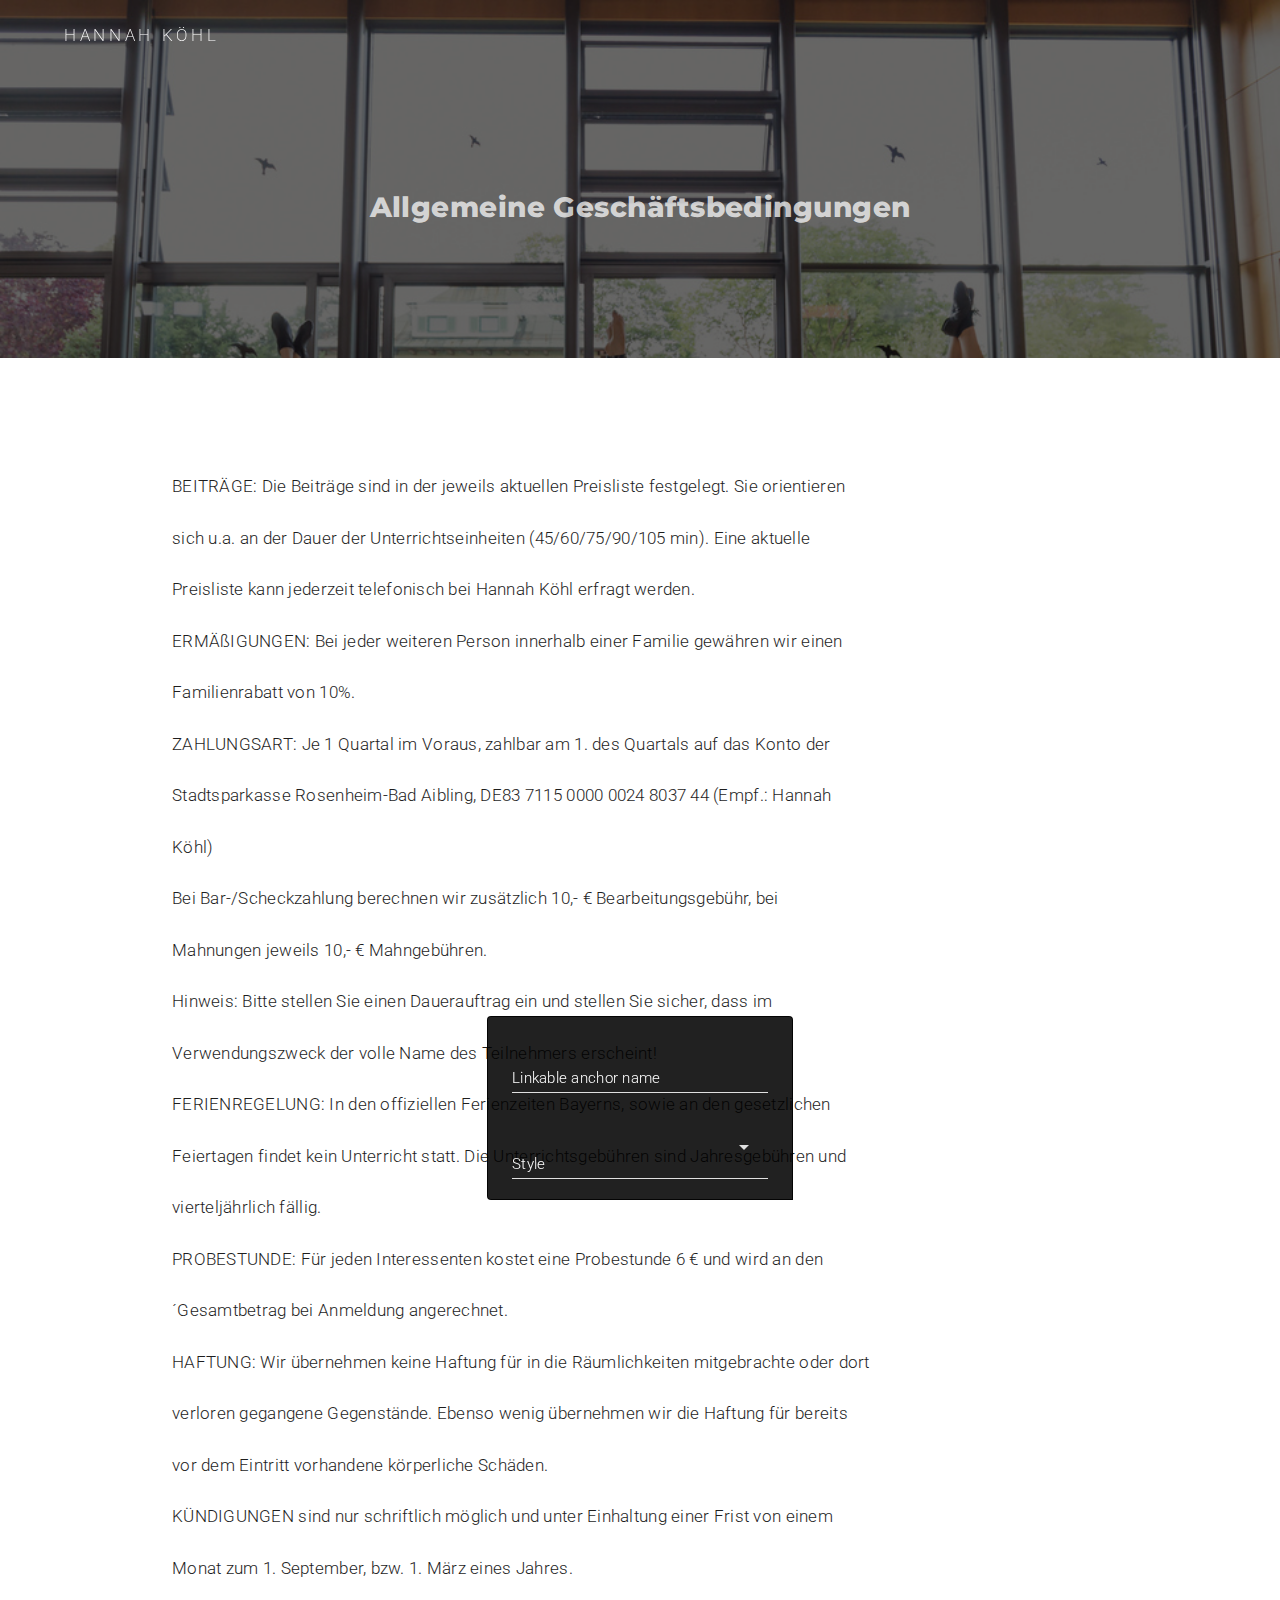
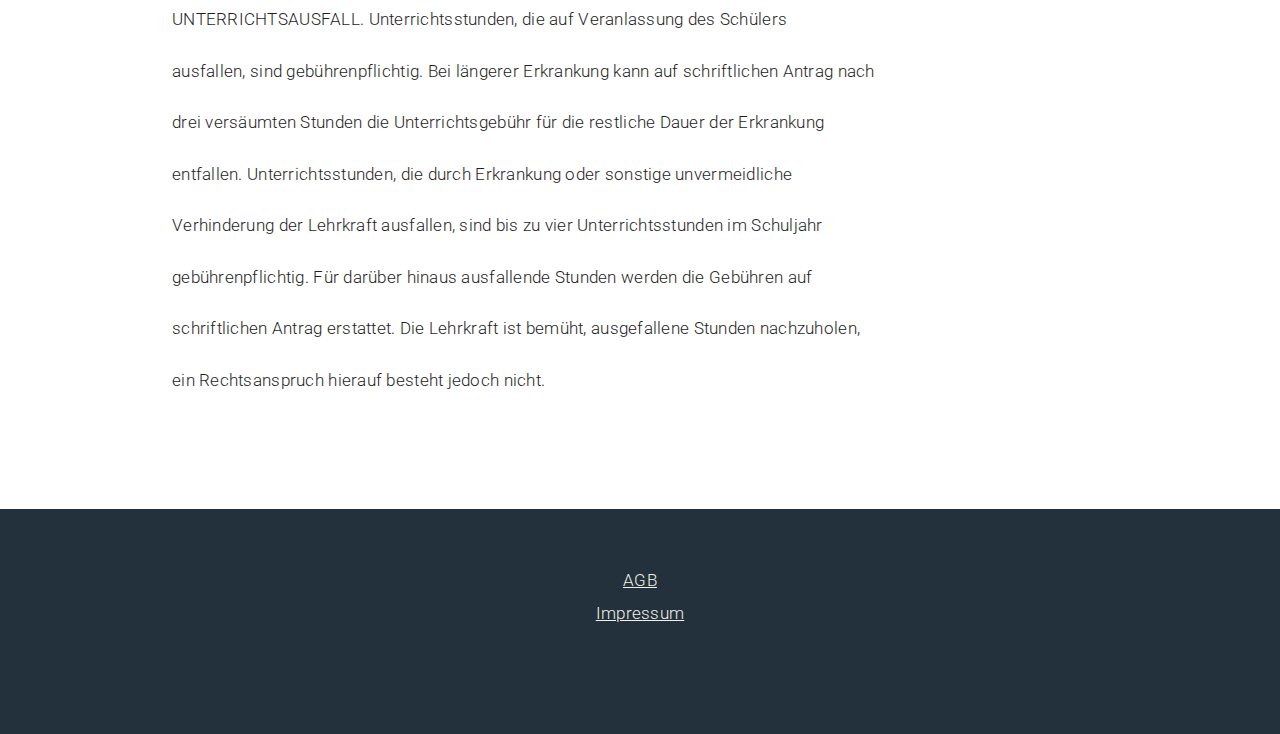
<file: agb.html>
<!doctype html>
<html lang="de">
<head>
    <base href=""><link href="style.css" rel="stylesheet">
    <title>AGB - Hannah Köhl Tanzschule Kiefersfelden</title>
    <meta charset="utf-8">
    <meta name="description" content="">
    <meta name="viewport" content="width=device-width, initial-scale=1">
    <style>
    	@media  screen and (max-width: 960px) {
	    .vipin-main table td:nth-child(3),
	    .vipin-main table td:nth-child(4) {
		display: none;
	    }
	}
    </style>
</head>
<body data-page="7375cf93-e27e-4e1a-8150-48a55e0dbd7c">

<div id="root">
    <div><div class="vipin"><div class="vipin-header" style="background:linear-gradient(rgba(0, 0, 0, 0.6), rgba(0, 0, 0, 0.6)), url(&#x27;bild 16.jpg&#x27;) center / cover no-repeat fixed;"><nav class="menu-sticky-top"><div><div style="padding-bottom:0;"></div><div class="menu-sticky-top-nav" style="transform:translateZ(0);"><div class="menu-sticky-top-nav-inner"><div class="menu-sticky-top-nav-items-container"><ul><li class="menu-sticky-top-nav-responsive-toggle"><a href="#">☰</a></li><li><a class="" href="#konzept">Konzept</a></li><li><a class="" href="#worum-geht-es">Worum geht es</a></li><li><a class="" href="#partner-und-referenzen">Partner &amp; Referenzen</a></li><li><a class="" href="#aktuelles">Aktuelles</a></li><li><a class="" href="#über-uns">Wer wir sind</a></li><li><a class="" href="#stundenplan">Stundenplan</a></li><li><a class="" href="#kontakt">Kontakt</a></li><li><a class="" href="#anfahrt">Anfahrt</a></li><li><a class="" href="#preise">Preise</a></li><li><a class="" href="#galerie">Galerie</a></li></ul></div><div class="menu-sticky-top-brand"><a href="index.html">hannah köhl</a></div><div style="clear:both;"></div></div></div></div></nav><div class="vipin-header-content"><div class="editable-area"><div class="ory-row"><div class="ory-cell ory-cell-sm-12 ory-cell-xs-12"><div class="ory-cell-inner ory-cell-leaf"><div><h2><strong>Allgemeine Geschäftsbedingungen</strong></h2><h2></h2></div></div></div></div></div></div></div><div class="vipin-main"><div class="vipin-main-inner"><div class="editable-area"><div class="ory-row"><div class="ory-cell ory-cell-sm-12 ory-cell-xs-12"><div class="ory-row ory-cell-inner"><div class="ory-cell ory-cell-sm-12 ory-cell-xs-12"><div class="ory-cell-inner"><div class="ory-layout-plugin-section ory-layout-plugin-section-" id=""><div class="ory-layout-plugin-section-inner"><div class="ory-row ory-cell-inner"><div class="ory-cell ory-cell-sm-12 ory-cell-xs-12"><div class="ory-cell-inner ory-cell-leaf"><div><p>BEITRÄGE: Die Beiträge sind in der jeweils aktuellen Preisliste festgelegt. Sie orientieren</p><p>sich u.a. an der Dauer der Unterrichtseinheiten (45/60/75/90/105 min). Eine aktuelle</p><p>Preisliste kann jederzeit telefonisch bei Hannah Köhl erfragt werden.</p><p>ERMÄßIGUNGEN: Bei jeder weiteren Person innerhalb einer Familie gewähren wir einen</p><p>Familienrabatt von 10%.</p><p>ZAHLUNGSART: Je 1 Quartal im Voraus, zahlbar am 1. des Quartals auf das Konto der</p><p>Stadtsparkasse Rosenheim-Bad Aibling, DE83 7115 0000 0024 8037 44 (Empf.: Hannah</p><p>Köhl)</p><p>Bei Bar-/Scheckzahlung berechnen wir zusätzlich 10,- € Bearbeitungsgebühr, bei</p><p>Mahnungen jeweils 10,- € Mahngebühren.</p><p>Hinweis: Bitte stellen Sie einen Dauerauftrag ein und stellen Sie sicher, dass im</p><p>Verwendungszweck der volle Name des Teilnehmers erscheint!</p><p>FERIENREGELUNG: In den offiziellen Ferienzeiten Bayerns, sowie an den gesetzlichen</p><p>Feiertagen findet kein Unterricht statt. Die Unterrichtsgebühren sind Jahresgebühren und</p><p>vierteljährlich fällig.</p><p>PROBESTUNDE: Für jeden Interessenten kostet eine Probestunde 6 € und wird an den</p><p>´Gesamtbetrag bei Anmeldung angerechnet.</p><p>HAFTUNG: Wir übernehmen keine Haftung für in die Räumlichkeiten mitgebrachte oder dort</p><p>verloren gegangene Gegenstände. Ebenso wenig übernehmen wir die Haftung für bereits</p><p>vor dem Eintritt vorhandene körperliche Schäden.</p><p>KÜNDIGUNGEN sind nur schriftlich möglich und unter Einhaltung einer Frist von einem</p><p>Monat zum 1. September, bzw. 1. März eines Jahres.</p><p>UNTERRICHTSAUSFALL. Unterrichtsstunden, die auf Veranlassung des Schülers</p><p>ausfallen, sind gebührenpflichtig. Bei längerer Erkrankung kann auf schriftlichen Antrag nach</p><p>drei versäumten Stunden die Unterrichtsgebühr für die restliche Dauer der Erkrankung</p><p>entfallen. Unterrichtsstunden, die durch Erkrankung oder sonstige unvermeidliche</p><p>Verhinderung der Lehrkraft ausfallen, sind bis zu vier Unterrichtsstunden im Schuljahr</p><p>gebührenpflichtig. Für darüber hinaus ausfallende Stunden werden die Gebühren auf</p><p>schriftlichen Antrag erstattet. Die Lehrkraft ist bemüht, ausgefallene Stunden nachzuholen,</p><p>ein Rechtsanspruch hierauf besteht jedoch nicht.</p></div></div></div></div><div><div style="color:rgba(0, 0, 0, 0.87);background-color:#ffffff;transition:-ms-transform 450ms cubic-bezier(0.23, 1, 0.32, 1) 0ms,-webkit-transform 450ms cubic-bezier(0.23, 1, 0.32, 1) 0ms,transform 450ms cubic-bezier(0.23, 1, 0.32, 1) 0ms;box-sizing:border-box;font-family:Roboto, sans-serif;-webkit-tap-highlight-color:rgba(0,0,0,0);box-shadow:none;border-radius:0px;height:auto;width:auto;position:fixed;z-index:1300;left:0px;top:inherit;transform:translate(0, 300px);overflow:visible;-webkit-overflow-scrolling:touch;bottom:0px;margin:0 auto;max-width:95%;right:0px;text-align:center;background:transparent;border:transparent;-webkit-transition:-webkit-transform 450ms cubic-bezier(0.23, 1, 0.32, 1) 0ms,transform 450ms cubic-bezier(0.23, 1, 0.32, 1) 0ms;-moz-transition:transform 450ms cubic-bezier(0.23, 1, 0.32, 1) 0ms;-moz-box-sizing:border-box;-webkit-transform:translate(0, 300px);-ms-transform:translate(0, 300px);"><div style="display:inline-block;border:rgba(0, 0, 0, 0.87) 1px solid;border-radius:4px 4px 0;background-color:rgba(0, 0, 0, 0.87);padding:12px 24px;"><div style="font-size:16px;line-height:24px;width:256px;height:72px;display:block;position:relative;background-color:transparent;font-family:Roboto, sans-serif;transition:height 200ms cubic-bezier(0.23, 1, 0.32, 1) 0ms;cursor:auto;text-align:left;-webkit-transition:height 200ms cubic-bezier(0.23, 1, 0.32, 1) 0ms;-moz-transition:height 200ms cubic-bezier(0.23, 1, 0.32, 1) 0ms;"><label style="position:absolute;line-height:22px;top:38px;transition:all 450ms cubic-bezier(0.23, 1, 0.32, 1) 0ms;z-index:1;transform:scale(1) translate(0, 0);transform-origin:left top;pointer-events:none;user-select:none;color:white;text-align:left;-webkit-transition:all 450ms cubic-bezier(0.23, 1, 0.32, 1) 0ms;-moz-transition:all 450ms cubic-bezier(0.23, 1, 0.32, 1) 0ms;-webkit-transform:scale(1) translate(0, 0);-ms-transform:scale(1) translate(0, 0);-webkit-transform-origin:left top;-ms-transform-origin:left top;-webkit-user-select:none;-moz-user-select:none;-ms-user-select:none;" for="undefined-my-anchor-Linkableanchorname-43495">Linkable anchor name</label><div style="position:absolute;opacity:0;color:grey;transition:all 450ms cubic-bezier(0.23, 1, 0.32, 1) 0ms;bottom:12px;text-align:left;-webkit-transition:all 450ms cubic-bezier(0.23, 1, 0.32, 1) 0ms;-moz-transition:all 450ms cubic-bezier(0.23, 1, 0.32, 1) 0ms;">my-anchor</div><input type="text" style="appearance:textfield;padding:0;position:relative;width:100%;border:none;outline:none;background-color:rgba(0,0,0,0);color:white;cursor:inherit;font:inherit;-webkit-tap-highlight-color:rgba(0,0,0,0);height:100%;box-sizing:border-box;margin-top:14px;text-align:left;-webkit-appearance:textfield;-moz-appearance:textfield;-moz-box-sizing:border-box;" value="" id="undefined-my-anchor-Linkableanchorname-43495"/><div><hr aria-hidden="true" style="border-top:none;border-left:none;border-right:none;border-bottom:solid 1px;border-color:#e0e0e0;bottom:8px;box-sizing:content-box;margin:0;position:absolute;width:100%;-moz-box-sizing:content-box;"/><hr aria-hidden="true" style="border-top:none;border-left:none;border-right:none;border-bottom:solid 2px;border-color:#00bcd4;bottom:8px;box-sizing:content-box;margin:0;position:absolute;width:100%;transform:scaleX(0);transition:all 450ms cubic-bezier(0.23, 1, 0.32, 1) 0ms;-moz-box-sizing:content-box;-webkit-transform:scaleX(0);-ms-transform:scaleX(0);-webkit-transition:all 450ms cubic-bezier(0.23, 1, 0.32, 1) 0ms;-moz-transition:all 450ms cubic-bezier(0.23, 1, 0.32, 1) 0ms;"/></div></div><div style="font-size:16px;line-height:24px;width:256px;height:72px;display:block;position:relative;background-color:transparent;font-family:Roboto, sans-serif;transition:height 200ms cubic-bezier(0.23, 1, 0.32, 1) 0ms;cursor:auto;color:white;text-align:left;-webkit-transition:height 200ms cubic-bezier(0.23, 1, 0.32, 1) 0ms;-moz-transition:height 200ms cubic-bezier(0.23, 1, 0.32, 1) 0ms;"><label style="position:absolute;line-height:22px;top:38px;transition:all 450ms cubic-bezier(0.23, 1, 0.32, 1) 0ms;z-index:1;transform:scale(1) translate(0, 0);transform-origin:left top;pointer-events:none;user-select:none;color:white;text-align:left;-webkit-transition:all 450ms cubic-bezier(0.23, 1, 0.32, 1) 0ms;-moz-transition:all 450ms cubic-bezier(0.23, 1, 0.32, 1) 0ms;-webkit-transform:scale(1) translate(0, 0);-ms-transform:scale(1) translate(0, 0);-webkit-transform-origin:left top;-ms-transform-origin:left top;-webkit-user-select:none;-moz-user-select:none;-ms-user-select:none;" for="undefined-undefined-Style-12919">Style</label><div id="undefined-undefined-Style-12919" style="display:block;font-size:15px;height:100%;font-family:Roboto, sans-serif;outline:none;position:relative;transition:all 450ms cubic-bezier(0.23, 1, 0.32, 1) 0ms;padding:0;width:100%;border:none;background-color:rgba(0,0,0,0);color:rgba(0, 0, 0, 0.87);cursor:inherit;font:inherit;-webkit-tap-highlight-color:rgba(0,0,0,0);box-sizing:border-box;margin-top:14px;-webkit-transition:all 450ms cubic-bezier(0.23, 1, 0.32, 1) 0ms;-moz-transition:all 450ms cubic-bezier(0.23, 1, 0.32, 1) 0ms;-moz-box-sizing:border-box;"><div style="cursor:pointer;height:100%;position:relative;width:100%;"><div style="box-sizing:border-box;content:&#x27; &#x27;;display:table;-moz-box-sizing:border-box;"></div><div style="color:white;height:56px;line-height:56px;overflow:hidden;opacity:1;position:relative;padding-left:0;padding-right:56px;text-overflow:ellipsis;top:6px;white-space:nowrap;text-align:left;"></div><button style="border:10px;box-sizing:border-box;display:inline-block;font-family:Roboto, sans-serif;-webkit-tap-highlight-color:rgba(0, 0, 0, 0);cursor:pointer;text-decoration:none;margin:0;padding:12px;outline:none;font-size:0;font-weight:inherit;position:absolute;z-index:1;overflow:visible;transition:all 450ms cubic-bezier(0.23, 1, 0.32, 1) 0ms;width:48px;height:48px;fill:#e0e0e0;right:0;top:8px;background:none;-moz-box-sizing:border-box;-webkit-transition:all 450ms cubic-bezier(0.23, 1, 0.32, 1) 0ms;-moz-transition:all 450ms cubic-bezier(0.23, 1, 0.32, 1) 0ms;" tabindex="0" type="button"><div><svg style="display:inline-block;color:rgba(0, 0, 0, 0.87);fill:inherit;height:24px;width:24px;user-select:none;transition:all 450ms cubic-bezier(0.23, 1, 0.32, 1) 0ms;-webkit-user-select:none;-moz-user-select:none;-ms-user-select:none;-webkit-transition:all 450ms cubic-bezier(0.23, 1, 0.32, 1) 0ms;-moz-transition:all 450ms cubic-bezier(0.23, 1, 0.32, 1) 0ms;" viewBox="0 0 24 24"><path d="M7 10l5 5 5-5z"></path></svg></div></button><div style="border-top:none;bottom:1px;left:0;margin:-1px 24px;right:0;position:absolute;"></div><div style="box-sizing:border-box;content:&#x27; &#x27;;clear:both;display:table;-moz-box-sizing:border-box;"></div></div><div style="display:none;"></div></div><div><hr aria-hidden="true" style="border-top:none;border-left:none;border-right:none;border-bottom:solid 1px;border-color:#e0e0e0;bottom:8px;box-sizing:content-box;margin:0;position:absolute;width:100%;-moz-box-sizing:content-box;"/><hr aria-hidden="true" style="border-top:none;border-left:none;border-right:none;border-bottom:solid 2px;border-color:#00bcd4;bottom:8px;box-sizing:content-box;margin:0;position:absolute;width:100%;transform:scaleX(0);transition:all 450ms cubic-bezier(0.23, 1, 0.32, 1) 0ms;-moz-box-sizing:content-box;-webkit-transform:scaleX(0);-ms-transform:scaleX(0);-webkit-transition:all 450ms cubic-bezier(0.23, 1, 0.32, 1) 0ms;-moz-transition:all 450ms cubic-bezier(0.23, 1, 0.32, 1) 0ms;"/></div></div></div></div></div></div></div></div></div></div></div></div></div></div></div><div class="vipin-footer"><div class="vipin-footer-inner"><ul class="vipin-footer-nav"><li><a href="agb.html">AGB</a></li><li><a href="impressum.html">Impressum</a></li></ul><div class="vipin-footer-static"><div class="editable-area"><div class="ory-row"><div class="ory-cell ory-cell-sm-12 ory-cell-xs-12"><div class="ory-cell-inner ory-cell-leaf"><div><p> </p></div></div></div></div></div></div></div></div></div></div>
</div>

<script type="text/javascript" src="bundle.js"></script>

</body>
</html>
</file>
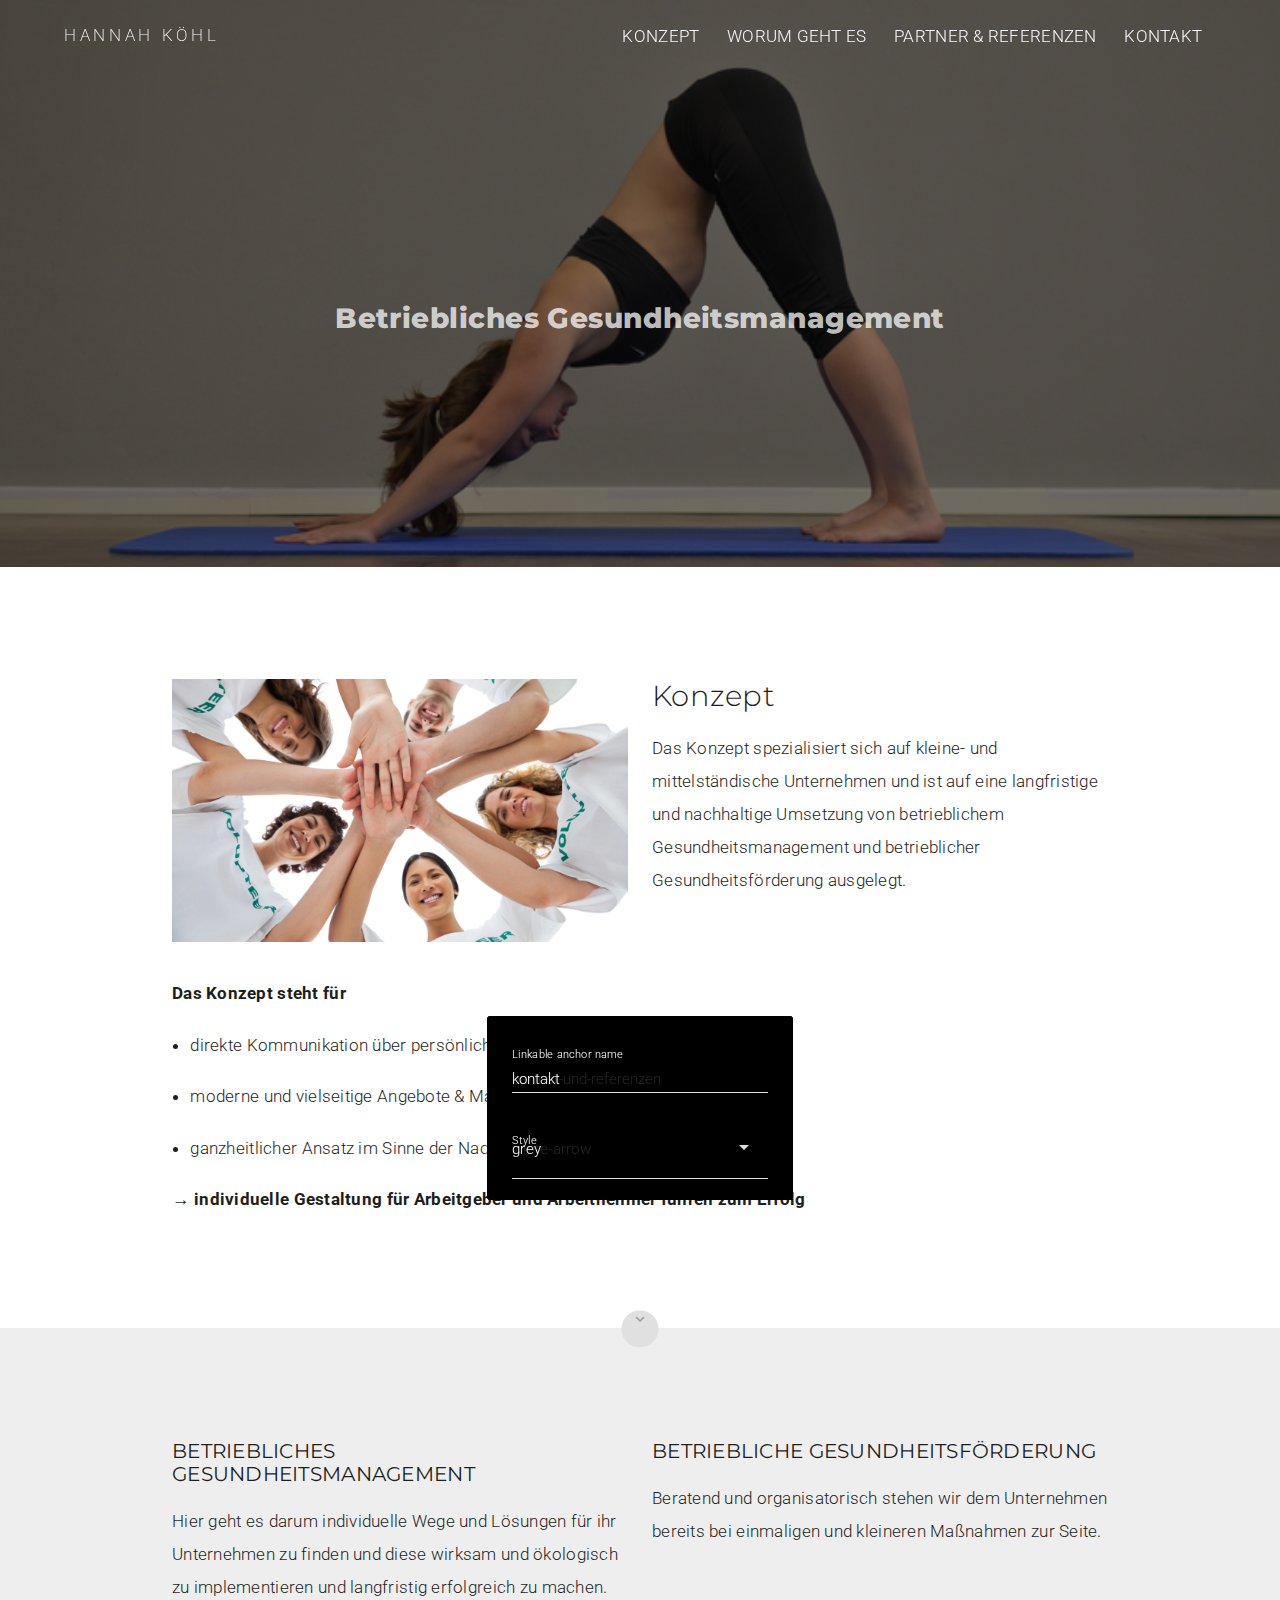
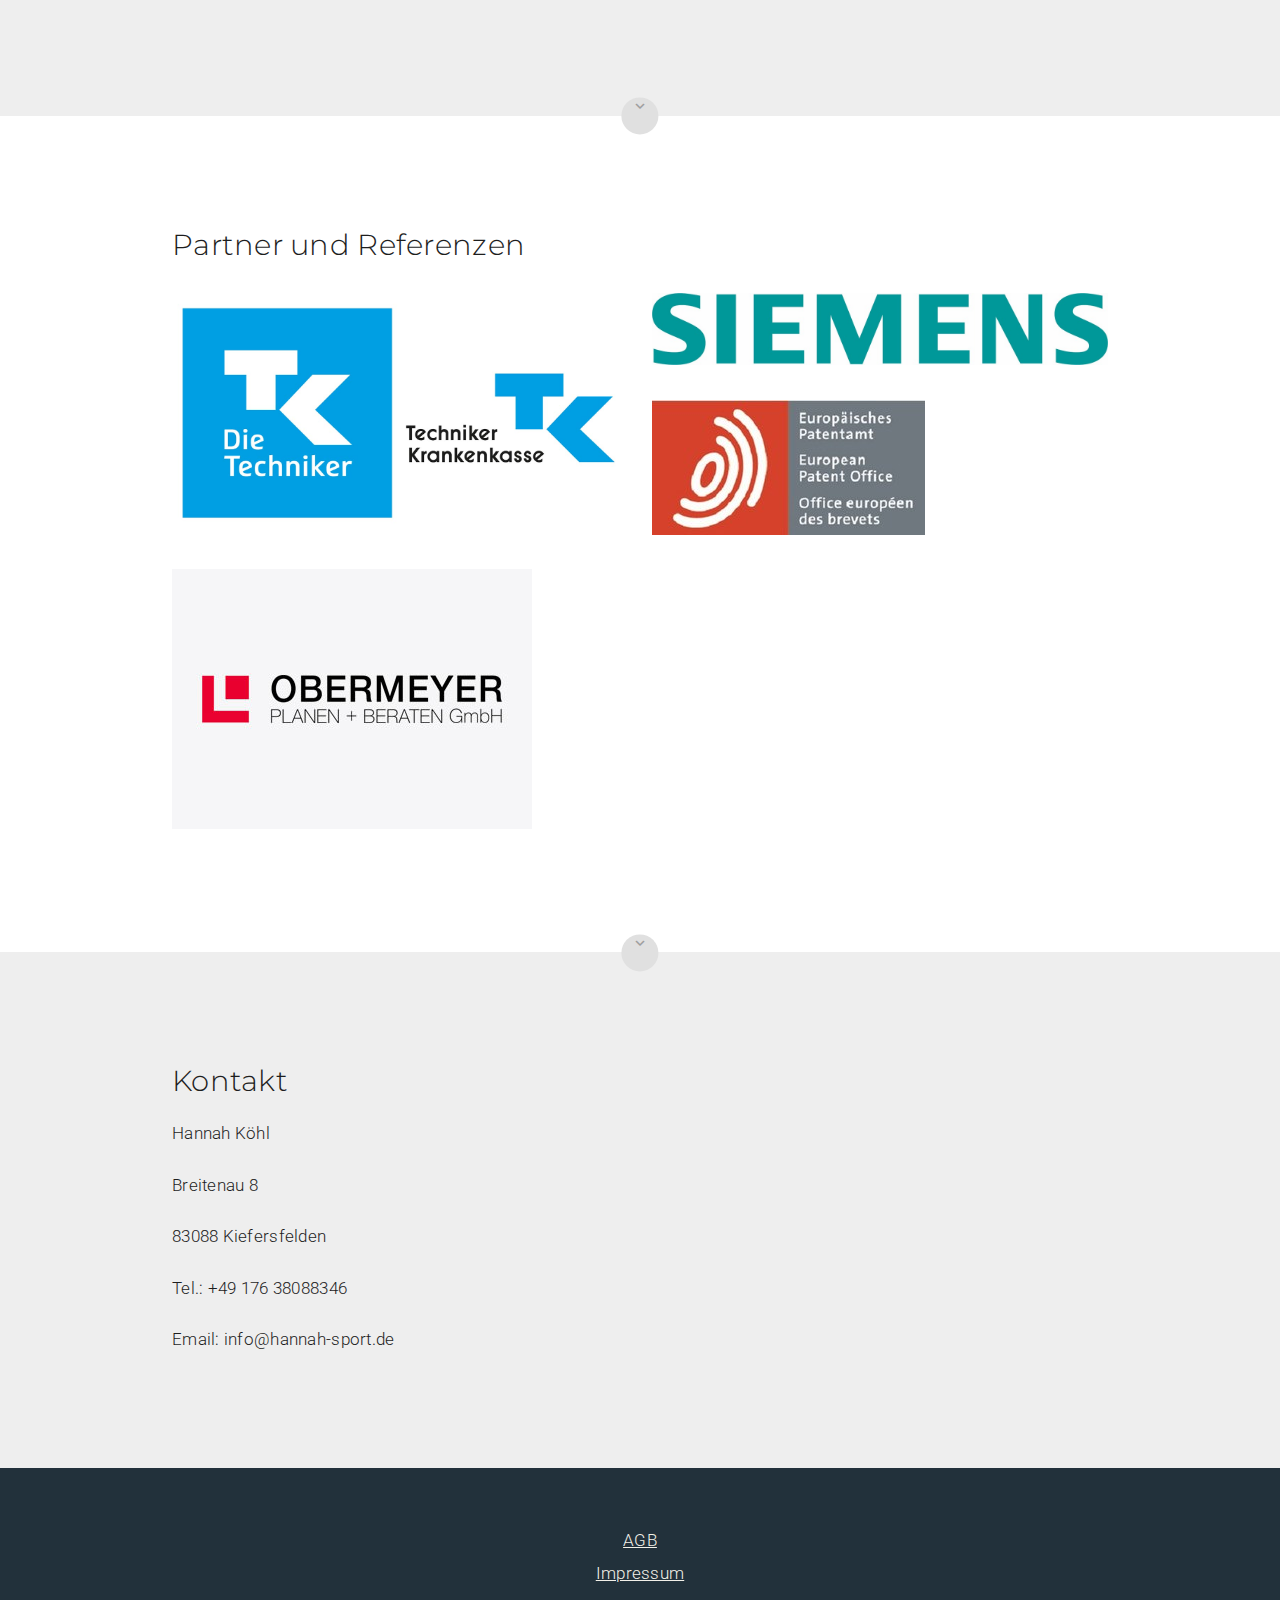
<file: bgm.html>
<!doctype html>
<html lang="de">
<head>
    <base href=""><link href="style.css" rel="stylesheet">
    <title>BGM - Hannah Köhl Tanzschule Kiefersfelden</title>
    <meta charset="utf-8">
    <meta name="description" content="">
    <meta name="viewport" content="width=device-width, initial-scale=1">
    <style>
    	@media  screen and (max-width: 960px) {
	    .vipin-main table td:nth-child(3),
	    .vipin-main table td:nth-child(4) {
		display: none;
	    }
	}
    </style>
</head>
<body data-page="ac1a7bd4-c196-4fc3-a19e-2b5f97add7fc">

<div id="root">
    <div><div class="vipin"><div class="vipin-header" style="background:linear-gradient(rgba(0, 0, 0, 0.5), rgba(0, 0, 0, 0.5)), url(&#x27;Bild 2.JPG&#x27;) center / cover no-repeat fixed;"><nav class="menu-sticky-top"><div><div style="padding-bottom:0;"></div><div class="menu-sticky-top-nav" style="transform:translateZ(0);"><div class="menu-sticky-top-nav-inner"><div class="menu-sticky-top-nav-items-container"><ul><li class="menu-sticky-top-nav-responsive-toggle"><a href="#">☰</a></li><li><a class="" href="#konzept">Konzept</a></li><li><a class="" href="#worum-geht-es">Worum geht es</a></li><li><a class="" href="#partner-und-referenzen">Partner &amp; Referenzen</a></li><li><a class="" href="#aktuelles">Aktuelles</a></li><li><a class="" href="#über-uns">Wer wir sind</a></li><li><a class="" href="#stundenplan">Stundenplan</a></li><li><a class="" href="#kontakt">Kontakt</a></li><li><a class="" href="#anfahrt">Anfahrt</a></li><li><a class="" href="#preise">Preise</a></li><li><a class="" href="#galerie">Galerie</a></li></ul></div><div class="menu-sticky-top-brand"><a href="index.html">hannah köhl</a></div><div style="clear:both;"></div></div></div></div></nav><div class="vipin-header-content"><div class="editable-area"><div class="ory-row"><div class="ory-cell ory-cell-sm-12 ory-cell-xs-12"><div class="ory-row ory-cell-inner"><div class="ory-cell ory-cell-sm-12 ory-cell-xs-12"><div class="ory-cell-inner ory-cell-leaf"><div style="border:solid 1px;border-color:rgba(0, 0, 0, 0.12);" class="ory-plugins-content-spacer ory-plugins-content-spacer-read-only"><div style="height:62px;"></div></div></div></div></div><div class="ory-row ory-cell-inner"><div class="ory-cell ory-cell-sm-12 ory-cell-xs-12"><div class="ory-cell-inner ory-cell-leaf"><div class="ory-content-plugin-html"><div><h2><strong>Be&shy;trieb&shy;li&shy;ches Ge&shy;sund&shy;heits&shy;ma&shy;nage&shy;ment</strong></h2>
</div></div></div></div></div><div class="ory-row ory-cell-inner"><div class="ory-cell ory-cell-sm-12 ory-cell-xs-12"><div class="ory-cell-inner ory-cell-leaf"><div style="border:solid 1px;border-color:rgba(0, 0, 0, 0.12);" class="ory-plugins-content-spacer ory-plugins-content-spacer-read-only"><div style="height:62px;"></div></div></div></div></div></div></div></div></div></div><div class="vipin-main"><div class="vipin-main-inner"><div class="editable-area"><div class="ory-row"><div class="ory-cell ory-cell-sm-12 ory-cell-xs-12"><div class="ory-row ory-cell-inner"><div class="ory-cell ory-cell-sm-12 ory-cell-xs-12"><div class="ory-cell-inner"><div class="ory-layout-plugin-section ory-layout-plugin-section-white-arrow" id="konzept"><div class="ory-layout-plugin-section-inner"><div class="ory-row ory-cell-inner"><div class="ory-cell ory-cell-sm-6 ory-cell-xs-12"><div class="ory-cell-inner ory-cell-leaf"><div><img class="ory-plugins-content-image" src="bgm 1.jpg"/></div></div></div><div class="ory-cell ory-cell-sm-6 ory-cell-xs-12"><div class="ory-cell-inner ory-cell-leaf"><div><h2>Konzept</h2><p>Das Konzept spezialisiert sich auf kleine- und mittelständische Unternehmen und ist auf eine langfristige und nachhaltige Umsetzung von betrieblichem Gesundheitsmanagement und betrieblicher Gesundheitsförderung ausgelegt.</p></div></div></div></div><div class="ory-row ory-cell-inner"><div class="ory-cell ory-cell-sm-12 ory-cell-xs-12"><div class="ory-cell-inner ory-cell-leaf"><div><p><strong>Das Konzept steht für</strong></p><ul><li><p>direkte Kommunikation über persönliche Ansprache</p></li><li><p>moderne und vielseitige Angebote &amp; Maßnahmen</p></li><li><p>ganzheitlicher Ansatz im Sinne der Nachhaltigkeit</p></li></ul><p><strong>→ individuelle Gestaltung für Arbeitgeber und Arbeitnehmer führen zum Erfolg</strong></p></div></div></div></div><div><div style="color:rgba(0, 0, 0, 0.87);background-color:#ffffff;transition:-ms-transform 450ms cubic-bezier(0.23, 1, 0.32, 1) 0ms,-webkit-transform 450ms cubic-bezier(0.23, 1, 0.32, 1) 0ms,transform 450ms cubic-bezier(0.23, 1, 0.32, 1) 0ms;box-sizing:border-box;font-family:Roboto, sans-serif;-webkit-tap-highlight-color:rgba(0,0,0,0);box-shadow:none;border-radius:0px;height:auto;width:auto;position:fixed;z-index:1300;left:0px;top:inherit;transform:translate(0, 300px);overflow:visible;-webkit-overflow-scrolling:touch;bottom:0px;margin:0 auto;max-width:95%;right:0px;text-align:center;background:transparent;border:transparent;-webkit-transition:-webkit-transform 450ms cubic-bezier(0.23, 1, 0.32, 1) 0ms,transform 450ms cubic-bezier(0.23, 1, 0.32, 1) 0ms;-moz-transition:transform 450ms cubic-bezier(0.23, 1, 0.32, 1) 0ms;-moz-box-sizing:border-box;-webkit-transform:translate(0, 300px);-ms-transform:translate(0, 300px);"><div style="display:inline-block;border:rgba(0, 0, 0, 0.87) 1px solid;border-radius:4px 4px 0;background-color:rgba(0, 0, 0, 0.87);padding:12px 24px;"><div style="font-size:16px;line-height:24px;width:256px;height:72px;display:block;position:relative;background-color:transparent;font-family:Roboto, sans-serif;transition:height 200ms cubic-bezier(0.23, 1, 0.32, 1) 0ms;cursor:auto;text-align:left;-webkit-transition:height 200ms cubic-bezier(0.23, 1, 0.32, 1) 0ms;-moz-transition:height 200ms cubic-bezier(0.23, 1, 0.32, 1) 0ms;"><label style="position:absolute;line-height:22px;top:38px;transition:all 450ms cubic-bezier(0.23, 1, 0.32, 1) 0ms;z-index:1;transform:scale(0.75) translate(0, -28px);transform-origin:left top;pointer-events:none;user-select:none;color:white;text-align:left;-webkit-transition:all 450ms cubic-bezier(0.23, 1, 0.32, 1) 0ms;-moz-transition:all 450ms cubic-bezier(0.23, 1, 0.32, 1) 0ms;-webkit-transform:scale(0.75) translate(0, -28px);-ms-transform:scale(0.75) translate(0, -28px);-webkit-transform-origin:left top;-ms-transform-origin:left top;-webkit-user-select:none;-moz-user-select:none;-ms-user-select:none;" for="undefined-my-anchor-Linkableanchorname-46397">Linkable anchor name</label><div style="position:absolute;opacity:0;color:grey;transition:all 450ms cubic-bezier(0.23, 1, 0.32, 1) 0ms;bottom:12px;text-align:left;-webkit-transition:all 450ms cubic-bezier(0.23, 1, 0.32, 1) 0ms;-moz-transition:all 450ms cubic-bezier(0.23, 1, 0.32, 1) 0ms;">my-anchor</div><input type="text" style="appearance:textfield;padding:0;position:relative;width:100%;border:none;outline:none;background-color:rgba(0,0,0,0);color:white;cursor:inherit;font:inherit;-webkit-tap-highlight-color:rgba(0,0,0,0);height:100%;box-sizing:border-box;margin-top:14px;text-align:left;-webkit-appearance:textfield;-moz-appearance:textfield;-moz-box-sizing:border-box;" value="konzept" id="undefined-my-anchor-Linkableanchorname-46397"/><div><hr aria-hidden="true" style="border-top:none;border-left:none;border-right:none;border-bottom:solid 1px;border-color:#e0e0e0;bottom:8px;box-sizing:content-box;margin:0;position:absolute;width:100%;-moz-box-sizing:content-box;"/><hr aria-hidden="true" style="border-top:none;border-left:none;border-right:none;border-bottom:solid 2px;border-color:#00bcd4;bottom:8px;box-sizing:content-box;margin:0;position:absolute;width:100%;transform:scaleX(0);transition:all 450ms cubic-bezier(0.23, 1, 0.32, 1) 0ms;-moz-box-sizing:content-box;-webkit-transform:scaleX(0);-ms-transform:scaleX(0);-webkit-transition:all 450ms cubic-bezier(0.23, 1, 0.32, 1) 0ms;-moz-transition:all 450ms cubic-bezier(0.23, 1, 0.32, 1) 0ms;"/></div></div><div style="font-size:16px;line-height:24px;width:256px;height:72px;display:block;position:relative;background-color:transparent;font-family:Roboto, sans-serif;transition:height 200ms cubic-bezier(0.23, 1, 0.32, 1) 0ms;cursor:auto;color:white;text-align:left;-webkit-transition:height 200ms cubic-bezier(0.23, 1, 0.32, 1) 0ms;-moz-transition:height 200ms cubic-bezier(0.23, 1, 0.32, 1) 0ms;"><label style="position:absolute;line-height:22px;top:38px;transition:all 450ms cubic-bezier(0.23, 1, 0.32, 1) 0ms;z-index:1;transform:scale(0.75) translate(0, -28px);transform-origin:left top;pointer-events:none;user-select:none;color:white;text-align:left;-webkit-transition:all 450ms cubic-bezier(0.23, 1, 0.32, 1) 0ms;-moz-transition:all 450ms cubic-bezier(0.23, 1, 0.32, 1) 0ms;-webkit-transform:scale(0.75) translate(0, -28px);-ms-transform:scale(0.75) translate(0, -28px);-webkit-transform-origin:left top;-ms-transform-origin:left top;-webkit-user-select:none;-moz-user-select:none;-ms-user-select:none;" for="undefined-undefined-Style-55806">Style</label><div id="undefined-undefined-Style-55806" style="display:block;font-size:15px;height:100%;font-family:Roboto, sans-serif;outline:none;position:relative;transition:all 450ms cubic-bezier(0.23, 1, 0.32, 1) 0ms;padding:0;width:100%;border:none;background-color:rgba(0,0,0,0);color:rgba(0, 0, 0, 0.87);cursor:inherit;font:inherit;-webkit-tap-highlight-color:rgba(0,0,0,0);box-sizing:border-box;margin-top:14px;-webkit-transition:all 450ms cubic-bezier(0.23, 1, 0.32, 1) 0ms;-moz-transition:all 450ms cubic-bezier(0.23, 1, 0.32, 1) 0ms;-moz-box-sizing:border-box;"><div style="cursor:pointer;height:100%;position:relative;width:100%;"><div style="box-sizing:border-box;content:&#x27; &#x27;;display:table;-moz-box-sizing:border-box;"></div><div style="color:white;height:56px;line-height:56px;overflow:hidden;opacity:1;position:relative;padding-left:0;padding-right:56px;text-overflow:ellipsis;top:6px;white-space:nowrap;text-align:left;">white-arrow</div><button style="border:10px;box-sizing:border-box;display:inline-block;font-family:Roboto, sans-serif;-webkit-tap-highlight-color:rgba(0, 0, 0, 0);cursor:pointer;text-decoration:none;margin:0;padding:12px;outline:none;font-size:0;font-weight:inherit;position:absolute;z-index:1;overflow:visible;transition:all 450ms cubic-bezier(0.23, 1, 0.32, 1) 0ms;width:48px;height:48px;fill:#e0e0e0;right:0;top:8px;background:none;-moz-box-sizing:border-box;-webkit-transition:all 450ms cubic-bezier(0.23, 1, 0.32, 1) 0ms;-moz-transition:all 450ms cubic-bezier(0.23, 1, 0.32, 1) 0ms;" tabindex="0" type="button"><div><svg style="display:inline-block;color:rgba(0, 0, 0, 0.87);fill:inherit;height:24px;width:24px;user-select:none;transition:all 450ms cubic-bezier(0.23, 1, 0.32, 1) 0ms;-webkit-user-select:none;-moz-user-select:none;-ms-user-select:none;-webkit-transition:all 450ms cubic-bezier(0.23, 1, 0.32, 1) 0ms;-moz-transition:all 450ms cubic-bezier(0.23, 1, 0.32, 1) 0ms;" viewBox="0 0 24 24"><path d="M7 10l5 5 5-5z"></path></svg></div></button><div style="border-top:none;bottom:1px;left:0;margin:-1px 24px;right:0;position:absolute;"></div><div style="box-sizing:border-box;content:&#x27; &#x27;;clear:both;display:table;-moz-box-sizing:border-box;"></div></div><div style="display:none;"></div></div><div><hr aria-hidden="true" style="border-top:none;border-left:none;border-right:none;border-bottom:solid 1px;border-color:#e0e0e0;bottom:8px;box-sizing:content-box;margin:0;position:absolute;width:100%;-moz-box-sizing:content-box;"/><hr aria-hidden="true" style="border-top:none;border-left:none;border-right:none;border-bottom:solid 2px;border-color:#00bcd4;bottom:8px;box-sizing:content-box;margin:0;position:absolute;width:100%;transform:scaleX(0);transition:all 450ms cubic-bezier(0.23, 1, 0.32, 1) 0ms;-moz-box-sizing:content-box;-webkit-transform:scaleX(0);-ms-transform:scaleX(0);-webkit-transition:all 450ms cubic-bezier(0.23, 1, 0.32, 1) 0ms;-moz-transition:all 450ms cubic-bezier(0.23, 1, 0.32, 1) 0ms;"/></div></div></div></div></div></div></div></div></div></div><div class="ory-row ory-cell-inner"><div class="ory-cell ory-cell-sm-12 ory-cell-xs-12"><div class="ory-cell-inner"><div class="ory-layout-plugin-section ory-layout-plugin-section-grey-arrow" id="worum-geht-es"><div class="ory-layout-plugin-section-inner"><div class="ory-row ory-cell-inner"><div class="ory-cell ory-cell-sm-6 ory-cell-xs-12"><div class="ory-cell-inner ory-cell-leaf"><div><h4>BETRIEBLICHES GESUNDHEITSMANAGEMENT</h4><p>Hier geht es darum individuelle Wege und Lösungen für ihr Unternehmen zu finden und diese wirksam und ökologisch zu implementieren und langfristig erfolgreich zu machen.</p></div></div></div><div class="ory-cell ory-cell-sm-6 ory-cell-xs-12"><div class="ory-cell-inner ory-cell-leaf"><div><h4>BETRIEBLICHE GESUNDHEITSFÖRDERUNG</h4><p>Beratend und organisatorisch stehen wir dem Unternehmen bereits bei einmaligen und kleineren Maßnahmen zur Seite. </p></div></div></div></div><div><div style="color:rgba(0, 0, 0, 0.87);background-color:#ffffff;transition:-ms-transform 450ms cubic-bezier(0.23, 1, 0.32, 1) 0ms,-webkit-transform 450ms cubic-bezier(0.23, 1, 0.32, 1) 0ms,transform 450ms cubic-bezier(0.23, 1, 0.32, 1) 0ms;box-sizing:border-box;font-family:Roboto, sans-serif;-webkit-tap-highlight-color:rgba(0,0,0,0);box-shadow:none;border-radius:0px;height:auto;width:auto;position:fixed;z-index:1300;left:0px;top:inherit;transform:translate(0, 300px);overflow:visible;-webkit-overflow-scrolling:touch;bottom:0px;margin:0 auto;max-width:95%;right:0px;text-align:center;background:transparent;border:transparent;-webkit-transition:-webkit-transform 450ms cubic-bezier(0.23, 1, 0.32, 1) 0ms,transform 450ms cubic-bezier(0.23, 1, 0.32, 1) 0ms;-moz-transition:transform 450ms cubic-bezier(0.23, 1, 0.32, 1) 0ms;-moz-box-sizing:border-box;-webkit-transform:translate(0, 300px);-ms-transform:translate(0, 300px);"><div style="display:inline-block;border:rgba(0, 0, 0, 0.87) 1px solid;border-radius:4px 4px 0;background-color:rgba(0, 0, 0, 0.87);padding:12px 24px;"><div style="font-size:16px;line-height:24px;width:256px;height:72px;display:block;position:relative;background-color:transparent;font-family:Roboto, sans-serif;transition:height 200ms cubic-bezier(0.23, 1, 0.32, 1) 0ms;cursor:auto;text-align:left;-webkit-transition:height 200ms cubic-bezier(0.23, 1, 0.32, 1) 0ms;-moz-transition:height 200ms cubic-bezier(0.23, 1, 0.32, 1) 0ms;"><label style="position:absolute;line-height:22px;top:38px;transition:all 450ms cubic-bezier(0.23, 1, 0.32, 1) 0ms;z-index:1;transform:scale(0.75) translate(0, -28px);transform-origin:left top;pointer-events:none;user-select:none;color:white;text-align:left;-webkit-transition:all 450ms cubic-bezier(0.23, 1, 0.32, 1) 0ms;-moz-transition:all 450ms cubic-bezier(0.23, 1, 0.32, 1) 0ms;-webkit-transform:scale(0.75) translate(0, -28px);-ms-transform:scale(0.75) translate(0, -28px);-webkit-transform-origin:left top;-ms-transform-origin:left top;-webkit-user-select:none;-moz-user-select:none;-ms-user-select:none;" for="undefined-my-anchor-Linkableanchorname-58301">Linkable anchor name</label><div style="position:absolute;opacity:0;color:grey;transition:all 450ms cubic-bezier(0.23, 1, 0.32, 1) 0ms;bottom:12px;text-align:left;-webkit-transition:all 450ms cubic-bezier(0.23, 1, 0.32, 1) 0ms;-moz-transition:all 450ms cubic-bezier(0.23, 1, 0.32, 1) 0ms;">my-anchor</div><input type="text" style="appearance:textfield;padding:0;position:relative;width:100%;border:none;outline:none;background-color:rgba(0,0,0,0);color:white;cursor:inherit;font:inherit;-webkit-tap-highlight-color:rgba(0,0,0,0);height:100%;box-sizing:border-box;margin-top:14px;text-align:left;-webkit-appearance:textfield;-moz-appearance:textfield;-moz-box-sizing:border-box;" value="worum-geht-es" id="undefined-my-anchor-Linkableanchorname-58301"/><div><hr aria-hidden="true" style="border-top:none;border-left:none;border-right:none;border-bottom:solid 1px;border-color:#e0e0e0;bottom:8px;box-sizing:content-box;margin:0;position:absolute;width:100%;-moz-box-sizing:content-box;"/><hr aria-hidden="true" style="border-top:none;border-left:none;border-right:none;border-bottom:solid 2px;border-color:#00bcd4;bottom:8px;box-sizing:content-box;margin:0;position:absolute;width:100%;transform:scaleX(0);transition:all 450ms cubic-bezier(0.23, 1, 0.32, 1) 0ms;-moz-box-sizing:content-box;-webkit-transform:scaleX(0);-ms-transform:scaleX(0);-webkit-transition:all 450ms cubic-bezier(0.23, 1, 0.32, 1) 0ms;-moz-transition:all 450ms cubic-bezier(0.23, 1, 0.32, 1) 0ms;"/></div></div><div style="font-size:16px;line-height:24px;width:256px;height:72px;display:block;position:relative;background-color:transparent;font-family:Roboto, sans-serif;transition:height 200ms cubic-bezier(0.23, 1, 0.32, 1) 0ms;cursor:auto;color:white;text-align:left;-webkit-transition:height 200ms cubic-bezier(0.23, 1, 0.32, 1) 0ms;-moz-transition:height 200ms cubic-bezier(0.23, 1, 0.32, 1) 0ms;"><label style="position:absolute;line-height:22px;top:38px;transition:all 450ms cubic-bezier(0.23, 1, 0.32, 1) 0ms;z-index:1;transform:scale(0.75) translate(0, -28px);transform-origin:left top;pointer-events:none;user-select:none;color:white;text-align:left;-webkit-transition:all 450ms cubic-bezier(0.23, 1, 0.32, 1) 0ms;-moz-transition:all 450ms cubic-bezier(0.23, 1, 0.32, 1) 0ms;-webkit-transform:scale(0.75) translate(0, -28px);-ms-transform:scale(0.75) translate(0, -28px);-webkit-transform-origin:left top;-ms-transform-origin:left top;-webkit-user-select:none;-moz-user-select:none;-ms-user-select:none;" for="undefined-undefined-Style-32056">Style</label><div id="undefined-undefined-Style-32056" style="display:block;font-size:15px;height:100%;font-family:Roboto, sans-serif;outline:none;position:relative;transition:all 450ms cubic-bezier(0.23, 1, 0.32, 1) 0ms;padding:0;width:100%;border:none;background-color:rgba(0,0,0,0);color:rgba(0, 0, 0, 0.87);cursor:inherit;font:inherit;-webkit-tap-highlight-color:rgba(0,0,0,0);box-sizing:border-box;margin-top:14px;-webkit-transition:all 450ms cubic-bezier(0.23, 1, 0.32, 1) 0ms;-moz-transition:all 450ms cubic-bezier(0.23, 1, 0.32, 1) 0ms;-moz-box-sizing:border-box;"><div style="cursor:pointer;height:100%;position:relative;width:100%;"><div style="box-sizing:border-box;content:&#x27; &#x27;;display:table;-moz-box-sizing:border-box;"></div><div style="color:white;height:56px;line-height:56px;overflow:hidden;opacity:1;position:relative;padding-left:0;padding-right:56px;text-overflow:ellipsis;top:6px;white-space:nowrap;text-align:left;">grey-arrow</div><button style="border:10px;box-sizing:border-box;display:inline-block;font-family:Roboto, sans-serif;-webkit-tap-highlight-color:rgba(0, 0, 0, 0);cursor:pointer;text-decoration:none;margin:0;padding:12px;outline:none;font-size:0;font-weight:inherit;position:absolute;z-index:1;overflow:visible;transition:all 450ms cubic-bezier(0.23, 1, 0.32, 1) 0ms;width:48px;height:48px;fill:#e0e0e0;right:0;top:8px;background:none;-moz-box-sizing:border-box;-webkit-transition:all 450ms cubic-bezier(0.23, 1, 0.32, 1) 0ms;-moz-transition:all 450ms cubic-bezier(0.23, 1, 0.32, 1) 0ms;" tabindex="0" type="button"><div><svg style="display:inline-block;color:rgba(0, 0, 0, 0.87);fill:inherit;height:24px;width:24px;user-select:none;transition:all 450ms cubic-bezier(0.23, 1, 0.32, 1) 0ms;-webkit-user-select:none;-moz-user-select:none;-ms-user-select:none;-webkit-transition:all 450ms cubic-bezier(0.23, 1, 0.32, 1) 0ms;-moz-transition:all 450ms cubic-bezier(0.23, 1, 0.32, 1) 0ms;" viewBox="0 0 24 24"><path d="M7 10l5 5 5-5z"></path></svg></div></button><div style="border-top:none;bottom:1px;left:0;margin:-1px 24px;right:0;position:absolute;"></div><div style="box-sizing:border-box;content:&#x27; &#x27;;clear:both;display:table;-moz-box-sizing:border-box;"></div></div><div style="display:none;"></div></div><div><hr aria-hidden="true" style="border-top:none;border-left:none;border-right:none;border-bottom:solid 1px;border-color:#e0e0e0;bottom:8px;box-sizing:content-box;margin:0;position:absolute;width:100%;-moz-box-sizing:content-box;"/><hr aria-hidden="true" style="border-top:none;border-left:none;border-right:none;border-bottom:solid 2px;border-color:#00bcd4;bottom:8px;box-sizing:content-box;margin:0;position:absolute;width:100%;transform:scaleX(0);transition:all 450ms cubic-bezier(0.23, 1, 0.32, 1) 0ms;-moz-box-sizing:content-box;-webkit-transform:scaleX(0);-ms-transform:scaleX(0);-webkit-transition:all 450ms cubic-bezier(0.23, 1, 0.32, 1) 0ms;-moz-transition:all 450ms cubic-bezier(0.23, 1, 0.32, 1) 0ms;"/></div></div></div></div></div></div></div></div></div></div><div class="ory-row ory-cell-inner"><div class="ory-cell ory-cell-sm-12 ory-cell-xs-12"><div class="ory-cell-inner"><div class="ory-layout-plugin-section ory-layout-plugin-section-white-arrow" id="partner-und-referenzen"><div class="ory-layout-plugin-section-inner"><div class="ory-row ory-cell-inner"><div class="ory-cell ory-cell-sm-12 ory-cell-xs-12"><div class="ory-cell-inner ory-cell-leaf"><div><h2>Partner und Referenzen</h2><p></p></div></div></div></div><div class="ory-row ory-cell-inner"><div class="ory-cell ory-cell-sm-6 ory-cell-xs-12"><div class="ory-row ory-cell-inner"><div class="ory-cell ory-cell-sm-12 ory-cell-xs-12"><div class="ory-cell-inner ory-cell-leaf"><div><img class="ory-plugins-content-image" src="TK 1.jpg"/></div></div></div></div><div class="ory-row ory-cell-inner"><div class="ory-cell ory-cell-sm-12 ory-cell-xs-12"><div class="ory-cell-inner ory-cell-leaf"><div><img class="ory-plugins-content-image" src="obermeyer 1.jpg"/></div></div></div></div></div><div class="ory-cell ory-cell-sm-6 ory-cell-xs-12"><div class="ory-row ory-cell-inner"><div class="ory-cell ory-cell-sm-12 ory-cell-xs-12"><div class="ory-cell-inner ory-cell-leaf"><div><img class="ory-plugins-content-image" src="Siemens 1.jpg"/></div></div></div></div><div class="ory-row ory-cell-inner"><div class="ory-cell ory-cell-sm-12 ory-cell-xs-12"><div class="ory-cell-inner ory-cell-leaf"><div><img class="ory-plugins-content-image" src="EU patentamt 2.jpg"/></div></div></div></div></div></div><div><div style="color:rgba(0, 0, 0, 0.87);background-color:#ffffff;transition:-ms-transform 450ms cubic-bezier(0.23, 1, 0.32, 1) 0ms,-webkit-transform 450ms cubic-bezier(0.23, 1, 0.32, 1) 0ms,transform 450ms cubic-bezier(0.23, 1, 0.32, 1) 0ms;box-sizing:border-box;font-family:Roboto, sans-serif;-webkit-tap-highlight-color:rgba(0,0,0,0);box-shadow:none;border-radius:0px;height:auto;width:auto;position:fixed;z-index:1300;left:0px;top:inherit;transform:translate(0, 300px);overflow:visible;-webkit-overflow-scrolling:touch;bottom:0px;margin:0 auto;max-width:95%;right:0px;text-align:center;background:transparent;border:transparent;-webkit-transition:-webkit-transform 450ms cubic-bezier(0.23, 1, 0.32, 1) 0ms,transform 450ms cubic-bezier(0.23, 1, 0.32, 1) 0ms;-moz-transition:transform 450ms cubic-bezier(0.23, 1, 0.32, 1) 0ms;-moz-box-sizing:border-box;-webkit-transform:translate(0, 300px);-ms-transform:translate(0, 300px);"><div style="display:inline-block;border:rgba(0, 0, 0, 0.87) 1px solid;border-radius:4px 4px 0;background-color:rgba(0, 0, 0, 0.87);padding:12px 24px;"><div style="font-size:16px;line-height:24px;width:256px;height:72px;display:block;position:relative;background-color:transparent;font-family:Roboto, sans-serif;transition:height 200ms cubic-bezier(0.23, 1, 0.32, 1) 0ms;cursor:auto;text-align:left;-webkit-transition:height 200ms cubic-bezier(0.23, 1, 0.32, 1) 0ms;-moz-transition:height 200ms cubic-bezier(0.23, 1, 0.32, 1) 0ms;"><label style="position:absolute;line-height:22px;top:38px;transition:all 450ms cubic-bezier(0.23, 1, 0.32, 1) 0ms;z-index:1;transform:scale(0.75) translate(0, -28px);transform-origin:left top;pointer-events:none;user-select:none;color:white;text-align:left;-webkit-transition:all 450ms cubic-bezier(0.23, 1, 0.32, 1) 0ms;-moz-transition:all 450ms cubic-bezier(0.23, 1, 0.32, 1) 0ms;-webkit-transform:scale(0.75) translate(0, -28px);-ms-transform:scale(0.75) translate(0, -28px);-webkit-transform-origin:left top;-ms-transform-origin:left top;-webkit-user-select:none;-moz-user-select:none;-ms-user-select:none;" for="undefined-my-anchor-Linkableanchorname-44459">Linkable anchor name</label><div style="position:absolute;opacity:0;color:grey;transition:all 450ms cubic-bezier(0.23, 1, 0.32, 1) 0ms;bottom:12px;text-align:left;-webkit-transition:all 450ms cubic-bezier(0.23, 1, 0.32, 1) 0ms;-moz-transition:all 450ms cubic-bezier(0.23, 1, 0.32, 1) 0ms;">my-anchor</div><input type="text" style="appearance:textfield;padding:0;position:relative;width:100%;border:none;outline:none;background-color:rgba(0,0,0,0);color:white;cursor:inherit;font:inherit;-webkit-tap-highlight-color:rgba(0,0,0,0);height:100%;box-sizing:border-box;margin-top:14px;text-align:left;-webkit-appearance:textfield;-moz-appearance:textfield;-moz-box-sizing:border-box;" value="partner-und-referenzen" id="undefined-my-anchor-Linkableanchorname-44459"/><div><hr aria-hidden="true" style="border-top:none;border-left:none;border-right:none;border-bottom:solid 1px;border-color:#e0e0e0;bottom:8px;box-sizing:content-box;margin:0;position:absolute;width:100%;-moz-box-sizing:content-box;"/><hr aria-hidden="true" style="border-top:none;border-left:none;border-right:none;border-bottom:solid 2px;border-color:#00bcd4;bottom:8px;box-sizing:content-box;margin:0;position:absolute;width:100%;transform:scaleX(0);transition:all 450ms cubic-bezier(0.23, 1, 0.32, 1) 0ms;-moz-box-sizing:content-box;-webkit-transform:scaleX(0);-ms-transform:scaleX(0);-webkit-transition:all 450ms cubic-bezier(0.23, 1, 0.32, 1) 0ms;-moz-transition:all 450ms cubic-bezier(0.23, 1, 0.32, 1) 0ms;"/></div></div><div style="font-size:16px;line-height:24px;width:256px;height:72px;display:block;position:relative;background-color:transparent;font-family:Roboto, sans-serif;transition:height 200ms cubic-bezier(0.23, 1, 0.32, 1) 0ms;cursor:auto;color:white;text-align:left;-webkit-transition:height 200ms cubic-bezier(0.23, 1, 0.32, 1) 0ms;-moz-transition:height 200ms cubic-bezier(0.23, 1, 0.32, 1) 0ms;"><label style="position:absolute;line-height:22px;top:38px;transition:all 450ms cubic-bezier(0.23, 1, 0.32, 1) 0ms;z-index:1;transform:scale(0.75) translate(0, -28px);transform-origin:left top;pointer-events:none;user-select:none;color:white;text-align:left;-webkit-transition:all 450ms cubic-bezier(0.23, 1, 0.32, 1) 0ms;-moz-transition:all 450ms cubic-bezier(0.23, 1, 0.32, 1) 0ms;-webkit-transform:scale(0.75) translate(0, -28px);-ms-transform:scale(0.75) translate(0, -28px);-webkit-transform-origin:left top;-ms-transform-origin:left top;-webkit-user-select:none;-moz-user-select:none;-ms-user-select:none;" for="undefined-undefined-Style-18691">Style</label><div id="undefined-undefined-Style-18691" style="display:block;font-size:15px;height:100%;font-family:Roboto, sans-serif;outline:none;position:relative;transition:all 450ms cubic-bezier(0.23, 1, 0.32, 1) 0ms;padding:0;width:100%;border:none;background-color:rgba(0,0,0,0);color:rgba(0, 0, 0, 0.87);cursor:inherit;font:inherit;-webkit-tap-highlight-color:rgba(0,0,0,0);box-sizing:border-box;margin-top:14px;-webkit-transition:all 450ms cubic-bezier(0.23, 1, 0.32, 1) 0ms;-moz-transition:all 450ms cubic-bezier(0.23, 1, 0.32, 1) 0ms;-moz-box-sizing:border-box;"><div style="cursor:pointer;height:100%;position:relative;width:100%;"><div style="box-sizing:border-box;content:&#x27; &#x27;;display:table;-moz-box-sizing:border-box;"></div><div style="color:white;height:56px;line-height:56px;overflow:hidden;opacity:1;position:relative;padding-left:0;padding-right:56px;text-overflow:ellipsis;top:6px;white-space:nowrap;text-align:left;">white-arrow</div><button style="border:10px;box-sizing:border-box;display:inline-block;font-family:Roboto, sans-serif;-webkit-tap-highlight-color:rgba(0, 0, 0, 0);cursor:pointer;text-decoration:none;margin:0;padding:12px;outline:none;font-size:0;font-weight:inherit;position:absolute;z-index:1;overflow:visible;transition:all 450ms cubic-bezier(0.23, 1, 0.32, 1) 0ms;width:48px;height:48px;fill:#e0e0e0;right:0;top:8px;background:none;-moz-box-sizing:border-box;-webkit-transition:all 450ms cubic-bezier(0.23, 1, 0.32, 1) 0ms;-moz-transition:all 450ms cubic-bezier(0.23, 1, 0.32, 1) 0ms;" tabindex="0" type="button"><div><svg style="display:inline-block;color:rgba(0, 0, 0, 0.87);fill:inherit;height:24px;width:24px;user-select:none;transition:all 450ms cubic-bezier(0.23, 1, 0.32, 1) 0ms;-webkit-user-select:none;-moz-user-select:none;-ms-user-select:none;-webkit-transition:all 450ms cubic-bezier(0.23, 1, 0.32, 1) 0ms;-moz-transition:all 450ms cubic-bezier(0.23, 1, 0.32, 1) 0ms;" viewBox="0 0 24 24"><path d="M7 10l5 5 5-5z"></path></svg></div></button><div style="border-top:none;bottom:1px;left:0;margin:-1px 24px;right:0;position:absolute;"></div><div style="box-sizing:border-box;content:&#x27; &#x27;;clear:both;display:table;-moz-box-sizing:border-box;"></div></div><div style="display:none;"></div></div><div><hr aria-hidden="true" style="border-top:none;border-left:none;border-right:none;border-bottom:solid 1px;border-color:#e0e0e0;bottom:8px;box-sizing:content-box;margin:0;position:absolute;width:100%;-moz-box-sizing:content-box;"/><hr aria-hidden="true" style="border-top:none;border-left:none;border-right:none;border-bottom:solid 2px;border-color:#00bcd4;bottom:8px;box-sizing:content-box;margin:0;position:absolute;width:100%;transform:scaleX(0);transition:all 450ms cubic-bezier(0.23, 1, 0.32, 1) 0ms;-moz-box-sizing:content-box;-webkit-transform:scaleX(0);-ms-transform:scaleX(0);-webkit-transition:all 450ms cubic-bezier(0.23, 1, 0.32, 1) 0ms;-moz-transition:all 450ms cubic-bezier(0.23, 1, 0.32, 1) 0ms;"/></div></div></div></div></div></div></div></div></div></div><div class="ory-row ory-cell-inner"><div class="ory-cell ory-cell-sm-12 ory-cell-xs-12"><div class="ory-cell-inner"><div class="ory-layout-plugin-section ory-layout-plugin-section-grey" id="kontakt"><div class="ory-layout-plugin-section-inner"><div class="ory-row ory-cell-inner"><div class="ory-cell ory-cell-sm-12 ory-cell-xs-12"><div class="ory-cell-inner ory-cell-leaf"><div><h2>Kontakt</h2><p>Hannah Köhl</p><p>Breitenau 8</p><p>83088 Kiefersfelden</p><p>Tel.: +49 176 38088346</p><p>Email: info@hannah-sport.de</p></div></div></div></div><div><div style="color:rgba(0, 0, 0, 0.87);background-color:#ffffff;transition:-ms-transform 450ms cubic-bezier(0.23, 1, 0.32, 1) 0ms,-webkit-transform 450ms cubic-bezier(0.23, 1, 0.32, 1) 0ms,transform 450ms cubic-bezier(0.23, 1, 0.32, 1) 0ms;box-sizing:border-box;font-family:Roboto, sans-serif;-webkit-tap-highlight-color:rgba(0,0,0,0);box-shadow:none;border-radius:0px;height:auto;width:auto;position:fixed;z-index:1300;left:0px;top:inherit;transform:translate(0, 300px);overflow:visible;-webkit-overflow-scrolling:touch;bottom:0px;margin:0 auto;max-width:95%;right:0px;text-align:center;background:transparent;border:transparent;-webkit-transition:-webkit-transform 450ms cubic-bezier(0.23, 1, 0.32, 1) 0ms,transform 450ms cubic-bezier(0.23, 1, 0.32, 1) 0ms;-moz-transition:transform 450ms cubic-bezier(0.23, 1, 0.32, 1) 0ms;-moz-box-sizing:border-box;-webkit-transform:translate(0, 300px);-ms-transform:translate(0, 300px);"><div style="display:inline-block;border:rgba(0, 0, 0, 0.87) 1px solid;border-radius:4px 4px 0;background-color:rgba(0, 0, 0, 0.87);padding:12px 24px;"><div style="font-size:16px;line-height:24px;width:256px;height:72px;display:block;position:relative;background-color:transparent;font-family:Roboto, sans-serif;transition:height 200ms cubic-bezier(0.23, 1, 0.32, 1) 0ms;cursor:auto;text-align:left;-webkit-transition:height 200ms cubic-bezier(0.23, 1, 0.32, 1) 0ms;-moz-transition:height 200ms cubic-bezier(0.23, 1, 0.32, 1) 0ms;"><label style="position:absolute;line-height:22px;top:38px;transition:all 450ms cubic-bezier(0.23, 1, 0.32, 1) 0ms;z-index:1;transform:scale(0.75) translate(0, -28px);transform-origin:left top;pointer-events:none;user-select:none;color:white;text-align:left;-webkit-transition:all 450ms cubic-bezier(0.23, 1, 0.32, 1) 0ms;-moz-transition:all 450ms cubic-bezier(0.23, 1, 0.32, 1) 0ms;-webkit-transform:scale(0.75) translate(0, -28px);-ms-transform:scale(0.75) translate(0, -28px);-webkit-transform-origin:left top;-ms-transform-origin:left top;-webkit-user-select:none;-moz-user-select:none;-ms-user-select:none;" for="undefined-my-anchor-Linkableanchorname-29270">Linkable anchor name</label><div style="position:absolute;opacity:0;color:grey;transition:all 450ms cubic-bezier(0.23, 1, 0.32, 1) 0ms;bottom:12px;text-align:left;-webkit-transition:all 450ms cubic-bezier(0.23, 1, 0.32, 1) 0ms;-moz-transition:all 450ms cubic-bezier(0.23, 1, 0.32, 1) 0ms;">my-anchor</div><input type="text" style="appearance:textfield;padding:0;position:relative;width:100%;border:none;outline:none;background-color:rgba(0,0,0,0);color:white;cursor:inherit;font:inherit;-webkit-tap-highlight-color:rgba(0,0,0,0);height:100%;box-sizing:border-box;margin-top:14px;text-align:left;-webkit-appearance:textfield;-moz-appearance:textfield;-moz-box-sizing:border-box;" value="kontakt" id="undefined-my-anchor-Linkableanchorname-29270"/><div><hr aria-hidden="true" style="border-top:none;border-left:none;border-right:none;border-bottom:solid 1px;border-color:#e0e0e0;bottom:8px;box-sizing:content-box;margin:0;position:absolute;width:100%;-moz-box-sizing:content-box;"/><hr aria-hidden="true" style="border-top:none;border-left:none;border-right:none;border-bottom:solid 2px;border-color:#00bcd4;bottom:8px;box-sizing:content-box;margin:0;position:absolute;width:100%;transform:scaleX(0);transition:all 450ms cubic-bezier(0.23, 1, 0.32, 1) 0ms;-moz-box-sizing:content-box;-webkit-transform:scaleX(0);-ms-transform:scaleX(0);-webkit-transition:all 450ms cubic-bezier(0.23, 1, 0.32, 1) 0ms;-moz-transition:all 450ms cubic-bezier(0.23, 1, 0.32, 1) 0ms;"/></div></div><div style="font-size:16px;line-height:24px;width:256px;height:72px;display:block;position:relative;background-color:transparent;font-family:Roboto, sans-serif;transition:height 200ms cubic-bezier(0.23, 1, 0.32, 1) 0ms;cursor:auto;color:white;text-align:left;-webkit-transition:height 200ms cubic-bezier(0.23, 1, 0.32, 1) 0ms;-moz-transition:height 200ms cubic-bezier(0.23, 1, 0.32, 1) 0ms;"><label style="position:absolute;line-height:22px;top:38px;transition:all 450ms cubic-bezier(0.23, 1, 0.32, 1) 0ms;z-index:1;transform:scale(0.75) translate(0, -28px);transform-origin:left top;pointer-events:none;user-select:none;color:white;text-align:left;-webkit-transition:all 450ms cubic-bezier(0.23, 1, 0.32, 1) 0ms;-moz-transition:all 450ms cubic-bezier(0.23, 1, 0.32, 1) 0ms;-webkit-transform:scale(0.75) translate(0, -28px);-ms-transform:scale(0.75) translate(0, -28px);-webkit-transform-origin:left top;-ms-transform-origin:left top;-webkit-user-select:none;-moz-user-select:none;-ms-user-select:none;" for="undefined-undefined-Style-39385">Style</label><div id="undefined-undefined-Style-39385" style="display:block;font-size:15px;height:100%;font-family:Roboto, sans-serif;outline:none;position:relative;transition:all 450ms cubic-bezier(0.23, 1, 0.32, 1) 0ms;padding:0;width:100%;border:none;background-color:rgba(0,0,0,0);color:rgba(0, 0, 0, 0.87);cursor:inherit;font:inherit;-webkit-tap-highlight-color:rgba(0,0,0,0);box-sizing:border-box;margin-top:14px;-webkit-transition:all 450ms cubic-bezier(0.23, 1, 0.32, 1) 0ms;-moz-transition:all 450ms cubic-bezier(0.23, 1, 0.32, 1) 0ms;-moz-box-sizing:border-box;"><div style="cursor:pointer;height:100%;position:relative;width:100%;"><div style="box-sizing:border-box;content:&#x27; &#x27;;display:table;-moz-box-sizing:border-box;"></div><div style="color:white;height:56px;line-height:56px;overflow:hidden;opacity:1;position:relative;padding-left:0;padding-right:56px;text-overflow:ellipsis;top:6px;white-space:nowrap;text-align:left;">grey</div><button style="border:10px;box-sizing:border-box;display:inline-block;font-family:Roboto, sans-serif;-webkit-tap-highlight-color:rgba(0, 0, 0, 0);cursor:pointer;text-decoration:none;margin:0;padding:12px;outline:none;font-size:0;font-weight:inherit;position:absolute;z-index:1;overflow:visible;transition:all 450ms cubic-bezier(0.23, 1, 0.32, 1) 0ms;width:48px;height:48px;fill:#e0e0e0;right:0;top:8px;background:none;-moz-box-sizing:border-box;-webkit-transition:all 450ms cubic-bezier(0.23, 1, 0.32, 1) 0ms;-moz-transition:all 450ms cubic-bezier(0.23, 1, 0.32, 1) 0ms;" tabindex="0" type="button"><div><svg style="display:inline-block;color:rgba(0, 0, 0, 0.87);fill:inherit;height:24px;width:24px;user-select:none;transition:all 450ms cubic-bezier(0.23, 1, 0.32, 1) 0ms;-webkit-user-select:none;-moz-user-select:none;-ms-user-select:none;-webkit-transition:all 450ms cubic-bezier(0.23, 1, 0.32, 1) 0ms;-moz-transition:all 450ms cubic-bezier(0.23, 1, 0.32, 1) 0ms;" viewBox="0 0 24 24"><path d="M7 10l5 5 5-5z"></path></svg></div></button><div style="border-top:none;bottom:1px;left:0;margin:-1px 24px;right:0;position:absolute;"></div><div style="box-sizing:border-box;content:&#x27; &#x27;;clear:both;display:table;-moz-box-sizing:border-box;"></div></div><div style="display:none;"></div></div><div><hr aria-hidden="true" style="border-top:none;border-left:none;border-right:none;border-bottom:solid 1px;border-color:#e0e0e0;bottom:8px;box-sizing:content-box;margin:0;position:absolute;width:100%;-moz-box-sizing:content-box;"/><hr aria-hidden="true" style="border-top:none;border-left:none;border-right:none;border-bottom:solid 2px;border-color:#00bcd4;bottom:8px;box-sizing:content-box;margin:0;position:absolute;width:100%;transform:scaleX(0);transition:all 450ms cubic-bezier(0.23, 1, 0.32, 1) 0ms;-moz-box-sizing:content-box;-webkit-transform:scaleX(0);-ms-transform:scaleX(0);-webkit-transition:all 450ms cubic-bezier(0.23, 1, 0.32, 1) 0ms;-moz-transition:all 450ms cubic-bezier(0.23, 1, 0.32, 1) 0ms;"/></div></div></div></div></div></div></div></div></div></div></div></div></div></div></div><div class="vipin-footer"><div class="vipin-footer-inner"><ul class="vipin-footer-nav"><li><a href="agb.html">AGB</a></li><li><a href="impressum.html">Impressum</a></li></ul><div class="vipin-footer-static"><div class="editable-area"><div class="ory-row"><div class="ory-cell ory-cell-sm-12 ory-cell-xs-12"><div class="ory-cell-inner ory-cell-leaf"><div><p> </p></div></div></div></div></div></div></div></div></div></div>
</div>

<script type="text/javascript" src="bundle.js"></script>

</body>
</html>
</file>
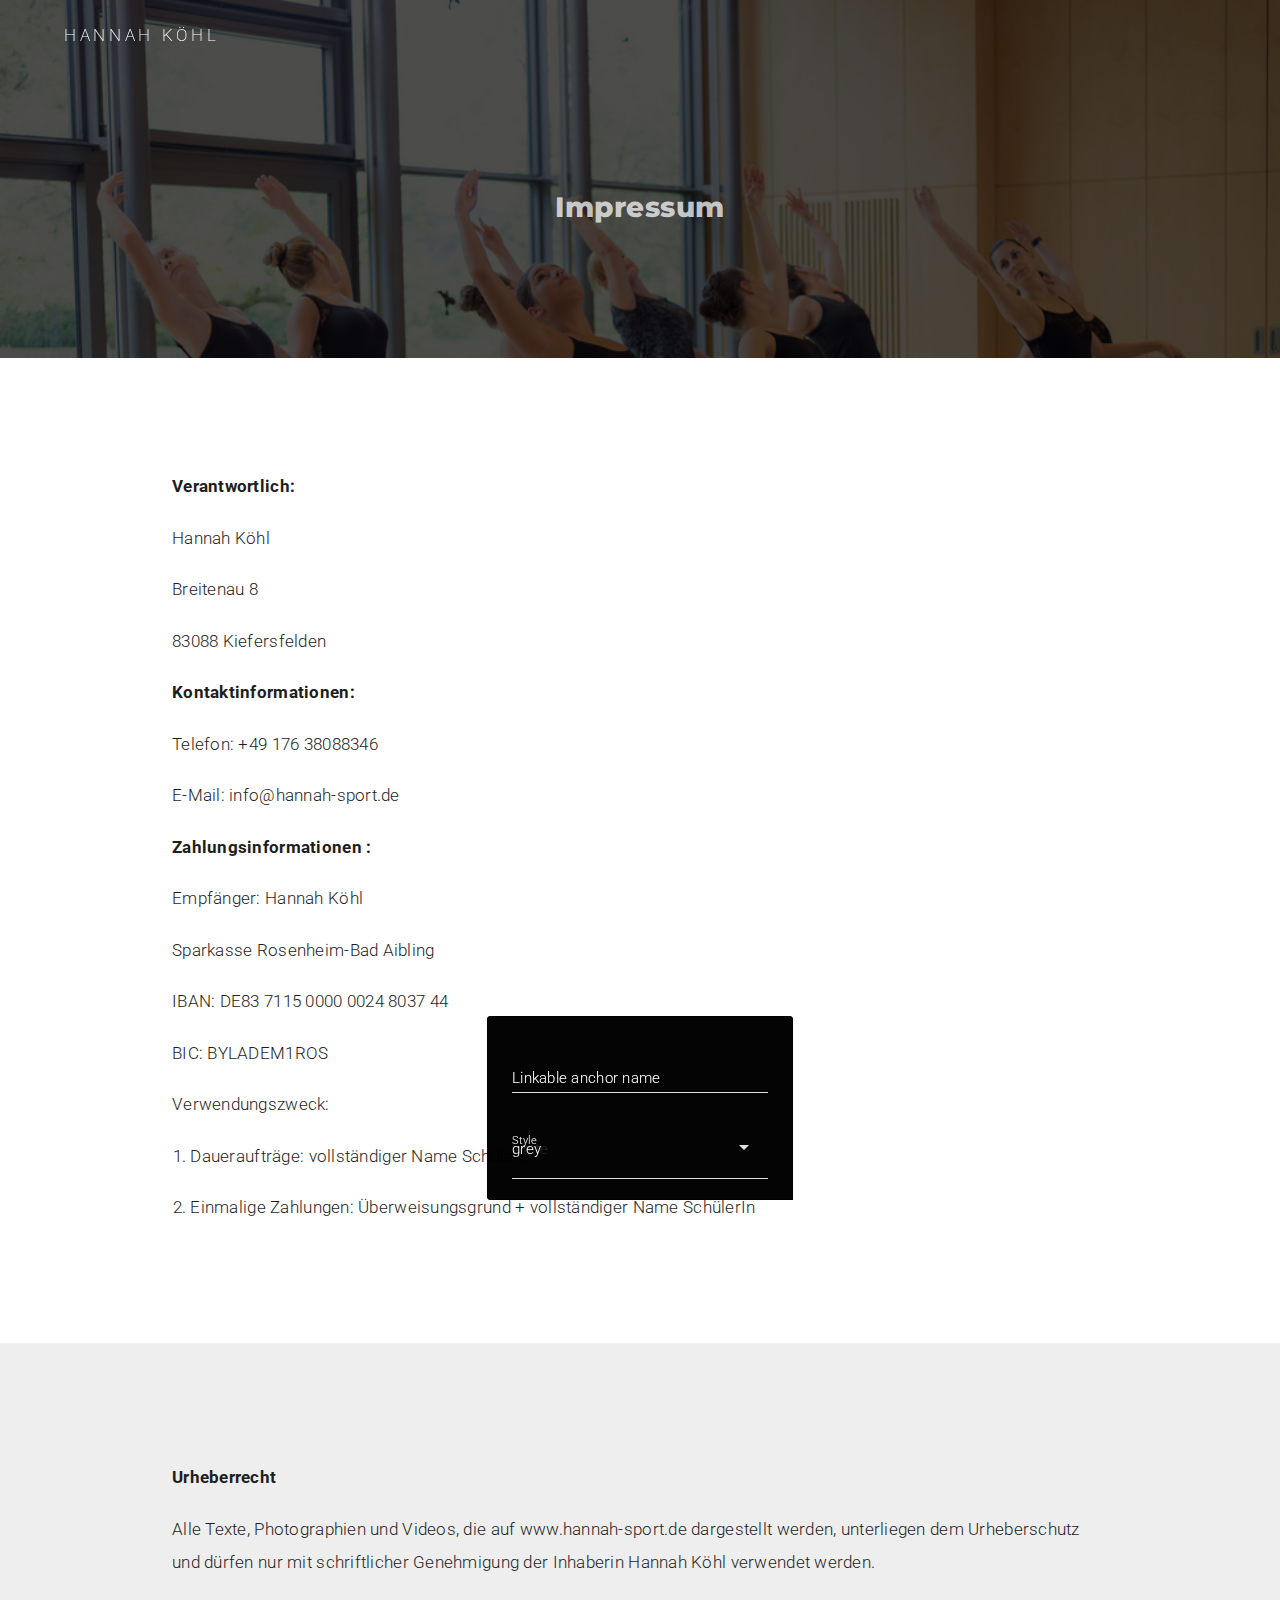
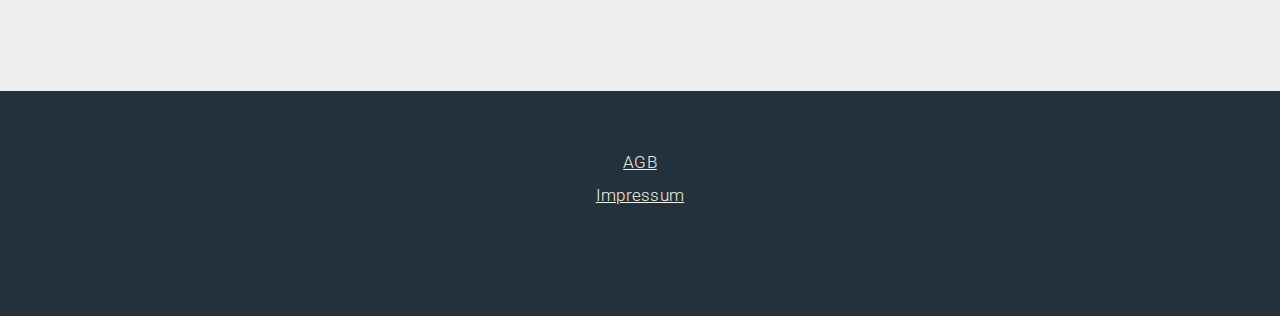
<file: impressum.html>
<!doctype html>
<html lang="de">
<head>
    <base href=""><link href="style.css" rel="stylesheet">
    <title>Impressum - Hannah Köhl Tanzschule Kiefersfelden</title>
    <meta charset="utf-8">
    <meta name="description" content="">
    <meta name="viewport" content="width=device-width, initial-scale=1">
    <style>
    	@media  screen and (max-width: 960px) {
	    .vipin-main table td:nth-child(3),
	    .vipin-main table td:nth-child(4) {
		display: none;
	    }
	}
    </style>
</head>
<body data-page="7c4f922f-a012-42fb-8cde-766084961252">

<div id="root">
    <div><div class="vipin"><div class="vipin-header" style="background:linear-gradient(rgba(0, 0, 0, 0.7), rgba(0, 0, 0, 0.7)), url(&#x27;bild 17.jpg&#x27;) center / cover no-repeat fixed;"><nav class="menu-sticky-top"><div><div style="padding-bottom:0;"></div><div class="menu-sticky-top-nav" style="transform:translateZ(0);"><div class="menu-sticky-top-nav-inner"><div class="menu-sticky-top-nav-items-container"><ul><li class="menu-sticky-top-nav-responsive-toggle"><a href="#">☰</a></li><li><a class="" href="#konzept">Konzept</a></li><li><a class="" href="#worum-geht-es">Worum geht es</a></li><li><a class="" href="#partner-und-referenzen">Partner &amp; Referenzen</a></li><li><a class="" href="#aktuelles">Aktuelles</a></li><li><a class="" href="#über-uns">Wer wir sind</a></li><li><a class="" href="#stundenplan">Stundenplan</a></li><li><a class="" href="#kontakt">Kontakt</a></li><li><a class="" href="#anfahrt">Anfahrt</a></li><li><a class="" href="#preise">Preise</a></li><li><a class="" href="#galerie">Galerie</a></li></ul></div><div class="menu-sticky-top-brand"><a href="index.html">hannah köhl</a></div><div style="clear:both;"></div></div></div></div></nav><div class="vipin-header-content"><div class="editable-area"><div class="ory-row"><div class="ory-cell ory-cell-sm-12 ory-cell-xs-12"><div class="ory-cell-inner ory-cell-leaf"><div><h2><strong>Impressum</strong></h2><h2></h2></div></div></div></div></div></div></div><div class="vipin-main"><div class="vipin-main-inner"><div class="editable-area"><div class="ory-row"><div class="ory-cell ory-cell-sm-12 ory-cell-xs-12"><div class="ory-row ory-cell-inner"><div class="ory-cell ory-cell-sm-12 ory-cell-xs-12"><div class="ory-cell-inner"><div class="ory-layout-plugin-section ory-layout-plugin-section-white" id=""><div class="ory-layout-plugin-section-inner"><div class="ory-row ory-cell-inner"><div class="ory-cell ory-cell-sm-12 ory-cell-xs-12"><div class="ory-cell-inner ory-cell-leaf"><div><p><strong>Verantwortlich:</strong></p><p>Hannah Köhl</p><p>Breitenau 8</p><p>83088 Kiefersfelden</p><p></p><p><strong>Kontaktinformationen:</strong></p><p>Telefon: +49 176 38088346</p><p>E-Mail: info@hannah-sport.de</p><p> </p><p><strong>Zahlungsinformationen:</strong></p><p>Empfänger: Hannah Köhl</p><p>Sparkasse Rosenheim-Bad Aibling</p><p>IBAN:   DE83 7115 0000 0024 8037 44</p><p>BIC:      BYLADEM1ROS</p><p>Verwendungszweck: </p><ol><li><p>Daueraufträge: vollständiger Name SchülerIn</p></li><li><p>Einmalige Zahlungen: Überweisungsgrund + vollständiger Name SchülerIn</p></li></ol></div></div></div></div><div><div style="color:rgba(0, 0, 0, 0.87);background-color:#ffffff;transition:-ms-transform 450ms cubic-bezier(0.23, 1, 0.32, 1) 0ms,-webkit-transform 450ms cubic-bezier(0.23, 1, 0.32, 1) 0ms,transform 450ms cubic-bezier(0.23, 1, 0.32, 1) 0ms;box-sizing:border-box;font-family:Roboto, sans-serif;-webkit-tap-highlight-color:rgba(0,0,0,0);box-shadow:none;border-radius:0px;height:auto;width:auto;position:fixed;z-index:1300;left:0px;top:inherit;transform:translate(0, 300px);overflow:visible;-webkit-overflow-scrolling:touch;bottom:0px;margin:0 auto;max-width:95%;right:0px;text-align:center;background:transparent;border:transparent;-webkit-transition:-webkit-transform 450ms cubic-bezier(0.23, 1, 0.32, 1) 0ms,transform 450ms cubic-bezier(0.23, 1, 0.32, 1) 0ms;-moz-transition:transform 450ms cubic-bezier(0.23, 1, 0.32, 1) 0ms;-moz-box-sizing:border-box;-webkit-transform:translate(0, 300px);-ms-transform:translate(0, 300px);"><div style="display:inline-block;border:rgba(0, 0, 0, 0.87) 1px solid;border-radius:4px 4px 0;background-color:rgba(0, 0, 0, 0.87);padding:12px 24px;"><div style="font-size:16px;line-height:24px;width:256px;height:72px;display:block;position:relative;background-color:transparent;font-family:Roboto, sans-serif;transition:height 200ms cubic-bezier(0.23, 1, 0.32, 1) 0ms;cursor:auto;text-align:left;-webkit-transition:height 200ms cubic-bezier(0.23, 1, 0.32, 1) 0ms;-moz-transition:height 200ms cubic-bezier(0.23, 1, 0.32, 1) 0ms;"><label style="position:absolute;line-height:22px;top:38px;transition:all 450ms cubic-bezier(0.23, 1, 0.32, 1) 0ms;z-index:1;transform:scale(1) translate(0, 0);transform-origin:left top;pointer-events:none;user-select:none;color:white;text-align:left;-webkit-transition:all 450ms cubic-bezier(0.23, 1, 0.32, 1) 0ms;-moz-transition:all 450ms cubic-bezier(0.23, 1, 0.32, 1) 0ms;-webkit-transform:scale(1) translate(0, 0);-ms-transform:scale(1) translate(0, 0);-webkit-transform-origin:left top;-ms-transform-origin:left top;-webkit-user-select:none;-moz-user-select:none;-ms-user-select:none;" for="undefined-my-anchor-Linkableanchorname-17573">Linkable anchor name</label><div style="position:absolute;opacity:0;color:grey;transition:all 450ms cubic-bezier(0.23, 1, 0.32, 1) 0ms;bottom:12px;text-align:left;-webkit-transition:all 450ms cubic-bezier(0.23, 1, 0.32, 1) 0ms;-moz-transition:all 450ms cubic-bezier(0.23, 1, 0.32, 1) 0ms;">my-anchor</div><input type="text" style="appearance:textfield;padding:0;position:relative;width:100%;border:none;outline:none;background-color:rgba(0,0,0,0);color:white;cursor:inherit;font:inherit;-webkit-tap-highlight-color:rgba(0,0,0,0);height:100%;box-sizing:border-box;margin-top:14px;text-align:left;-webkit-appearance:textfield;-moz-appearance:textfield;-moz-box-sizing:border-box;" value="" id="undefined-my-anchor-Linkableanchorname-17573"/><div><hr aria-hidden="true" style="border-top:none;border-left:none;border-right:none;border-bottom:solid 1px;border-color:#e0e0e0;bottom:8px;box-sizing:content-box;margin:0;position:absolute;width:100%;-moz-box-sizing:content-box;"/><hr aria-hidden="true" style="border-top:none;border-left:none;border-right:none;border-bottom:solid 2px;border-color:#00bcd4;bottom:8px;box-sizing:content-box;margin:0;position:absolute;width:100%;transform:scaleX(0);transition:all 450ms cubic-bezier(0.23, 1, 0.32, 1) 0ms;-moz-box-sizing:content-box;-webkit-transform:scaleX(0);-ms-transform:scaleX(0);-webkit-transition:all 450ms cubic-bezier(0.23, 1, 0.32, 1) 0ms;-moz-transition:all 450ms cubic-bezier(0.23, 1, 0.32, 1) 0ms;"/></div></div><div style="font-size:16px;line-height:24px;width:256px;height:72px;display:block;position:relative;background-color:transparent;font-family:Roboto, sans-serif;transition:height 200ms cubic-bezier(0.23, 1, 0.32, 1) 0ms;cursor:auto;color:white;text-align:left;-webkit-transition:height 200ms cubic-bezier(0.23, 1, 0.32, 1) 0ms;-moz-transition:height 200ms cubic-bezier(0.23, 1, 0.32, 1) 0ms;"><label style="position:absolute;line-height:22px;top:38px;transition:all 450ms cubic-bezier(0.23, 1, 0.32, 1) 0ms;z-index:1;transform:scale(0.75) translate(0, -28px);transform-origin:left top;pointer-events:none;user-select:none;color:white;text-align:left;-webkit-transition:all 450ms cubic-bezier(0.23, 1, 0.32, 1) 0ms;-moz-transition:all 450ms cubic-bezier(0.23, 1, 0.32, 1) 0ms;-webkit-transform:scale(0.75) translate(0, -28px);-ms-transform:scale(0.75) translate(0, -28px);-webkit-transform-origin:left top;-ms-transform-origin:left top;-webkit-user-select:none;-moz-user-select:none;-ms-user-select:none;" for="undefined-undefined-Style-25295">Style</label><div id="undefined-undefined-Style-25295" style="display:block;font-size:15px;height:100%;font-family:Roboto, sans-serif;outline:none;position:relative;transition:all 450ms cubic-bezier(0.23, 1, 0.32, 1) 0ms;padding:0;width:100%;border:none;background-color:rgba(0,0,0,0);color:rgba(0, 0, 0, 0.87);cursor:inherit;font:inherit;-webkit-tap-highlight-color:rgba(0,0,0,0);box-sizing:border-box;margin-top:14px;-webkit-transition:all 450ms cubic-bezier(0.23, 1, 0.32, 1) 0ms;-moz-transition:all 450ms cubic-bezier(0.23, 1, 0.32, 1) 0ms;-moz-box-sizing:border-box;"><div style="cursor:pointer;height:100%;position:relative;width:100%;"><div style="box-sizing:border-box;content:&#x27; &#x27;;display:table;-moz-box-sizing:border-box;"></div><div style="color:white;height:56px;line-height:56px;overflow:hidden;opacity:1;position:relative;padding-left:0;padding-right:56px;text-overflow:ellipsis;top:6px;white-space:nowrap;text-align:left;">white</div><button style="border:10px;box-sizing:border-box;display:inline-block;font-family:Roboto, sans-serif;-webkit-tap-highlight-color:rgba(0, 0, 0, 0);cursor:pointer;text-decoration:none;margin:0;padding:12px;outline:none;font-size:0;font-weight:inherit;position:absolute;z-index:1;overflow:visible;transition:all 450ms cubic-bezier(0.23, 1, 0.32, 1) 0ms;width:48px;height:48px;fill:#e0e0e0;right:0;top:8px;background:none;-moz-box-sizing:border-box;-webkit-transition:all 450ms cubic-bezier(0.23, 1, 0.32, 1) 0ms;-moz-transition:all 450ms cubic-bezier(0.23, 1, 0.32, 1) 0ms;" tabindex="0" type="button"><div><svg style="display:inline-block;color:rgba(0, 0, 0, 0.87);fill:inherit;height:24px;width:24px;user-select:none;transition:all 450ms cubic-bezier(0.23, 1, 0.32, 1) 0ms;-webkit-user-select:none;-moz-user-select:none;-ms-user-select:none;-webkit-transition:all 450ms cubic-bezier(0.23, 1, 0.32, 1) 0ms;-moz-transition:all 450ms cubic-bezier(0.23, 1, 0.32, 1) 0ms;" viewBox="0 0 24 24"><path d="M7 10l5 5 5-5z"></path></svg></div></button><div style="border-top:none;bottom:1px;left:0;margin:-1px 24px;right:0;position:absolute;"></div><div style="box-sizing:border-box;content:&#x27; &#x27;;clear:both;display:table;-moz-box-sizing:border-box;"></div></div><div style="display:none;"></div></div><div><hr aria-hidden="true" style="border-top:none;border-left:none;border-right:none;border-bottom:solid 1px;border-color:#e0e0e0;bottom:8px;box-sizing:content-box;margin:0;position:absolute;width:100%;-moz-box-sizing:content-box;"/><hr aria-hidden="true" style="border-top:none;border-left:none;border-right:none;border-bottom:solid 2px;border-color:#00bcd4;bottom:8px;box-sizing:content-box;margin:0;position:absolute;width:100%;transform:scaleX(0);transition:all 450ms cubic-bezier(0.23, 1, 0.32, 1) 0ms;-moz-box-sizing:content-box;-webkit-transform:scaleX(0);-ms-transform:scaleX(0);-webkit-transition:all 450ms cubic-bezier(0.23, 1, 0.32, 1) 0ms;-moz-transition:all 450ms cubic-bezier(0.23, 1, 0.32, 1) 0ms;"/></div></div></div></div></div></div></div></div></div></div><div class="ory-row ory-cell-inner"><div class="ory-cell ory-cell-sm-12 ory-cell-xs-12"><div class="ory-cell-inner"><div class="ory-layout-plugin-section ory-layout-plugin-section-grey" id=""><div class="ory-layout-plugin-section-inner"><div class="ory-row ory-cell-inner"><div class="ory-cell ory-cell-sm-12 ory-cell-xs-12"><div class="ory-cell-inner ory-cell-leaf"><div><p></p><p><strong>Urheberrecht</strong></p><p>Alle Texte, Photographien und Videos, die auf www.hannah-sport.de dargestellt werden, unterliegen dem Urheberschutz und dürfen nur mit schriftlicher Genehmigung der Inhaberin Hannah Köhl verwendet werden.</p></div></div></div></div><div><div style="color:rgba(0, 0, 0, 0.87);background-color:#ffffff;transition:-ms-transform 450ms cubic-bezier(0.23, 1, 0.32, 1) 0ms,-webkit-transform 450ms cubic-bezier(0.23, 1, 0.32, 1) 0ms,transform 450ms cubic-bezier(0.23, 1, 0.32, 1) 0ms;box-sizing:border-box;font-family:Roboto, sans-serif;-webkit-tap-highlight-color:rgba(0,0,0,0);box-shadow:none;border-radius:0px;height:auto;width:auto;position:fixed;z-index:1300;left:0px;top:inherit;transform:translate(0, 300px);overflow:visible;-webkit-overflow-scrolling:touch;bottom:0px;margin:0 auto;max-width:95%;right:0px;text-align:center;background:transparent;border:transparent;-webkit-transition:-webkit-transform 450ms cubic-bezier(0.23, 1, 0.32, 1) 0ms,transform 450ms cubic-bezier(0.23, 1, 0.32, 1) 0ms;-moz-transition:transform 450ms cubic-bezier(0.23, 1, 0.32, 1) 0ms;-moz-box-sizing:border-box;-webkit-transform:translate(0, 300px);-ms-transform:translate(0, 300px);"><div style="display:inline-block;border:rgba(0, 0, 0, 0.87) 1px solid;border-radius:4px 4px 0;background-color:rgba(0, 0, 0, 0.87);padding:12px 24px;"><div style="font-size:16px;line-height:24px;width:256px;height:72px;display:block;position:relative;background-color:transparent;font-family:Roboto, sans-serif;transition:height 200ms cubic-bezier(0.23, 1, 0.32, 1) 0ms;cursor:auto;text-align:left;-webkit-transition:height 200ms cubic-bezier(0.23, 1, 0.32, 1) 0ms;-moz-transition:height 200ms cubic-bezier(0.23, 1, 0.32, 1) 0ms;"><label style="position:absolute;line-height:22px;top:38px;transition:all 450ms cubic-bezier(0.23, 1, 0.32, 1) 0ms;z-index:1;transform:scale(1) translate(0, 0);transform-origin:left top;pointer-events:none;user-select:none;color:white;text-align:left;-webkit-transition:all 450ms cubic-bezier(0.23, 1, 0.32, 1) 0ms;-moz-transition:all 450ms cubic-bezier(0.23, 1, 0.32, 1) 0ms;-webkit-transform:scale(1) translate(0, 0);-ms-transform:scale(1) translate(0, 0);-webkit-transform-origin:left top;-ms-transform-origin:left top;-webkit-user-select:none;-moz-user-select:none;-ms-user-select:none;" for="undefined-my-anchor-Linkableanchorname-29480">Linkable anchor name</label><div style="position:absolute;opacity:0;color:grey;transition:all 450ms cubic-bezier(0.23, 1, 0.32, 1) 0ms;bottom:12px;text-align:left;-webkit-transition:all 450ms cubic-bezier(0.23, 1, 0.32, 1) 0ms;-moz-transition:all 450ms cubic-bezier(0.23, 1, 0.32, 1) 0ms;">my-anchor</div><input type="text" style="appearance:textfield;padding:0;position:relative;width:100%;border:none;outline:none;background-color:rgba(0,0,0,0);color:white;cursor:inherit;font:inherit;-webkit-tap-highlight-color:rgba(0,0,0,0);height:100%;box-sizing:border-box;margin-top:14px;text-align:left;-webkit-appearance:textfield;-moz-appearance:textfield;-moz-box-sizing:border-box;" value="" id="undefined-my-anchor-Linkableanchorname-29480"/><div><hr aria-hidden="true" style="border-top:none;border-left:none;border-right:none;border-bottom:solid 1px;border-color:#e0e0e0;bottom:8px;box-sizing:content-box;margin:0;position:absolute;width:100%;-moz-box-sizing:content-box;"/><hr aria-hidden="true" style="border-top:none;border-left:none;border-right:none;border-bottom:solid 2px;border-color:#00bcd4;bottom:8px;box-sizing:content-box;margin:0;position:absolute;width:100%;transform:scaleX(0);transition:all 450ms cubic-bezier(0.23, 1, 0.32, 1) 0ms;-moz-box-sizing:content-box;-webkit-transform:scaleX(0);-ms-transform:scaleX(0);-webkit-transition:all 450ms cubic-bezier(0.23, 1, 0.32, 1) 0ms;-moz-transition:all 450ms cubic-bezier(0.23, 1, 0.32, 1) 0ms;"/></div></div><div style="font-size:16px;line-height:24px;width:256px;height:72px;display:block;position:relative;background-color:transparent;font-family:Roboto, sans-serif;transition:height 200ms cubic-bezier(0.23, 1, 0.32, 1) 0ms;cursor:auto;color:white;text-align:left;-webkit-transition:height 200ms cubic-bezier(0.23, 1, 0.32, 1) 0ms;-moz-transition:height 200ms cubic-bezier(0.23, 1, 0.32, 1) 0ms;"><label style="position:absolute;line-height:22px;top:38px;transition:all 450ms cubic-bezier(0.23, 1, 0.32, 1) 0ms;z-index:1;transform:scale(0.75) translate(0, -28px);transform-origin:left top;pointer-events:none;user-select:none;color:white;text-align:left;-webkit-transition:all 450ms cubic-bezier(0.23, 1, 0.32, 1) 0ms;-moz-transition:all 450ms cubic-bezier(0.23, 1, 0.32, 1) 0ms;-webkit-transform:scale(0.75) translate(0, -28px);-ms-transform:scale(0.75) translate(0, -28px);-webkit-transform-origin:left top;-ms-transform-origin:left top;-webkit-user-select:none;-moz-user-select:none;-ms-user-select:none;" for="undefined-undefined-Style-57575">Style</label><div id="undefined-undefined-Style-57575" style="display:block;font-size:15px;height:100%;font-family:Roboto, sans-serif;outline:none;position:relative;transition:all 450ms cubic-bezier(0.23, 1, 0.32, 1) 0ms;padding:0;width:100%;border:none;background-color:rgba(0,0,0,0);color:rgba(0, 0, 0, 0.87);cursor:inherit;font:inherit;-webkit-tap-highlight-color:rgba(0,0,0,0);box-sizing:border-box;margin-top:14px;-webkit-transition:all 450ms cubic-bezier(0.23, 1, 0.32, 1) 0ms;-moz-transition:all 450ms cubic-bezier(0.23, 1, 0.32, 1) 0ms;-moz-box-sizing:border-box;"><div style="cursor:pointer;height:100%;position:relative;width:100%;"><div style="box-sizing:border-box;content:&#x27; &#x27;;display:table;-moz-box-sizing:border-box;"></div><div style="color:white;height:56px;line-height:56px;overflow:hidden;opacity:1;position:relative;padding-left:0;padding-right:56px;text-overflow:ellipsis;top:6px;white-space:nowrap;text-align:left;">grey</div><button style="border:10px;box-sizing:border-box;display:inline-block;font-family:Roboto, sans-serif;-webkit-tap-highlight-color:rgba(0, 0, 0, 0);cursor:pointer;text-decoration:none;margin:0;padding:12px;outline:none;font-size:0;font-weight:inherit;position:absolute;z-index:1;overflow:visible;transition:all 450ms cubic-bezier(0.23, 1, 0.32, 1) 0ms;width:48px;height:48px;fill:#e0e0e0;right:0;top:8px;background:none;-moz-box-sizing:border-box;-webkit-transition:all 450ms cubic-bezier(0.23, 1, 0.32, 1) 0ms;-moz-transition:all 450ms cubic-bezier(0.23, 1, 0.32, 1) 0ms;" tabindex="0" type="button"><div><svg style="display:inline-block;color:rgba(0, 0, 0, 0.87);fill:inherit;height:24px;width:24px;user-select:none;transition:all 450ms cubic-bezier(0.23, 1, 0.32, 1) 0ms;-webkit-user-select:none;-moz-user-select:none;-ms-user-select:none;-webkit-transition:all 450ms cubic-bezier(0.23, 1, 0.32, 1) 0ms;-moz-transition:all 450ms cubic-bezier(0.23, 1, 0.32, 1) 0ms;" viewBox="0 0 24 24"><path d="M7 10l5 5 5-5z"></path></svg></div></button><div style="border-top:none;bottom:1px;left:0;margin:-1px 24px;right:0;position:absolute;"></div><div style="box-sizing:border-box;content:&#x27; &#x27;;clear:both;display:table;-moz-box-sizing:border-box;"></div></div><div style="display:none;"></div></div><div><hr aria-hidden="true" style="border-top:none;border-left:none;border-right:none;border-bottom:solid 1px;border-color:#e0e0e0;bottom:8px;box-sizing:content-box;margin:0;position:absolute;width:100%;-moz-box-sizing:content-box;"/><hr aria-hidden="true" style="border-top:none;border-left:none;border-right:none;border-bottom:solid 2px;border-color:#00bcd4;bottom:8px;box-sizing:content-box;margin:0;position:absolute;width:100%;transform:scaleX(0);transition:all 450ms cubic-bezier(0.23, 1, 0.32, 1) 0ms;-moz-box-sizing:content-box;-webkit-transform:scaleX(0);-ms-transform:scaleX(0);-webkit-transition:all 450ms cubic-bezier(0.23, 1, 0.32, 1) 0ms;-moz-transition:all 450ms cubic-bezier(0.23, 1, 0.32, 1) 0ms;"/></div></div></div></div></div></div></div></div></div></div></div></div></div></div></div><div class="vipin-footer"><div class="vipin-footer-inner"><ul class="vipin-footer-nav"><li><a href="agb.html">AGB</a></li><li><a href="impressum.html">Impressum</a></li></ul><div class="vipin-footer-static"><div class="editable-area"><div class="ory-row"><div class="ory-cell ory-cell-sm-12 ory-cell-xs-12"><div class="ory-cell-inner ory-cell-leaf"><div><p> </p></div></div></div></div></div></div></div></div></div></div>
</div>

<script type="text/javascript" src="bundle.js"></script>

</body>
</html>
</file>
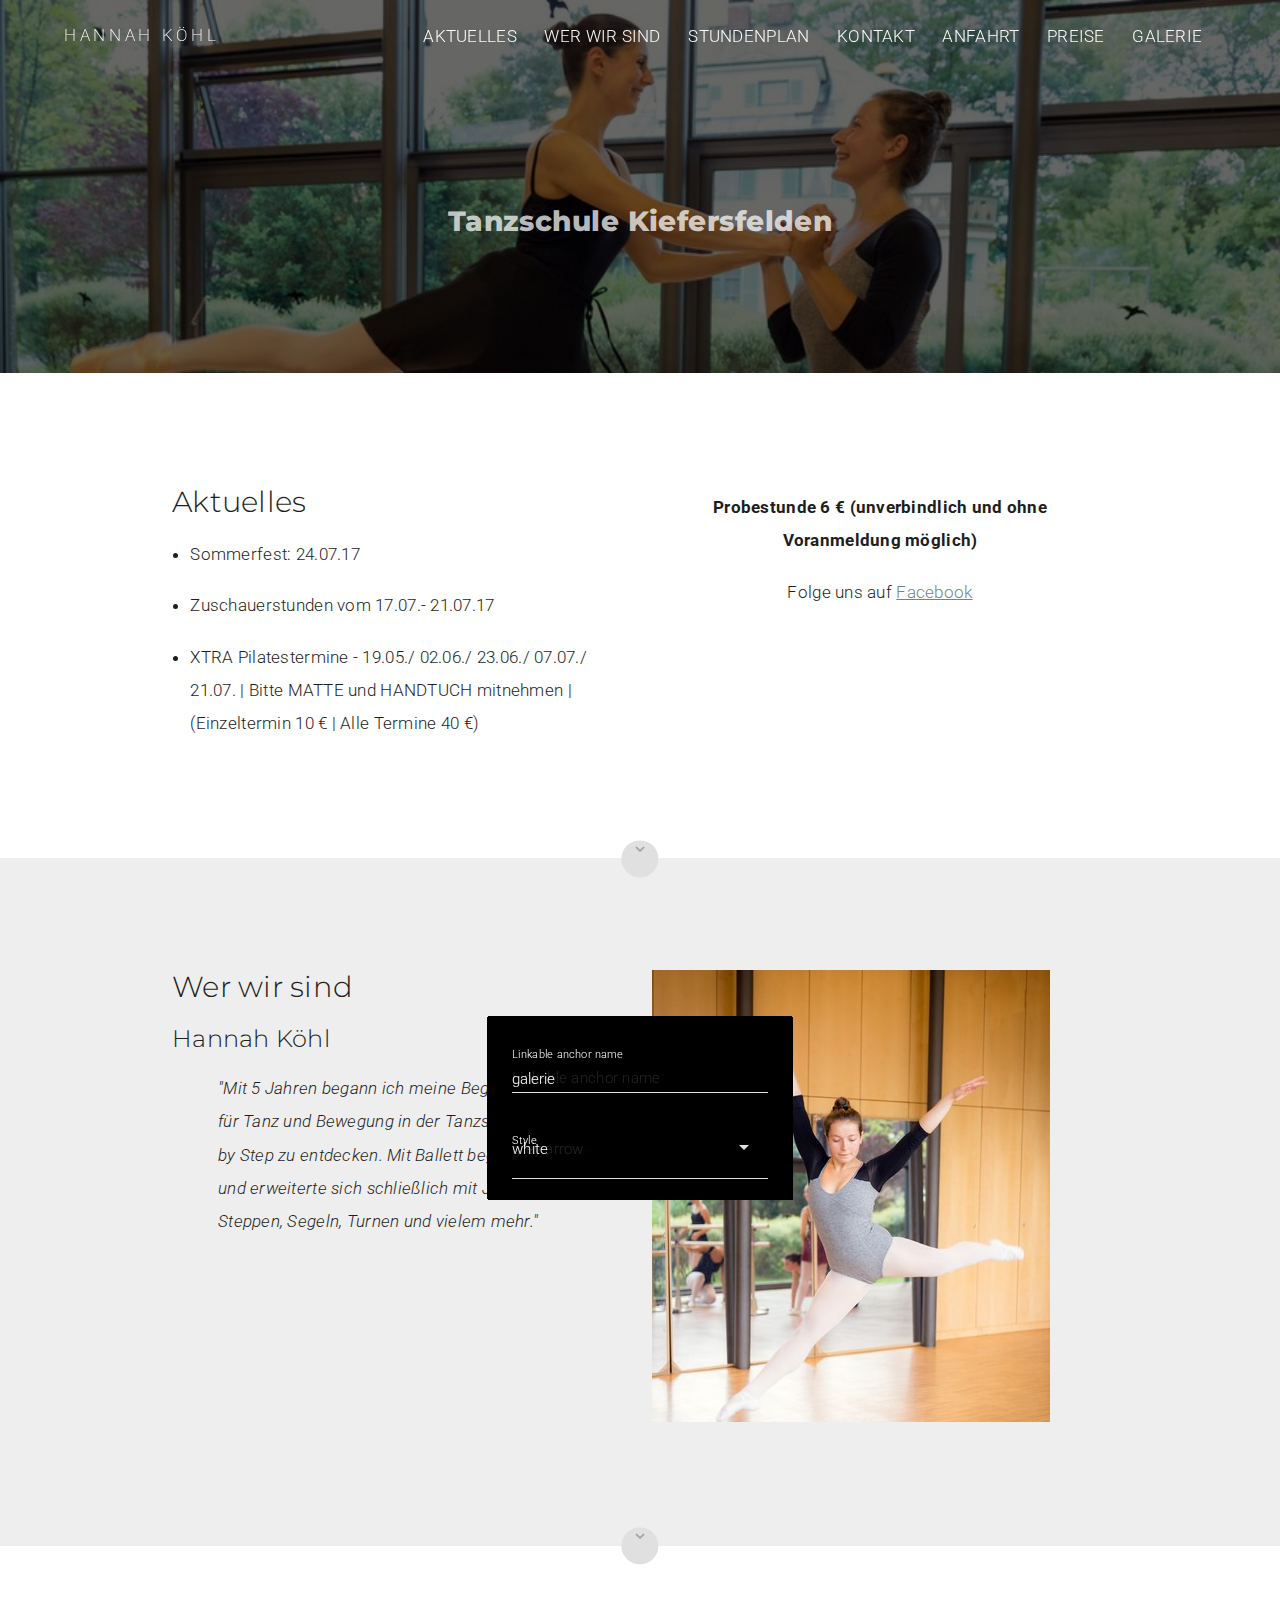
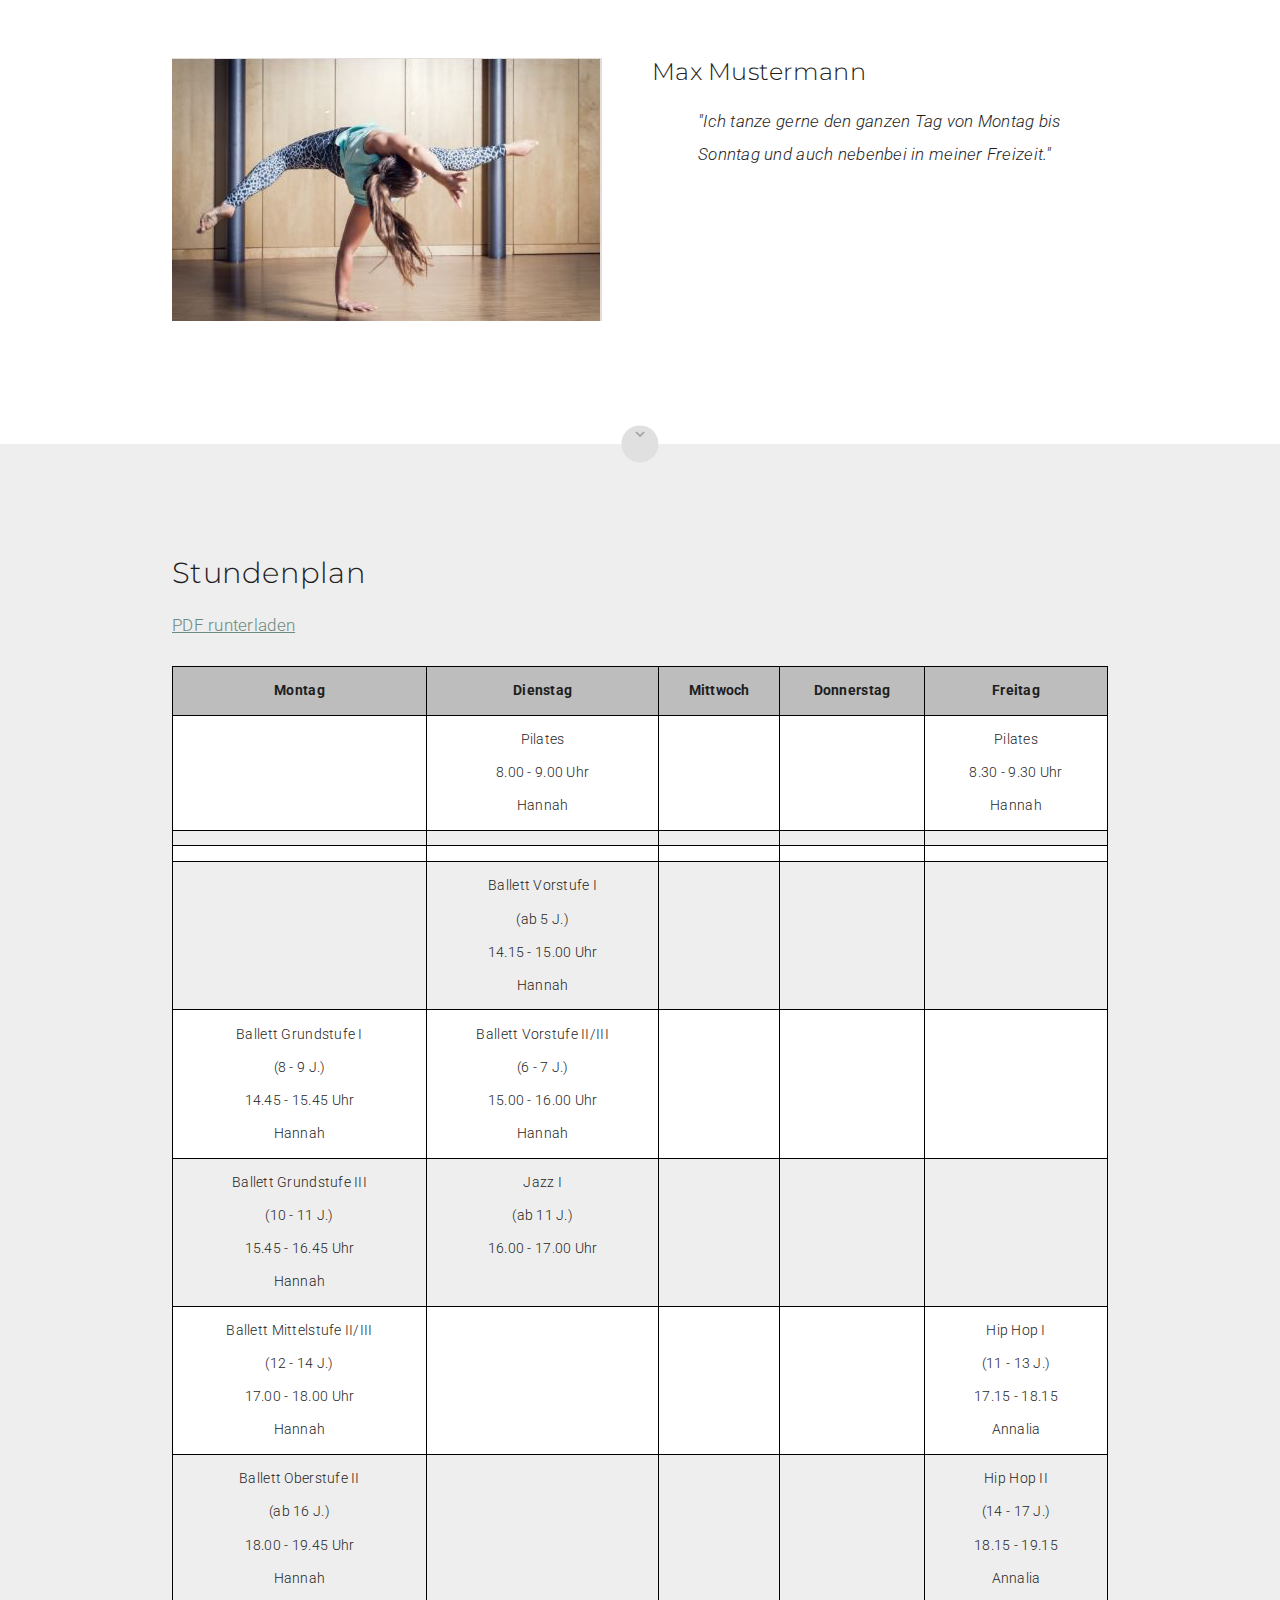
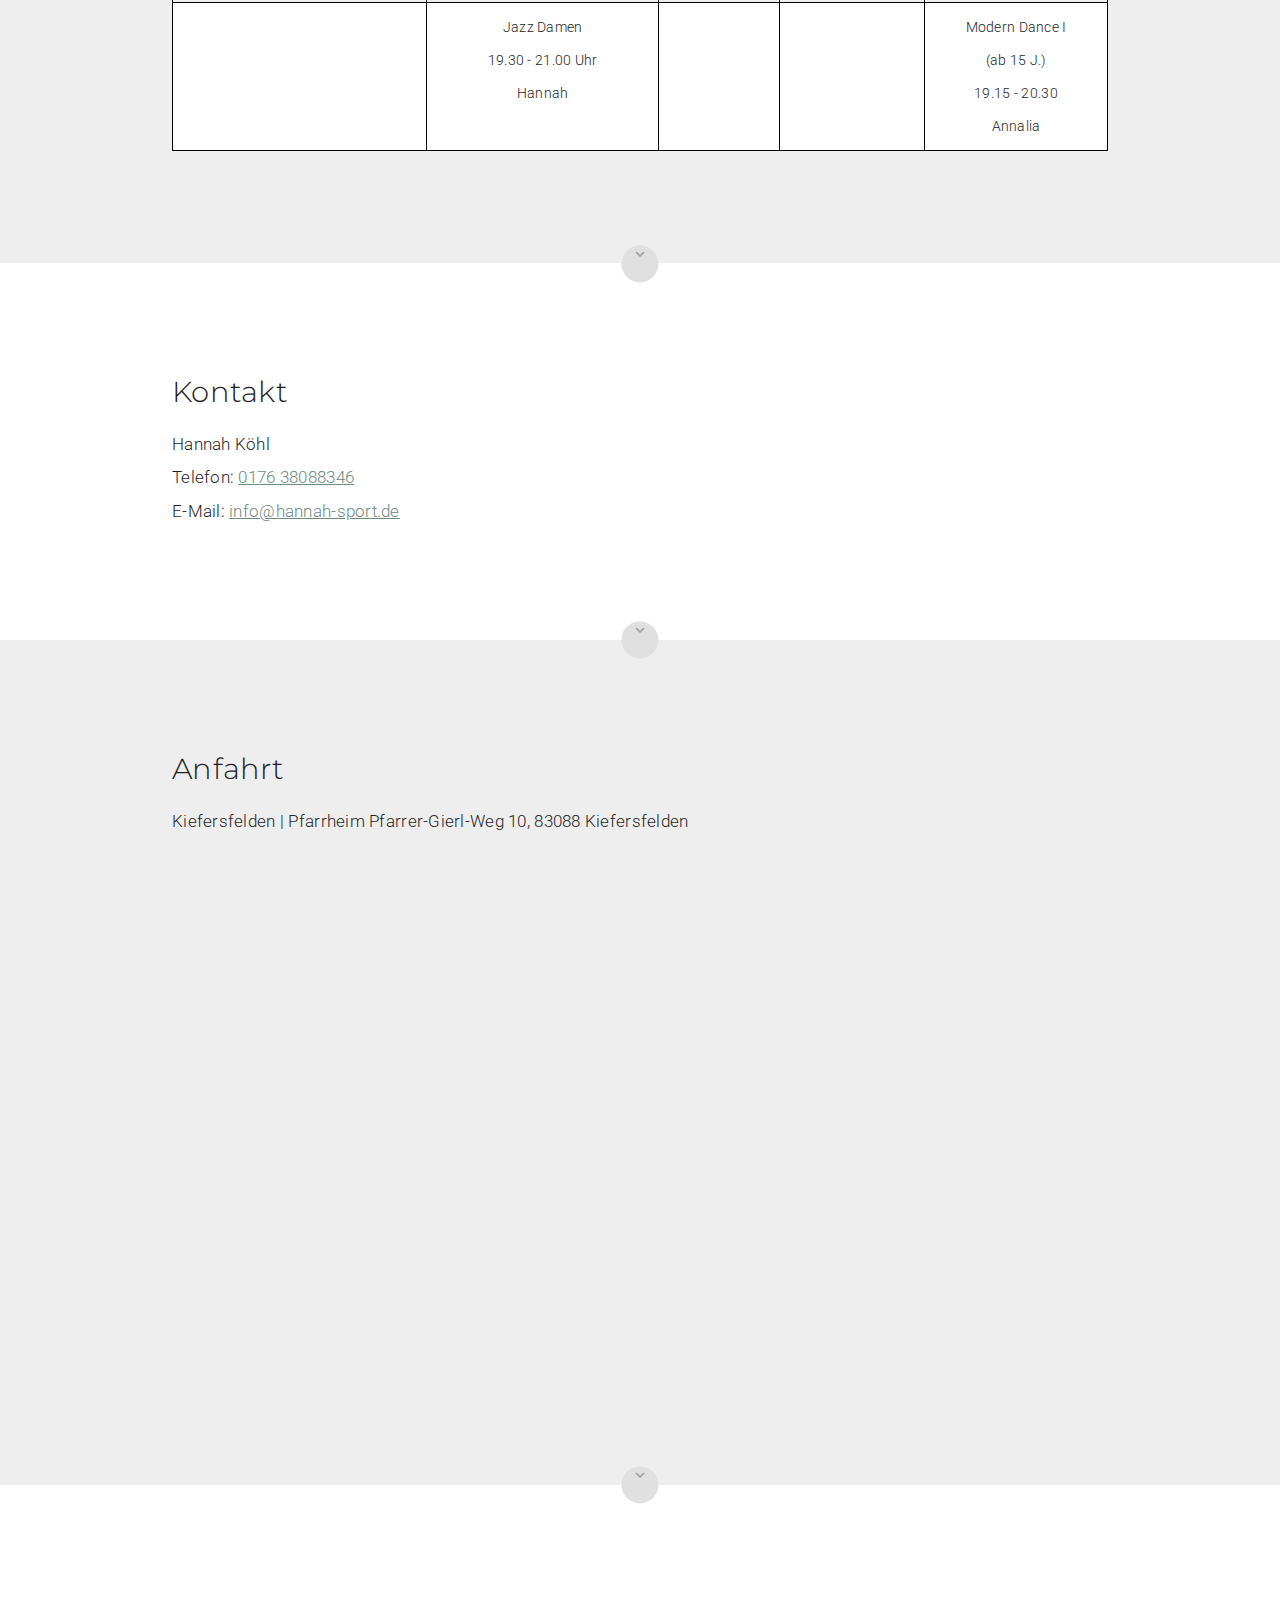
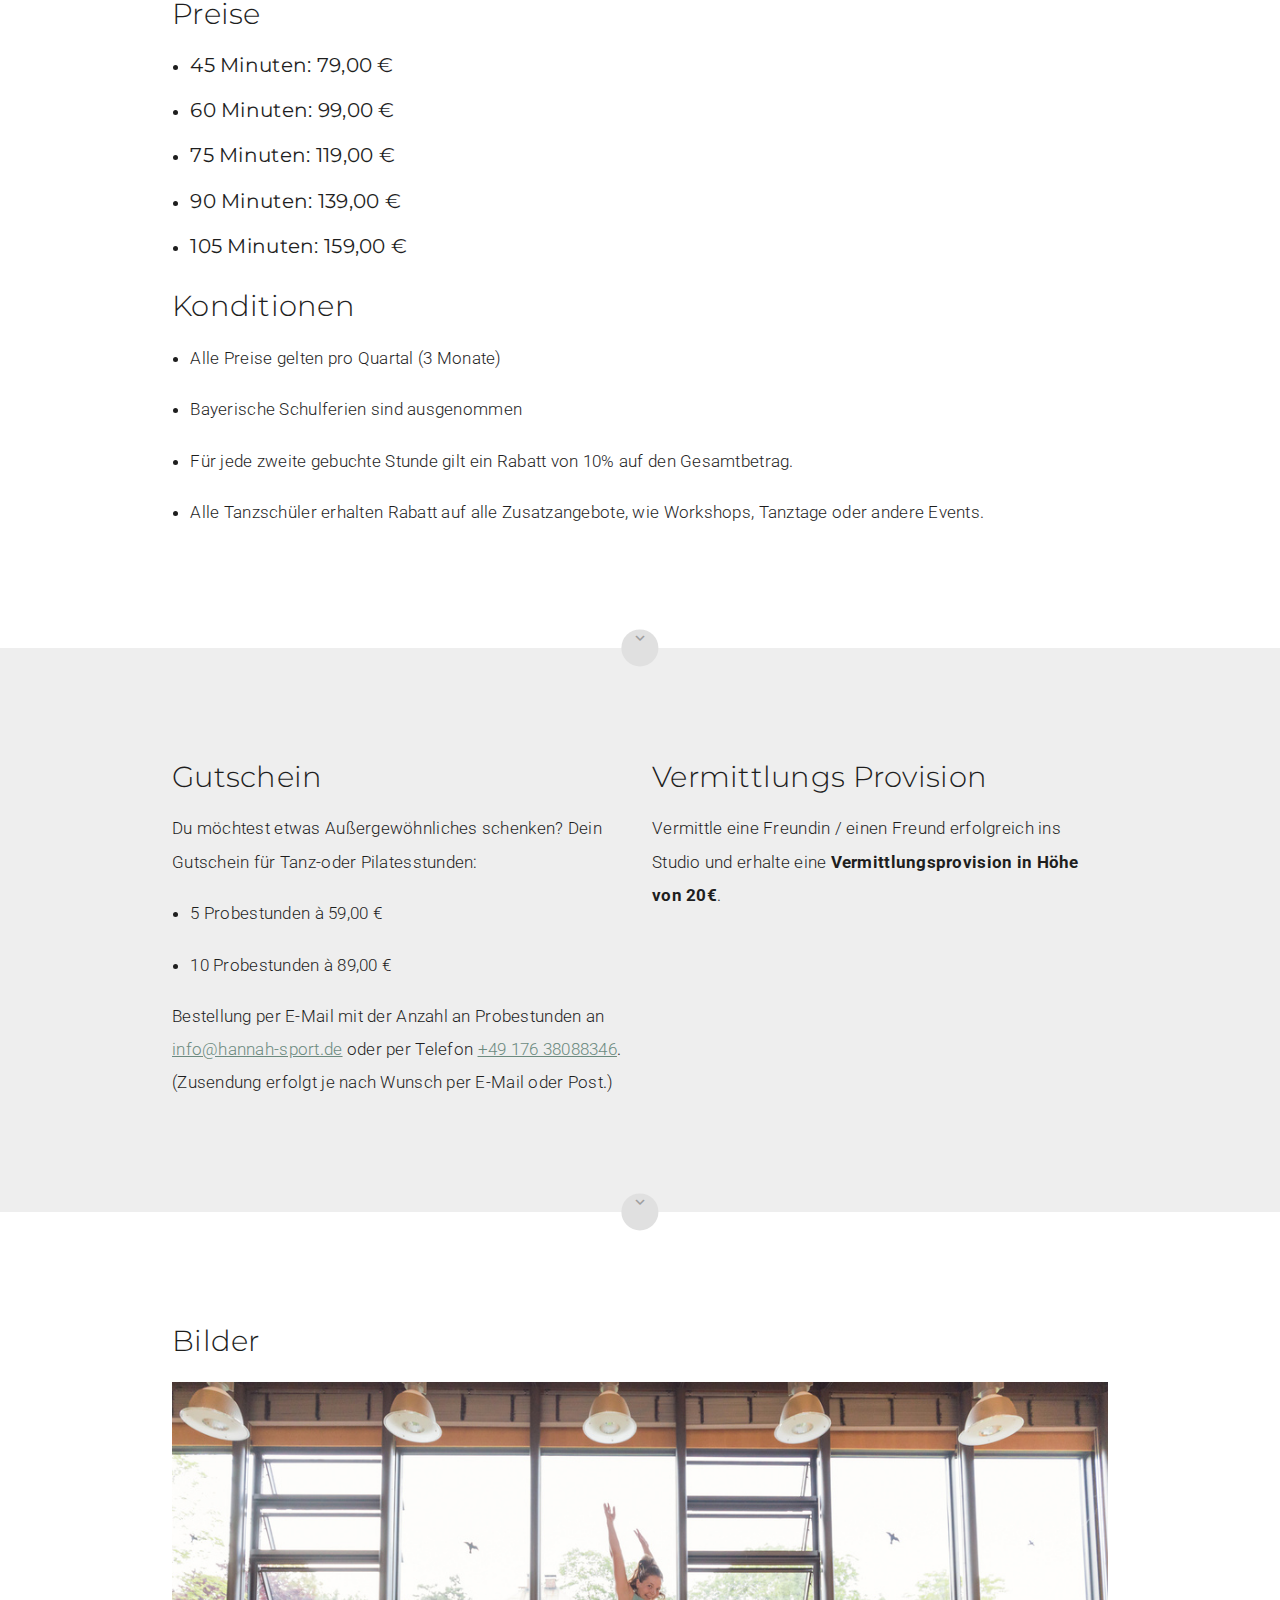
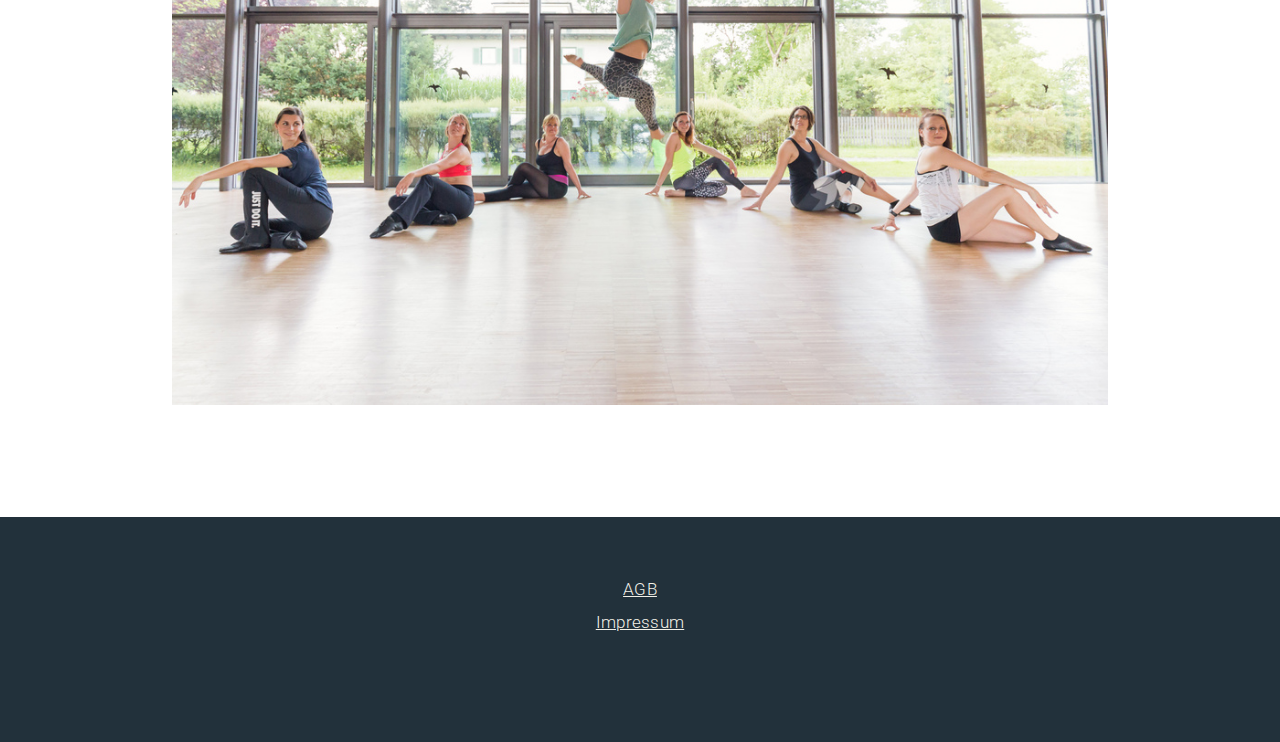
<file: kiefersfelden.html>
<!doctype html>
<html lang="de">
<head>
    <base href=""><link href="style.css" rel="stylesheet">
    <title>Tanzschule Kiefersfelden - Hannah Köhl Tanzschule Kiefersfelden</title>
    <meta charset="utf-8">
    <meta name="description" content="">
    <meta name="viewport" content="width=device-width, initial-scale=1">
    <style>
    	@media  screen and (max-width: 960px) {
	    .vipin-main table td:nth-child(3),
	    .vipin-main table td:nth-child(4) {
		display: none;
	    }
	}
    </style>
</head>
<body data-page="6b93e7f0-e63e-4510-9ebe-873505dc4632">

<div id="root">
    <div><div class="vipin"><div class="vipin-header" style="background:linear-gradient(rgba(0, 0, 0, 0.6), rgba(0, 0, 0, 0.6)), url(&#x27;titel 1.jpg&#x27;) center / cover no-repeat fixed;"><nav class="menu-sticky-top"><div><div style="padding-bottom:0;"></div><div class="menu-sticky-top-nav" style="transform:translateZ(0);"><div class="menu-sticky-top-nav-inner"><div class="menu-sticky-top-nav-items-container"><ul><li class="menu-sticky-top-nav-responsive-toggle"><a href="#">☰</a></li><li><a class="" href="#konzept">Konzept</a></li><li><a class="" href="#worum-geht-es">Worum geht es</a></li><li><a class="" href="#partner-und-referenzen">Partner &amp; Referenzen</a></li><li><a class="" href="#aktuelles">Aktuelles</a></li><li><a class="" href="#über-uns">Wer wir sind</a></li><li><a class="" href="#stundenplan">Stundenplan</a></li><li><a class="" href="#kontakt">Kontakt</a></li><li><a class="" href="#anfahrt">Anfahrt</a></li><li><a class="" href="#preise">Preise</a></li><li><a class="" href="#galerie">Galerie</a></li></ul></div><div class="menu-sticky-top-brand"><a href="index.html">hannah köhl</a></div><div style="clear:both;"></div></div></div></div></nav><div class="vipin-header-content"><div class="editable-area"><div class="ory-row"><div class="ory-cell ory-cell-sm-12 ory-cell-xs-12"><div class="ory-cell-inner ory-cell-leaf"><div><h2><strong>Tanzschule Kiefersfelden</strong></h2><h2></h2></div></div></div></div></div></div></div><div class="vipin-main"><div class="vipin-main-inner"><div class="editable-area"><div class="ory-row"><div class="ory-cell ory-cell-sm-12 ory-cell-xs-12"><div class="ory-row ory-cell-inner"><div class="ory-cell ory-cell-sm-12 ory-cell-xs-12"><div class="ory-cell-inner"><div class="ory-layout-plugin-section ory-layout-plugin-section-white-arrow" id="aktuelles"><div class="ory-layout-plugin-section-inner"><div class="ory-row ory-cell-inner"><div class="ory-cell ory-cell-sm-6 ory-cell-xs-12"><div class="ory-cell-inner ory-cell-leaf"><div><h2>Aktuelles </h2><ul><li><p>Sommerfest: 24.07.17</p></li><li><p>Zuschauerstunden vom 17.07.- 21.07.17</p></li><li><p>XTRA Pilatestermine  -  19.05./ 02.06./ 23.06./ 07.07./ 21.07. | Bitte MATTE und HANDTUCH mitnehmen | (Einzeltermin 10 €   |   Alle Termine 40 €)</p></li></ul></div></div></div><div class="ory-cell ory-cell-sm-6 ory-cell-xs-12"><div class="ory-cell-inner ory-cell-leaf"><div><p style="text-align:center;"></p><p style="text-align:center;"><strong>Probestunde 6 € (unverbindlich und ohne Voranmeldung möglich)</strong></p><p style="text-align:center;"></p><p style="text-align:center;">Folge uns auf <a href="https://www.facebook.com/sporteln.mit.Hannah/">Facebook</a></p></div></div></div></div><div><div style="color:rgba(0, 0, 0, 0.87);background-color:#ffffff;transition:-ms-transform 450ms cubic-bezier(0.23, 1, 0.32, 1) 0ms,-webkit-transform 450ms cubic-bezier(0.23, 1, 0.32, 1) 0ms,transform 450ms cubic-bezier(0.23, 1, 0.32, 1) 0ms;box-sizing:border-box;font-family:Roboto, sans-serif;-webkit-tap-highlight-color:rgba(0,0,0,0);box-shadow:none;border-radius:0px;height:auto;width:auto;position:fixed;z-index:1300;left:0px;top:inherit;transform:translate(0, 300px);overflow:visible;-webkit-overflow-scrolling:touch;bottom:0px;margin:0 auto;max-width:95%;right:0px;text-align:center;background:transparent;border:transparent;-webkit-transition:-webkit-transform 450ms cubic-bezier(0.23, 1, 0.32, 1) 0ms,transform 450ms cubic-bezier(0.23, 1, 0.32, 1) 0ms;-moz-transition:transform 450ms cubic-bezier(0.23, 1, 0.32, 1) 0ms;-moz-box-sizing:border-box;-webkit-transform:translate(0, 300px);-ms-transform:translate(0, 300px);"><div style="display:inline-block;border:rgba(0, 0, 0, 0.87) 1px solid;border-radius:4px 4px 0;background-color:rgba(0, 0, 0, 0.87);padding:12px 24px;"><div style="font-size:16px;line-height:24px;width:256px;height:72px;display:block;position:relative;background-color:transparent;font-family:Roboto, sans-serif;transition:height 200ms cubic-bezier(0.23, 1, 0.32, 1) 0ms;cursor:auto;text-align:left;-webkit-transition:height 200ms cubic-bezier(0.23, 1, 0.32, 1) 0ms;-moz-transition:height 200ms cubic-bezier(0.23, 1, 0.32, 1) 0ms;"><label style="position:absolute;line-height:22px;top:38px;transition:all 450ms cubic-bezier(0.23, 1, 0.32, 1) 0ms;z-index:1;transform:scale(0.75) translate(0, -28px);transform-origin:left top;pointer-events:none;user-select:none;color:white;text-align:left;-webkit-transition:all 450ms cubic-bezier(0.23, 1, 0.32, 1) 0ms;-moz-transition:all 450ms cubic-bezier(0.23, 1, 0.32, 1) 0ms;-webkit-transform:scale(0.75) translate(0, -28px);-ms-transform:scale(0.75) translate(0, -28px);-webkit-transform-origin:left top;-ms-transform-origin:left top;-webkit-user-select:none;-moz-user-select:none;-ms-user-select:none;" for="undefined-my-anchor-Linkableanchorname-4581">Linkable anchor name</label><div style="position:absolute;opacity:0;color:grey;transition:all 450ms cubic-bezier(0.23, 1, 0.32, 1) 0ms;bottom:12px;text-align:left;-webkit-transition:all 450ms cubic-bezier(0.23, 1, 0.32, 1) 0ms;-moz-transition:all 450ms cubic-bezier(0.23, 1, 0.32, 1) 0ms;">my-anchor</div><input type="text" style="appearance:textfield;padding:0;position:relative;width:100%;border:none;outline:none;background-color:rgba(0,0,0,0);color:white;cursor:inherit;font:inherit;-webkit-tap-highlight-color:rgba(0,0,0,0);height:100%;box-sizing:border-box;margin-top:14px;text-align:left;-webkit-appearance:textfield;-moz-appearance:textfield;-moz-box-sizing:border-box;" value="aktuelles" id="undefined-my-anchor-Linkableanchorname-4581"/><div><hr aria-hidden="true" style="border-top:none;border-left:none;border-right:none;border-bottom:solid 1px;border-color:#e0e0e0;bottom:8px;box-sizing:content-box;margin:0;position:absolute;width:100%;-moz-box-sizing:content-box;"/><hr aria-hidden="true" style="border-top:none;border-left:none;border-right:none;border-bottom:solid 2px;border-color:#00bcd4;bottom:8px;box-sizing:content-box;margin:0;position:absolute;width:100%;transform:scaleX(0);transition:all 450ms cubic-bezier(0.23, 1, 0.32, 1) 0ms;-moz-box-sizing:content-box;-webkit-transform:scaleX(0);-ms-transform:scaleX(0);-webkit-transition:all 450ms cubic-bezier(0.23, 1, 0.32, 1) 0ms;-moz-transition:all 450ms cubic-bezier(0.23, 1, 0.32, 1) 0ms;"/></div></div><div style="font-size:16px;line-height:24px;width:256px;height:72px;display:block;position:relative;background-color:transparent;font-family:Roboto, sans-serif;transition:height 200ms cubic-bezier(0.23, 1, 0.32, 1) 0ms;cursor:auto;color:white;text-align:left;-webkit-transition:height 200ms cubic-bezier(0.23, 1, 0.32, 1) 0ms;-moz-transition:height 200ms cubic-bezier(0.23, 1, 0.32, 1) 0ms;"><label style="position:absolute;line-height:22px;top:38px;transition:all 450ms cubic-bezier(0.23, 1, 0.32, 1) 0ms;z-index:1;transform:scale(0.75) translate(0, -28px);transform-origin:left top;pointer-events:none;user-select:none;color:white;text-align:left;-webkit-transition:all 450ms cubic-bezier(0.23, 1, 0.32, 1) 0ms;-moz-transition:all 450ms cubic-bezier(0.23, 1, 0.32, 1) 0ms;-webkit-transform:scale(0.75) translate(0, -28px);-ms-transform:scale(0.75) translate(0, -28px);-webkit-transform-origin:left top;-ms-transform-origin:left top;-webkit-user-select:none;-moz-user-select:none;-ms-user-select:none;" for="undefined-undefined-Style-54882">Style</label><div id="undefined-undefined-Style-54882" style="display:block;font-size:15px;height:100%;font-family:Roboto, sans-serif;outline:none;position:relative;transition:all 450ms cubic-bezier(0.23, 1, 0.32, 1) 0ms;padding:0;width:100%;border:none;background-color:rgba(0,0,0,0);color:rgba(0, 0, 0, 0.87);cursor:inherit;font:inherit;-webkit-tap-highlight-color:rgba(0,0,0,0);box-sizing:border-box;margin-top:14px;-webkit-transition:all 450ms cubic-bezier(0.23, 1, 0.32, 1) 0ms;-moz-transition:all 450ms cubic-bezier(0.23, 1, 0.32, 1) 0ms;-moz-box-sizing:border-box;"><div style="cursor:pointer;height:100%;position:relative;width:100%;"><div style="box-sizing:border-box;content:&#x27; &#x27;;display:table;-moz-box-sizing:border-box;"></div><div style="color:white;height:56px;line-height:56px;overflow:hidden;opacity:1;position:relative;padding-left:0;padding-right:56px;text-overflow:ellipsis;top:6px;white-space:nowrap;text-align:left;">white-arrow</div><button style="border:10px;box-sizing:border-box;display:inline-block;font-family:Roboto, sans-serif;-webkit-tap-highlight-color:rgba(0, 0, 0, 0);cursor:pointer;text-decoration:none;margin:0;padding:12px;outline:none;font-size:0;font-weight:inherit;position:absolute;z-index:1;overflow:visible;transition:all 450ms cubic-bezier(0.23, 1, 0.32, 1) 0ms;width:48px;height:48px;fill:#e0e0e0;right:0;top:8px;background:none;-moz-box-sizing:border-box;-webkit-transition:all 450ms cubic-bezier(0.23, 1, 0.32, 1) 0ms;-moz-transition:all 450ms cubic-bezier(0.23, 1, 0.32, 1) 0ms;" tabindex="0" type="button"><div><svg style="display:inline-block;color:rgba(0, 0, 0, 0.87);fill:inherit;height:24px;width:24px;user-select:none;transition:all 450ms cubic-bezier(0.23, 1, 0.32, 1) 0ms;-webkit-user-select:none;-moz-user-select:none;-ms-user-select:none;-webkit-transition:all 450ms cubic-bezier(0.23, 1, 0.32, 1) 0ms;-moz-transition:all 450ms cubic-bezier(0.23, 1, 0.32, 1) 0ms;" viewBox="0 0 24 24"><path d="M7 10l5 5 5-5z"></path></svg></div></button><div style="border-top:none;bottom:1px;left:0;margin:-1px 24px;right:0;position:absolute;"></div><div style="box-sizing:border-box;content:&#x27; &#x27;;clear:both;display:table;-moz-box-sizing:border-box;"></div></div><div style="display:none;"></div></div><div><hr aria-hidden="true" style="border-top:none;border-left:none;border-right:none;border-bottom:solid 1px;border-color:#e0e0e0;bottom:8px;box-sizing:content-box;margin:0;position:absolute;width:100%;-moz-box-sizing:content-box;"/><hr aria-hidden="true" style="border-top:none;border-left:none;border-right:none;border-bottom:solid 2px;border-color:#00bcd4;bottom:8px;box-sizing:content-box;margin:0;position:absolute;width:100%;transform:scaleX(0);transition:all 450ms cubic-bezier(0.23, 1, 0.32, 1) 0ms;-moz-box-sizing:content-box;-webkit-transform:scaleX(0);-ms-transform:scaleX(0);-webkit-transition:all 450ms cubic-bezier(0.23, 1, 0.32, 1) 0ms;-moz-transition:all 450ms cubic-bezier(0.23, 1, 0.32, 1) 0ms;"/></div></div></div></div></div></div></div></div></div></div><div class="ory-row ory-cell-inner"><div class="ory-cell ory-cell-sm-12 ory-cell-xs-12"><div class="ory-cell-inner"><div class="ory-layout-plugin-section ory-layout-plugin-section-grey-arrow" id="über-uns"><div class="ory-layout-plugin-section-inner"><div class="ory-row ory-cell-inner"><div class="ory-cell ory-cell-sm-6 ory-cell-xs-12"><div class="ory-cell-inner ory-cell-leaf"><div><h2>Wer wir sind</h2><h3>Hannah Köhl</h3><blockquote><p>&quot;<em>Mit 5 Jahren begann ich meine Begeisterung für Tanz und Bewegung in der Tanzschule Step by Step zu entdecken. Mit Ballett begann alles und erweiterte sich schließlich mit Jazz Dance, Steppen, Segeln, Turnen und vielem mehr.&quot;</em></p></blockquote><p></p></div></div></div><div class="ory-cell ory-cell-sm-6 ory-cell-xs-12"><div class="ory-cell-inner ory-cell-leaf"><div><img class="ory-plugins-content-image" src="Bild 4.jpg"/></div></div></div></div><div><div style="color:rgba(0, 0, 0, 0.87);background-color:#ffffff;transition:-ms-transform 450ms cubic-bezier(0.23, 1, 0.32, 1) 0ms,-webkit-transform 450ms cubic-bezier(0.23, 1, 0.32, 1) 0ms,transform 450ms cubic-bezier(0.23, 1, 0.32, 1) 0ms;box-sizing:border-box;font-family:Roboto, sans-serif;-webkit-tap-highlight-color:rgba(0,0,0,0);box-shadow:none;border-radius:0px;height:auto;width:auto;position:fixed;z-index:1300;left:0px;top:inherit;transform:translate(0, 300px);overflow:visible;-webkit-overflow-scrolling:touch;bottom:0px;margin:0 auto;max-width:95%;right:0px;text-align:center;background:transparent;border:transparent;-webkit-transition:-webkit-transform 450ms cubic-bezier(0.23, 1, 0.32, 1) 0ms,transform 450ms cubic-bezier(0.23, 1, 0.32, 1) 0ms;-moz-transition:transform 450ms cubic-bezier(0.23, 1, 0.32, 1) 0ms;-moz-box-sizing:border-box;-webkit-transform:translate(0, 300px);-ms-transform:translate(0, 300px);"><div style="display:inline-block;border:rgba(0, 0, 0, 0.87) 1px solid;border-radius:4px 4px 0;background-color:rgba(0, 0, 0, 0.87);padding:12px 24px;"><div style="font-size:16px;line-height:24px;width:256px;height:72px;display:block;position:relative;background-color:transparent;font-family:Roboto, sans-serif;transition:height 200ms cubic-bezier(0.23, 1, 0.32, 1) 0ms;cursor:auto;text-align:left;-webkit-transition:height 200ms cubic-bezier(0.23, 1, 0.32, 1) 0ms;-moz-transition:height 200ms cubic-bezier(0.23, 1, 0.32, 1) 0ms;"><label style="position:absolute;line-height:22px;top:38px;transition:all 450ms cubic-bezier(0.23, 1, 0.32, 1) 0ms;z-index:1;transform:scale(0.75) translate(0, -28px);transform-origin:left top;pointer-events:none;user-select:none;color:white;text-align:left;-webkit-transition:all 450ms cubic-bezier(0.23, 1, 0.32, 1) 0ms;-moz-transition:all 450ms cubic-bezier(0.23, 1, 0.32, 1) 0ms;-webkit-transform:scale(0.75) translate(0, -28px);-ms-transform:scale(0.75) translate(0, -28px);-webkit-transform-origin:left top;-ms-transform-origin:left top;-webkit-user-select:none;-moz-user-select:none;-ms-user-select:none;" for="undefined-my-anchor-Linkableanchorname-28098">Linkable anchor name</label><div style="position:absolute;opacity:0;color:grey;transition:all 450ms cubic-bezier(0.23, 1, 0.32, 1) 0ms;bottom:12px;text-align:left;-webkit-transition:all 450ms cubic-bezier(0.23, 1, 0.32, 1) 0ms;-moz-transition:all 450ms cubic-bezier(0.23, 1, 0.32, 1) 0ms;">my-anchor</div><input type="text" style="appearance:textfield;padding:0;position:relative;width:100%;border:none;outline:none;background-color:rgba(0,0,0,0);color:white;cursor:inherit;font:inherit;-webkit-tap-highlight-color:rgba(0,0,0,0);height:100%;box-sizing:border-box;margin-top:14px;text-align:left;-webkit-appearance:textfield;-moz-appearance:textfield;-moz-box-sizing:border-box;" value="über-uns" id="undefined-my-anchor-Linkableanchorname-28098"/><div><hr aria-hidden="true" style="border-top:none;border-left:none;border-right:none;border-bottom:solid 1px;border-color:#e0e0e0;bottom:8px;box-sizing:content-box;margin:0;position:absolute;width:100%;-moz-box-sizing:content-box;"/><hr aria-hidden="true" style="border-top:none;border-left:none;border-right:none;border-bottom:solid 2px;border-color:#00bcd4;bottom:8px;box-sizing:content-box;margin:0;position:absolute;width:100%;transform:scaleX(0);transition:all 450ms cubic-bezier(0.23, 1, 0.32, 1) 0ms;-moz-box-sizing:content-box;-webkit-transform:scaleX(0);-ms-transform:scaleX(0);-webkit-transition:all 450ms cubic-bezier(0.23, 1, 0.32, 1) 0ms;-moz-transition:all 450ms cubic-bezier(0.23, 1, 0.32, 1) 0ms;"/></div></div><div style="font-size:16px;line-height:24px;width:256px;height:72px;display:block;position:relative;background-color:transparent;font-family:Roboto, sans-serif;transition:height 200ms cubic-bezier(0.23, 1, 0.32, 1) 0ms;cursor:auto;color:white;text-align:left;-webkit-transition:height 200ms cubic-bezier(0.23, 1, 0.32, 1) 0ms;-moz-transition:height 200ms cubic-bezier(0.23, 1, 0.32, 1) 0ms;"><label style="position:absolute;line-height:22px;top:38px;transition:all 450ms cubic-bezier(0.23, 1, 0.32, 1) 0ms;z-index:1;transform:scale(0.75) translate(0, -28px);transform-origin:left top;pointer-events:none;user-select:none;color:white;text-align:left;-webkit-transition:all 450ms cubic-bezier(0.23, 1, 0.32, 1) 0ms;-moz-transition:all 450ms cubic-bezier(0.23, 1, 0.32, 1) 0ms;-webkit-transform:scale(0.75) translate(0, -28px);-ms-transform:scale(0.75) translate(0, -28px);-webkit-transform-origin:left top;-ms-transform-origin:left top;-webkit-user-select:none;-moz-user-select:none;-ms-user-select:none;" for="undefined-undefined-Style-31484">Style</label><div id="undefined-undefined-Style-31484" style="display:block;font-size:15px;height:100%;font-family:Roboto, sans-serif;outline:none;position:relative;transition:all 450ms cubic-bezier(0.23, 1, 0.32, 1) 0ms;padding:0;width:100%;border:none;background-color:rgba(0,0,0,0);color:rgba(0, 0, 0, 0.87);cursor:inherit;font:inherit;-webkit-tap-highlight-color:rgba(0,0,0,0);box-sizing:border-box;margin-top:14px;-webkit-transition:all 450ms cubic-bezier(0.23, 1, 0.32, 1) 0ms;-moz-transition:all 450ms cubic-bezier(0.23, 1, 0.32, 1) 0ms;-moz-box-sizing:border-box;"><div style="cursor:pointer;height:100%;position:relative;width:100%;"><div style="box-sizing:border-box;content:&#x27; &#x27;;display:table;-moz-box-sizing:border-box;"></div><div style="color:white;height:56px;line-height:56px;overflow:hidden;opacity:1;position:relative;padding-left:0;padding-right:56px;text-overflow:ellipsis;top:6px;white-space:nowrap;text-align:left;">grey-arrow</div><button style="border:10px;box-sizing:border-box;display:inline-block;font-family:Roboto, sans-serif;-webkit-tap-highlight-color:rgba(0, 0, 0, 0);cursor:pointer;text-decoration:none;margin:0;padding:12px;outline:none;font-size:0;font-weight:inherit;position:absolute;z-index:1;overflow:visible;transition:all 450ms cubic-bezier(0.23, 1, 0.32, 1) 0ms;width:48px;height:48px;fill:#e0e0e0;right:0;top:8px;background:none;-moz-box-sizing:border-box;-webkit-transition:all 450ms cubic-bezier(0.23, 1, 0.32, 1) 0ms;-moz-transition:all 450ms cubic-bezier(0.23, 1, 0.32, 1) 0ms;" tabindex="0" type="button"><div><svg style="display:inline-block;color:rgba(0, 0, 0, 0.87);fill:inherit;height:24px;width:24px;user-select:none;transition:all 450ms cubic-bezier(0.23, 1, 0.32, 1) 0ms;-webkit-user-select:none;-moz-user-select:none;-ms-user-select:none;-webkit-transition:all 450ms cubic-bezier(0.23, 1, 0.32, 1) 0ms;-moz-transition:all 450ms cubic-bezier(0.23, 1, 0.32, 1) 0ms;" viewBox="0 0 24 24"><path d="M7 10l5 5 5-5z"></path></svg></div></button><div style="border-top:none;bottom:1px;left:0;margin:-1px 24px;right:0;position:absolute;"></div><div style="box-sizing:border-box;content:&#x27; &#x27;;clear:both;display:table;-moz-box-sizing:border-box;"></div></div><div style="display:none;"></div></div><div><hr aria-hidden="true" style="border-top:none;border-left:none;border-right:none;border-bottom:solid 1px;border-color:#e0e0e0;bottom:8px;box-sizing:content-box;margin:0;position:absolute;width:100%;-moz-box-sizing:content-box;"/><hr aria-hidden="true" style="border-top:none;border-left:none;border-right:none;border-bottom:solid 2px;border-color:#00bcd4;bottom:8px;box-sizing:content-box;margin:0;position:absolute;width:100%;transform:scaleX(0);transition:all 450ms cubic-bezier(0.23, 1, 0.32, 1) 0ms;-moz-box-sizing:content-box;-webkit-transform:scaleX(0);-ms-transform:scaleX(0);-webkit-transition:all 450ms cubic-bezier(0.23, 1, 0.32, 1) 0ms;-moz-transition:all 450ms cubic-bezier(0.23, 1, 0.32, 1) 0ms;"/></div></div></div></div></div></div></div></div></div></div><div class="ory-row ory-cell-inner"><div class="ory-cell ory-cell-sm-12 ory-cell-xs-12"><div class="ory-cell-inner"><div class="ory-layout-plugin-section ory-layout-plugin-section-white-arrow" id=""><div class="ory-layout-plugin-section-inner"><div class="ory-row ory-cell-inner"><div class="ory-cell ory-cell-sm-6 ory-cell-xs-12"><div class="ory-cell-inner ory-cell-leaf"><div><img class="ory-plugins-content-image" src="Image_1.JPG"/></div></div></div><div class="ory-cell ory-cell-sm-6 ory-cell-xs-12"><div class="ory-cell-inner ory-cell-leaf"><div><h3>Max Mustermann</h3><blockquote><p>&quot;<em>Ich tanze gerne den ganzen Tag von Montag bis Sonntag und auch nebenbei in meiner Freizeit.&quot;</em></p></blockquote></div></div></div></div><div><div style="color:rgba(0, 0, 0, 0.87);background-color:#ffffff;transition:-ms-transform 450ms cubic-bezier(0.23, 1, 0.32, 1) 0ms,-webkit-transform 450ms cubic-bezier(0.23, 1, 0.32, 1) 0ms,transform 450ms cubic-bezier(0.23, 1, 0.32, 1) 0ms;box-sizing:border-box;font-family:Roboto, sans-serif;-webkit-tap-highlight-color:rgba(0,0,0,0);box-shadow:none;border-radius:0px;height:auto;width:auto;position:fixed;z-index:1300;left:0px;top:inherit;transform:translate(0, 300px);overflow:visible;-webkit-overflow-scrolling:touch;bottom:0px;margin:0 auto;max-width:95%;right:0px;text-align:center;background:transparent;border:transparent;-webkit-transition:-webkit-transform 450ms cubic-bezier(0.23, 1, 0.32, 1) 0ms,transform 450ms cubic-bezier(0.23, 1, 0.32, 1) 0ms;-moz-transition:transform 450ms cubic-bezier(0.23, 1, 0.32, 1) 0ms;-moz-box-sizing:border-box;-webkit-transform:translate(0, 300px);-ms-transform:translate(0, 300px);"><div style="display:inline-block;border:rgba(0, 0, 0, 0.87) 1px solid;border-radius:4px 4px 0;background-color:rgba(0, 0, 0, 0.87);padding:12px 24px;"><div style="font-size:16px;line-height:24px;width:256px;height:72px;display:block;position:relative;background-color:transparent;font-family:Roboto, sans-serif;transition:height 200ms cubic-bezier(0.23, 1, 0.32, 1) 0ms;cursor:auto;text-align:left;-webkit-transition:height 200ms cubic-bezier(0.23, 1, 0.32, 1) 0ms;-moz-transition:height 200ms cubic-bezier(0.23, 1, 0.32, 1) 0ms;"><label style="position:absolute;line-height:22px;top:38px;transition:all 450ms cubic-bezier(0.23, 1, 0.32, 1) 0ms;z-index:1;transform:scale(1) translate(0, 0);transform-origin:left top;pointer-events:none;user-select:none;color:white;text-align:left;-webkit-transition:all 450ms cubic-bezier(0.23, 1, 0.32, 1) 0ms;-moz-transition:all 450ms cubic-bezier(0.23, 1, 0.32, 1) 0ms;-webkit-transform:scale(1) translate(0, 0);-ms-transform:scale(1) translate(0, 0);-webkit-transform-origin:left top;-ms-transform-origin:left top;-webkit-user-select:none;-moz-user-select:none;-ms-user-select:none;" for="undefined-my-anchor-Linkableanchorname-59481">Linkable anchor name</label><div style="position:absolute;opacity:0;color:grey;transition:all 450ms cubic-bezier(0.23, 1, 0.32, 1) 0ms;bottom:12px;text-align:left;-webkit-transition:all 450ms cubic-bezier(0.23, 1, 0.32, 1) 0ms;-moz-transition:all 450ms cubic-bezier(0.23, 1, 0.32, 1) 0ms;">my-anchor</div><input type="text" style="appearance:textfield;padding:0;position:relative;width:100%;border:none;outline:none;background-color:rgba(0,0,0,0);color:white;cursor:inherit;font:inherit;-webkit-tap-highlight-color:rgba(0,0,0,0);height:100%;box-sizing:border-box;margin-top:14px;text-align:left;-webkit-appearance:textfield;-moz-appearance:textfield;-moz-box-sizing:border-box;" value="" id="undefined-my-anchor-Linkableanchorname-59481"/><div><hr aria-hidden="true" style="border-top:none;border-left:none;border-right:none;border-bottom:solid 1px;border-color:#e0e0e0;bottom:8px;box-sizing:content-box;margin:0;position:absolute;width:100%;-moz-box-sizing:content-box;"/><hr aria-hidden="true" style="border-top:none;border-left:none;border-right:none;border-bottom:solid 2px;border-color:#00bcd4;bottom:8px;box-sizing:content-box;margin:0;position:absolute;width:100%;transform:scaleX(0);transition:all 450ms cubic-bezier(0.23, 1, 0.32, 1) 0ms;-moz-box-sizing:content-box;-webkit-transform:scaleX(0);-ms-transform:scaleX(0);-webkit-transition:all 450ms cubic-bezier(0.23, 1, 0.32, 1) 0ms;-moz-transition:all 450ms cubic-bezier(0.23, 1, 0.32, 1) 0ms;"/></div></div><div style="font-size:16px;line-height:24px;width:256px;height:72px;display:block;position:relative;background-color:transparent;font-family:Roboto, sans-serif;transition:height 200ms cubic-bezier(0.23, 1, 0.32, 1) 0ms;cursor:auto;color:white;text-align:left;-webkit-transition:height 200ms cubic-bezier(0.23, 1, 0.32, 1) 0ms;-moz-transition:height 200ms cubic-bezier(0.23, 1, 0.32, 1) 0ms;"><label style="position:absolute;line-height:22px;top:38px;transition:all 450ms cubic-bezier(0.23, 1, 0.32, 1) 0ms;z-index:1;transform:scale(0.75) translate(0, -28px);transform-origin:left top;pointer-events:none;user-select:none;color:white;text-align:left;-webkit-transition:all 450ms cubic-bezier(0.23, 1, 0.32, 1) 0ms;-moz-transition:all 450ms cubic-bezier(0.23, 1, 0.32, 1) 0ms;-webkit-transform:scale(0.75) translate(0, -28px);-ms-transform:scale(0.75) translate(0, -28px);-webkit-transform-origin:left top;-ms-transform-origin:left top;-webkit-user-select:none;-moz-user-select:none;-ms-user-select:none;" for="undefined-undefined-Style-35970">Style</label><div id="undefined-undefined-Style-35970" style="display:block;font-size:15px;height:100%;font-family:Roboto, sans-serif;outline:none;position:relative;transition:all 450ms cubic-bezier(0.23, 1, 0.32, 1) 0ms;padding:0;width:100%;border:none;background-color:rgba(0,0,0,0);color:rgba(0, 0, 0, 0.87);cursor:inherit;font:inherit;-webkit-tap-highlight-color:rgba(0,0,0,0);box-sizing:border-box;margin-top:14px;-webkit-transition:all 450ms cubic-bezier(0.23, 1, 0.32, 1) 0ms;-moz-transition:all 450ms cubic-bezier(0.23, 1, 0.32, 1) 0ms;-moz-box-sizing:border-box;"><div style="cursor:pointer;height:100%;position:relative;width:100%;"><div style="box-sizing:border-box;content:&#x27; &#x27;;display:table;-moz-box-sizing:border-box;"></div><div style="color:white;height:56px;line-height:56px;overflow:hidden;opacity:1;position:relative;padding-left:0;padding-right:56px;text-overflow:ellipsis;top:6px;white-space:nowrap;text-align:left;">white-arrow</div><button style="border:10px;box-sizing:border-box;display:inline-block;font-family:Roboto, sans-serif;-webkit-tap-highlight-color:rgba(0, 0, 0, 0);cursor:pointer;text-decoration:none;margin:0;padding:12px;outline:none;font-size:0;font-weight:inherit;position:absolute;z-index:1;overflow:visible;transition:all 450ms cubic-bezier(0.23, 1, 0.32, 1) 0ms;width:48px;height:48px;fill:#e0e0e0;right:0;top:8px;background:none;-moz-box-sizing:border-box;-webkit-transition:all 450ms cubic-bezier(0.23, 1, 0.32, 1) 0ms;-moz-transition:all 450ms cubic-bezier(0.23, 1, 0.32, 1) 0ms;" tabindex="0" type="button"><div><svg style="display:inline-block;color:rgba(0, 0, 0, 0.87);fill:inherit;height:24px;width:24px;user-select:none;transition:all 450ms cubic-bezier(0.23, 1, 0.32, 1) 0ms;-webkit-user-select:none;-moz-user-select:none;-ms-user-select:none;-webkit-transition:all 450ms cubic-bezier(0.23, 1, 0.32, 1) 0ms;-moz-transition:all 450ms cubic-bezier(0.23, 1, 0.32, 1) 0ms;" viewBox="0 0 24 24"><path d="M7 10l5 5 5-5z"></path></svg></div></button><div style="border-top:none;bottom:1px;left:0;margin:-1px 24px;right:0;position:absolute;"></div><div style="box-sizing:border-box;content:&#x27; &#x27;;clear:both;display:table;-moz-box-sizing:border-box;"></div></div><div style="display:none;"></div></div><div><hr aria-hidden="true" style="border-top:none;border-left:none;border-right:none;border-bottom:solid 1px;border-color:#e0e0e0;bottom:8px;box-sizing:content-box;margin:0;position:absolute;width:100%;-moz-box-sizing:content-box;"/><hr aria-hidden="true" style="border-top:none;border-left:none;border-right:none;border-bottom:solid 2px;border-color:#00bcd4;bottom:8px;box-sizing:content-box;margin:0;position:absolute;width:100%;transform:scaleX(0);transition:all 450ms cubic-bezier(0.23, 1, 0.32, 1) 0ms;-moz-box-sizing:content-box;-webkit-transform:scaleX(0);-ms-transform:scaleX(0);-webkit-transition:all 450ms cubic-bezier(0.23, 1, 0.32, 1) 0ms;-moz-transition:all 450ms cubic-bezier(0.23, 1, 0.32, 1) 0ms;"/></div></div></div></div></div></div></div></div></div></div><div class="ory-row ory-cell-inner"><div class="ory-cell ory-cell-sm-12 ory-cell-xs-12"><div class="ory-cell-inner"><div class="ory-layout-plugin-section ory-layout-plugin-section-grey-arrow" id="stundenplan"><div class="ory-layout-plugin-section-inner"><div class="ory-row ory-cell-inner"><div class="ory-cell ory-cell-sm-12 ory-cell-xs-12"><div class="ory-cell-inner ory-cell-leaf"><div><h2>Stundenplan</h2><p><a href="stundenplan_tanzschule_kiefersfelden.pdf">PDF runterladen</a></p></div></div></div></div><div class="ory-row ory-cell-inner"><div class="ory-cell ory-cell-sm-12 ory-cell-xs-12"><div class="ory-cell-inner ory-cell-leaf"><div class="ory-content-plugin-html"><div><div style="overflow: auto">
    <table>
        <tr>
            <td>Montag</td>
            <td>Dienstag</td>
            <td>Mittwoch</td>
            <td>Donnerstag</td>
            <td>Freitag</td>
        </tr>
        <tr>
            <td></td>
            <td>
                Pilates<br>
                8.00 - 9.00 Uhr<br>
                Hannah
            </td>
            <td></td>
            <td></td>
            <td>
                Pilates<br>
                8.30 - 9.30 Uhr<br>
                Hannah
            </td>
        </tr>
        <tr>
            <td></td>
            <td></td>
            <td></td>
            <td></td>
            <td></td>
        </tr>
        <tr>
            <td></td>
            <td></td>
            <td></td>
            <td></td>
            <td></td>
        </tr>
        <tr>
            <td></td>
            <td>
                Ballett Vorstufe I<br>
                (ab 5 J.)<br>
                14.15 - 15.00 Uhr<br>
                Hannah
            </td>
            <td></td>
            <td></td>
            <td></td>
        </tr>
        <tr>
            <td>
                Ballett Grundstufe I<br>
                (8 - 9 J.)<br>
                14.45 - 15.45 Uhr<br>
                Hannah
            </td>
            <td>
                Ballett Vorstufe II/III<br>
                (6 - 7 J.)<br>
                15.00 - 16.00 Uhr<br>
                Hannah
            </td>
            <td></td>
            <td></td>
            <td></td>
        </tr>
        <tr>
            <td>
                Ballett Grundstufe III<br>
                (10 - 11 J.)<br>
                15.45 - 16.45 Uhr<br>
                Hannah
            </td>
            <td>
                Jazz I<br>
                (ab 11 J.)<br>
                16.00 - 17.00 Uhr
            </td>
            <td></td>
            <td></td>
            <td></td>
        </tr>
        <tr>
            <td>
                Ballett Mittelstufe II/III<br>
                (12 - 14 J.)<br>
                17.00 - 18.00 Uhr<br>
                Hannah
            </td>
            <td></td>
            <td></td>
            <td></td>
            <td>
                Hip Hop I<br>
                (11 - 13 J.)<br>
                17.15 - 18.15<br>
                Annalia
            </td>
        </tr>
        <tr>
            <td>
                Ballett Oberstufe II<br>
                (ab 16 J.)<br>
                18.00 - 19.45 Uhr<br>
                Hannah
            </td>
            <td></td>
            <td></td>
            <td></td>
            <td>
                Hip Hop II<br>
                (14 - 17 J.)<br>
                18.15 - 19.15<br>
                Annalia
            </td>
        </tr>
        <tr>
            <td></td>
            <td>
                Jazz Damen<br>
                19.30 - 21.00 Uhr<br>
                Hannah
            </td>
            <td></td>
            <td></td>
            <td>
                Modern Dance I<br>
                (ab 15 J.)<br>
                19.15 - 20.30<br>
                Annalia
            </td>
        </tr>
    </table>
</div></div></div></div></div></div><div><div style="color:rgba(0, 0, 0, 0.87);background-color:#ffffff;transition:-ms-transform 450ms cubic-bezier(0.23, 1, 0.32, 1) 0ms,-webkit-transform 450ms cubic-bezier(0.23, 1, 0.32, 1) 0ms,transform 450ms cubic-bezier(0.23, 1, 0.32, 1) 0ms;box-sizing:border-box;font-family:Roboto, sans-serif;-webkit-tap-highlight-color:rgba(0,0,0,0);box-shadow:none;border-radius:0px;height:auto;width:auto;position:fixed;z-index:1300;left:0px;top:inherit;transform:translate(0, 300px);overflow:visible;-webkit-overflow-scrolling:touch;bottom:0px;margin:0 auto;max-width:95%;right:0px;text-align:center;background:transparent;border:transparent;-webkit-transition:-webkit-transform 450ms cubic-bezier(0.23, 1, 0.32, 1) 0ms,transform 450ms cubic-bezier(0.23, 1, 0.32, 1) 0ms;-moz-transition:transform 450ms cubic-bezier(0.23, 1, 0.32, 1) 0ms;-moz-box-sizing:border-box;-webkit-transform:translate(0, 300px);-ms-transform:translate(0, 300px);"><div style="display:inline-block;border:rgba(0, 0, 0, 0.87) 1px solid;border-radius:4px 4px 0;background-color:rgba(0, 0, 0, 0.87);padding:12px 24px;"><div style="font-size:16px;line-height:24px;width:256px;height:72px;display:block;position:relative;background-color:transparent;font-family:Roboto, sans-serif;transition:height 200ms cubic-bezier(0.23, 1, 0.32, 1) 0ms;cursor:auto;text-align:left;-webkit-transition:height 200ms cubic-bezier(0.23, 1, 0.32, 1) 0ms;-moz-transition:height 200ms cubic-bezier(0.23, 1, 0.32, 1) 0ms;"><label style="position:absolute;line-height:22px;top:38px;transition:all 450ms cubic-bezier(0.23, 1, 0.32, 1) 0ms;z-index:1;transform:scale(0.75) translate(0, -28px);transform-origin:left top;pointer-events:none;user-select:none;color:white;text-align:left;-webkit-transition:all 450ms cubic-bezier(0.23, 1, 0.32, 1) 0ms;-moz-transition:all 450ms cubic-bezier(0.23, 1, 0.32, 1) 0ms;-webkit-transform:scale(0.75) translate(0, -28px);-ms-transform:scale(0.75) translate(0, -28px);-webkit-transform-origin:left top;-ms-transform-origin:left top;-webkit-user-select:none;-moz-user-select:none;-ms-user-select:none;" for="undefined-my-anchor-Linkableanchorname-45384">Linkable anchor name</label><div style="position:absolute;opacity:0;color:grey;transition:all 450ms cubic-bezier(0.23, 1, 0.32, 1) 0ms;bottom:12px;text-align:left;-webkit-transition:all 450ms cubic-bezier(0.23, 1, 0.32, 1) 0ms;-moz-transition:all 450ms cubic-bezier(0.23, 1, 0.32, 1) 0ms;">my-anchor</div><input type="text" style="appearance:textfield;padding:0;position:relative;width:100%;border:none;outline:none;background-color:rgba(0,0,0,0);color:white;cursor:inherit;font:inherit;-webkit-tap-highlight-color:rgba(0,0,0,0);height:100%;box-sizing:border-box;margin-top:14px;text-align:left;-webkit-appearance:textfield;-moz-appearance:textfield;-moz-box-sizing:border-box;" value="stundenplan" id="undefined-my-anchor-Linkableanchorname-45384"/><div><hr aria-hidden="true" style="border-top:none;border-left:none;border-right:none;border-bottom:solid 1px;border-color:#e0e0e0;bottom:8px;box-sizing:content-box;margin:0;position:absolute;width:100%;-moz-box-sizing:content-box;"/><hr aria-hidden="true" style="border-top:none;border-left:none;border-right:none;border-bottom:solid 2px;border-color:#00bcd4;bottom:8px;box-sizing:content-box;margin:0;position:absolute;width:100%;transform:scaleX(0);transition:all 450ms cubic-bezier(0.23, 1, 0.32, 1) 0ms;-moz-box-sizing:content-box;-webkit-transform:scaleX(0);-ms-transform:scaleX(0);-webkit-transition:all 450ms cubic-bezier(0.23, 1, 0.32, 1) 0ms;-moz-transition:all 450ms cubic-bezier(0.23, 1, 0.32, 1) 0ms;"/></div></div><div style="font-size:16px;line-height:24px;width:256px;height:72px;display:block;position:relative;background-color:transparent;font-family:Roboto, sans-serif;transition:height 200ms cubic-bezier(0.23, 1, 0.32, 1) 0ms;cursor:auto;color:white;text-align:left;-webkit-transition:height 200ms cubic-bezier(0.23, 1, 0.32, 1) 0ms;-moz-transition:height 200ms cubic-bezier(0.23, 1, 0.32, 1) 0ms;"><label style="position:absolute;line-height:22px;top:38px;transition:all 450ms cubic-bezier(0.23, 1, 0.32, 1) 0ms;z-index:1;transform:scale(0.75) translate(0, -28px);transform-origin:left top;pointer-events:none;user-select:none;color:white;text-align:left;-webkit-transition:all 450ms cubic-bezier(0.23, 1, 0.32, 1) 0ms;-moz-transition:all 450ms cubic-bezier(0.23, 1, 0.32, 1) 0ms;-webkit-transform:scale(0.75) translate(0, -28px);-ms-transform:scale(0.75) translate(0, -28px);-webkit-transform-origin:left top;-ms-transform-origin:left top;-webkit-user-select:none;-moz-user-select:none;-ms-user-select:none;" for="undefined-undefined-Style-8941">Style</label><div id="undefined-undefined-Style-8941" style="display:block;font-size:15px;height:100%;font-family:Roboto, sans-serif;outline:none;position:relative;transition:all 450ms cubic-bezier(0.23, 1, 0.32, 1) 0ms;padding:0;width:100%;border:none;background-color:rgba(0,0,0,0);color:rgba(0, 0, 0, 0.87);cursor:inherit;font:inherit;-webkit-tap-highlight-color:rgba(0,0,0,0);box-sizing:border-box;margin-top:14px;-webkit-transition:all 450ms cubic-bezier(0.23, 1, 0.32, 1) 0ms;-moz-transition:all 450ms cubic-bezier(0.23, 1, 0.32, 1) 0ms;-moz-box-sizing:border-box;"><div style="cursor:pointer;height:100%;position:relative;width:100%;"><div style="box-sizing:border-box;content:&#x27; &#x27;;display:table;-moz-box-sizing:border-box;"></div><div style="color:white;height:56px;line-height:56px;overflow:hidden;opacity:1;position:relative;padding-left:0;padding-right:56px;text-overflow:ellipsis;top:6px;white-space:nowrap;text-align:left;">grey-arrow</div><button style="border:10px;box-sizing:border-box;display:inline-block;font-family:Roboto, sans-serif;-webkit-tap-highlight-color:rgba(0, 0, 0, 0);cursor:pointer;text-decoration:none;margin:0;padding:12px;outline:none;font-size:0;font-weight:inherit;position:absolute;z-index:1;overflow:visible;transition:all 450ms cubic-bezier(0.23, 1, 0.32, 1) 0ms;width:48px;height:48px;fill:#e0e0e0;right:0;top:8px;background:none;-moz-box-sizing:border-box;-webkit-transition:all 450ms cubic-bezier(0.23, 1, 0.32, 1) 0ms;-moz-transition:all 450ms cubic-bezier(0.23, 1, 0.32, 1) 0ms;" tabindex="0" type="button"><div><svg style="display:inline-block;color:rgba(0, 0, 0, 0.87);fill:inherit;height:24px;width:24px;user-select:none;transition:all 450ms cubic-bezier(0.23, 1, 0.32, 1) 0ms;-webkit-user-select:none;-moz-user-select:none;-ms-user-select:none;-webkit-transition:all 450ms cubic-bezier(0.23, 1, 0.32, 1) 0ms;-moz-transition:all 450ms cubic-bezier(0.23, 1, 0.32, 1) 0ms;" viewBox="0 0 24 24"><path d="M7 10l5 5 5-5z"></path></svg></div></button><div style="border-top:none;bottom:1px;left:0;margin:-1px 24px;right:0;position:absolute;"></div><div style="box-sizing:border-box;content:&#x27; &#x27;;clear:both;display:table;-moz-box-sizing:border-box;"></div></div><div style="display:none;"></div></div><div><hr aria-hidden="true" style="border-top:none;border-left:none;border-right:none;border-bottom:solid 1px;border-color:#e0e0e0;bottom:8px;box-sizing:content-box;margin:0;position:absolute;width:100%;-moz-box-sizing:content-box;"/><hr aria-hidden="true" style="border-top:none;border-left:none;border-right:none;border-bottom:solid 2px;border-color:#00bcd4;bottom:8px;box-sizing:content-box;margin:0;position:absolute;width:100%;transform:scaleX(0);transition:all 450ms cubic-bezier(0.23, 1, 0.32, 1) 0ms;-moz-box-sizing:content-box;-webkit-transform:scaleX(0);-ms-transform:scaleX(0);-webkit-transition:all 450ms cubic-bezier(0.23, 1, 0.32, 1) 0ms;-moz-transition:all 450ms cubic-bezier(0.23, 1, 0.32, 1) 0ms;"/></div></div></div></div></div></div></div></div></div></div><div class="ory-row ory-cell-inner"><div class="ory-cell ory-cell-sm-12 ory-cell-xs-12"><div class="ory-cell-inner"><div class="ory-layout-plugin-section ory-layout-plugin-section-white-arrow" id="kontakt"><div class="ory-layout-plugin-section-inner"><div class="ory-row ory-cell-inner"><div class="ory-cell ory-cell-sm-12 ory-cell-xs-12"><div class="ory-cell-inner ory-cell-leaf"><div><h2>Kontakt</h2><p>Hannah Köhl<br/>Telefon: <a href="tel:017638088346">0176 38088346<br/></a>E-Mail: <a href="mailto:info@hannah-sport.de">info@hannah-sport.de</a></p></div></div></div></div><div><div style="color:rgba(0, 0, 0, 0.87);background-color:#ffffff;transition:-ms-transform 450ms cubic-bezier(0.23, 1, 0.32, 1) 0ms,-webkit-transform 450ms cubic-bezier(0.23, 1, 0.32, 1) 0ms,transform 450ms cubic-bezier(0.23, 1, 0.32, 1) 0ms;box-sizing:border-box;font-family:Roboto, sans-serif;-webkit-tap-highlight-color:rgba(0,0,0,0);box-shadow:none;border-radius:0px;height:auto;width:auto;position:fixed;z-index:1300;left:0px;top:inherit;transform:translate(0, 300px);overflow:visible;-webkit-overflow-scrolling:touch;bottom:0px;margin:0 auto;max-width:95%;right:0px;text-align:center;background:transparent;border:transparent;-webkit-transition:-webkit-transform 450ms cubic-bezier(0.23, 1, 0.32, 1) 0ms,transform 450ms cubic-bezier(0.23, 1, 0.32, 1) 0ms;-moz-transition:transform 450ms cubic-bezier(0.23, 1, 0.32, 1) 0ms;-moz-box-sizing:border-box;-webkit-transform:translate(0, 300px);-ms-transform:translate(0, 300px);"><div style="display:inline-block;border:rgba(0, 0, 0, 0.87) 1px solid;border-radius:4px 4px 0;background-color:rgba(0, 0, 0, 0.87);padding:12px 24px;"><div style="font-size:16px;line-height:24px;width:256px;height:72px;display:block;position:relative;background-color:transparent;font-family:Roboto, sans-serif;transition:height 200ms cubic-bezier(0.23, 1, 0.32, 1) 0ms;cursor:auto;text-align:left;-webkit-transition:height 200ms cubic-bezier(0.23, 1, 0.32, 1) 0ms;-moz-transition:height 200ms cubic-bezier(0.23, 1, 0.32, 1) 0ms;"><label style="position:absolute;line-height:22px;top:38px;transition:all 450ms cubic-bezier(0.23, 1, 0.32, 1) 0ms;z-index:1;transform:scale(0.75) translate(0, -28px);transform-origin:left top;pointer-events:none;user-select:none;color:white;text-align:left;-webkit-transition:all 450ms cubic-bezier(0.23, 1, 0.32, 1) 0ms;-moz-transition:all 450ms cubic-bezier(0.23, 1, 0.32, 1) 0ms;-webkit-transform:scale(0.75) translate(0, -28px);-ms-transform:scale(0.75) translate(0, -28px);-webkit-transform-origin:left top;-ms-transform-origin:left top;-webkit-user-select:none;-moz-user-select:none;-ms-user-select:none;" for="undefined-my-anchor-Linkableanchorname-16246">Linkable anchor name</label><div style="position:absolute;opacity:0;color:grey;transition:all 450ms cubic-bezier(0.23, 1, 0.32, 1) 0ms;bottom:12px;text-align:left;-webkit-transition:all 450ms cubic-bezier(0.23, 1, 0.32, 1) 0ms;-moz-transition:all 450ms cubic-bezier(0.23, 1, 0.32, 1) 0ms;">my-anchor</div><input type="text" style="appearance:textfield;padding:0;position:relative;width:100%;border:none;outline:none;background-color:rgba(0,0,0,0);color:white;cursor:inherit;font:inherit;-webkit-tap-highlight-color:rgba(0,0,0,0);height:100%;box-sizing:border-box;margin-top:14px;text-align:left;-webkit-appearance:textfield;-moz-appearance:textfield;-moz-box-sizing:border-box;" value="kontakt" id="undefined-my-anchor-Linkableanchorname-16246"/><div><hr aria-hidden="true" style="border-top:none;border-left:none;border-right:none;border-bottom:solid 1px;border-color:#e0e0e0;bottom:8px;box-sizing:content-box;margin:0;position:absolute;width:100%;-moz-box-sizing:content-box;"/><hr aria-hidden="true" style="border-top:none;border-left:none;border-right:none;border-bottom:solid 2px;border-color:#00bcd4;bottom:8px;box-sizing:content-box;margin:0;position:absolute;width:100%;transform:scaleX(0);transition:all 450ms cubic-bezier(0.23, 1, 0.32, 1) 0ms;-moz-box-sizing:content-box;-webkit-transform:scaleX(0);-ms-transform:scaleX(0);-webkit-transition:all 450ms cubic-bezier(0.23, 1, 0.32, 1) 0ms;-moz-transition:all 450ms cubic-bezier(0.23, 1, 0.32, 1) 0ms;"/></div></div><div style="font-size:16px;line-height:24px;width:256px;height:72px;display:block;position:relative;background-color:transparent;font-family:Roboto, sans-serif;transition:height 200ms cubic-bezier(0.23, 1, 0.32, 1) 0ms;cursor:auto;color:white;text-align:left;-webkit-transition:height 200ms cubic-bezier(0.23, 1, 0.32, 1) 0ms;-moz-transition:height 200ms cubic-bezier(0.23, 1, 0.32, 1) 0ms;"><label style="position:absolute;line-height:22px;top:38px;transition:all 450ms cubic-bezier(0.23, 1, 0.32, 1) 0ms;z-index:1;transform:scale(0.75) translate(0, -28px);transform-origin:left top;pointer-events:none;user-select:none;color:white;text-align:left;-webkit-transition:all 450ms cubic-bezier(0.23, 1, 0.32, 1) 0ms;-moz-transition:all 450ms cubic-bezier(0.23, 1, 0.32, 1) 0ms;-webkit-transform:scale(0.75) translate(0, -28px);-ms-transform:scale(0.75) translate(0, -28px);-webkit-transform-origin:left top;-ms-transform-origin:left top;-webkit-user-select:none;-moz-user-select:none;-ms-user-select:none;" for="undefined-undefined-Style-56690">Style</label><div id="undefined-undefined-Style-56690" style="display:block;font-size:15px;height:100%;font-family:Roboto, sans-serif;outline:none;position:relative;transition:all 450ms cubic-bezier(0.23, 1, 0.32, 1) 0ms;padding:0;width:100%;border:none;background-color:rgba(0,0,0,0);color:rgba(0, 0, 0, 0.87);cursor:inherit;font:inherit;-webkit-tap-highlight-color:rgba(0,0,0,0);box-sizing:border-box;margin-top:14px;-webkit-transition:all 450ms cubic-bezier(0.23, 1, 0.32, 1) 0ms;-moz-transition:all 450ms cubic-bezier(0.23, 1, 0.32, 1) 0ms;-moz-box-sizing:border-box;"><div style="cursor:pointer;height:100%;position:relative;width:100%;"><div style="box-sizing:border-box;content:&#x27; &#x27;;display:table;-moz-box-sizing:border-box;"></div><div style="color:white;height:56px;line-height:56px;overflow:hidden;opacity:1;position:relative;padding-left:0;padding-right:56px;text-overflow:ellipsis;top:6px;white-space:nowrap;text-align:left;">white-arrow</div><button style="border:10px;box-sizing:border-box;display:inline-block;font-family:Roboto, sans-serif;-webkit-tap-highlight-color:rgba(0, 0, 0, 0);cursor:pointer;text-decoration:none;margin:0;padding:12px;outline:none;font-size:0;font-weight:inherit;position:absolute;z-index:1;overflow:visible;transition:all 450ms cubic-bezier(0.23, 1, 0.32, 1) 0ms;width:48px;height:48px;fill:#e0e0e0;right:0;top:8px;background:none;-moz-box-sizing:border-box;-webkit-transition:all 450ms cubic-bezier(0.23, 1, 0.32, 1) 0ms;-moz-transition:all 450ms cubic-bezier(0.23, 1, 0.32, 1) 0ms;" tabindex="0" type="button"><div><svg style="display:inline-block;color:rgba(0, 0, 0, 0.87);fill:inherit;height:24px;width:24px;user-select:none;transition:all 450ms cubic-bezier(0.23, 1, 0.32, 1) 0ms;-webkit-user-select:none;-moz-user-select:none;-ms-user-select:none;-webkit-transition:all 450ms cubic-bezier(0.23, 1, 0.32, 1) 0ms;-moz-transition:all 450ms cubic-bezier(0.23, 1, 0.32, 1) 0ms;" viewBox="0 0 24 24"><path d="M7 10l5 5 5-5z"></path></svg></div></button><div style="border-top:none;bottom:1px;left:0;margin:-1px 24px;right:0;position:absolute;"></div><div style="box-sizing:border-box;content:&#x27; &#x27;;clear:both;display:table;-moz-box-sizing:border-box;"></div></div><div style="display:none;"></div></div><div><hr aria-hidden="true" style="border-top:none;border-left:none;border-right:none;border-bottom:solid 1px;border-color:#e0e0e0;bottom:8px;box-sizing:content-box;margin:0;position:absolute;width:100%;-moz-box-sizing:content-box;"/><hr aria-hidden="true" style="border-top:none;border-left:none;border-right:none;border-bottom:solid 2px;border-color:#00bcd4;bottom:8px;box-sizing:content-box;margin:0;position:absolute;width:100%;transform:scaleX(0);transition:all 450ms cubic-bezier(0.23, 1, 0.32, 1) 0ms;-moz-box-sizing:content-box;-webkit-transform:scaleX(0);-ms-transform:scaleX(0);-webkit-transition:all 450ms cubic-bezier(0.23, 1, 0.32, 1) 0ms;-moz-transition:all 450ms cubic-bezier(0.23, 1, 0.32, 1) 0ms;"/></div></div></div></div></div></div></div></div></div></div><div class="ory-row ory-cell-inner"><div class="ory-cell ory-cell-sm-12 ory-cell-xs-12"><div class="ory-cell-inner"><div class="ory-layout-plugin-section ory-layout-plugin-section-grey-arrow" id="anfahrt"><div class="ory-layout-plugin-section-inner"><div class="ory-row ory-cell-inner"><div class="ory-cell ory-cell-sm-12 ory-cell-xs-12"><div class="ory-cell-inner ory-cell-leaf"><div><h2>Anfahrt</h2><p>Kiefersfelden | Pfarrheim Pfarrer-Gierl-Weg 10, 83088 Kiefersfelden</p></div></div></div></div><div class="ory-row ory-cell-inner"><div class="ory-cell ory-cell-sm-12 ory-cell-xs-12"><div class="ory-cell-inner ory-cell-leaf"><div class="ory-content-plugin-html"><div><iframe src="https://www.google.com/maps/embed?pb=!1m18!1m12!1m3!1d1104.365725318431!2d12.186615456584862!3d47.611906220228605!2m3!1f0!2f0!3f0!3m2!1i1024!2i768!4f13.1!3m3!1m2!1s0x4776399377935f37%3A0x1a6d2801265ae723!2sPfarrer-Gierl-Weg+10%2C+83088+Kiefersfelden!5e0!3m2!1sde!2sde!4v1500906913287" width="100%" height="500" frameborder="0" style="border:0" allowfullscreen></iframe></div></div></div></div></div><div><div style="color:rgba(0, 0, 0, 0.87);background-color:#ffffff;transition:-ms-transform 450ms cubic-bezier(0.23, 1, 0.32, 1) 0ms,-webkit-transform 450ms cubic-bezier(0.23, 1, 0.32, 1) 0ms,transform 450ms cubic-bezier(0.23, 1, 0.32, 1) 0ms;box-sizing:border-box;font-family:Roboto, sans-serif;-webkit-tap-highlight-color:rgba(0,0,0,0);box-shadow:none;border-radius:0px;height:auto;width:auto;position:fixed;z-index:1300;left:0px;top:inherit;transform:translate(0, 300px);overflow:visible;-webkit-overflow-scrolling:touch;bottom:0px;margin:0 auto;max-width:95%;right:0px;text-align:center;background:transparent;border:transparent;-webkit-transition:-webkit-transform 450ms cubic-bezier(0.23, 1, 0.32, 1) 0ms,transform 450ms cubic-bezier(0.23, 1, 0.32, 1) 0ms;-moz-transition:transform 450ms cubic-bezier(0.23, 1, 0.32, 1) 0ms;-moz-box-sizing:border-box;-webkit-transform:translate(0, 300px);-ms-transform:translate(0, 300px);"><div style="display:inline-block;border:rgba(0, 0, 0, 0.87) 1px solid;border-radius:4px 4px 0;background-color:rgba(0, 0, 0, 0.87);padding:12px 24px;"><div style="font-size:16px;line-height:24px;width:256px;height:72px;display:block;position:relative;background-color:transparent;font-family:Roboto, sans-serif;transition:height 200ms cubic-bezier(0.23, 1, 0.32, 1) 0ms;cursor:auto;text-align:left;-webkit-transition:height 200ms cubic-bezier(0.23, 1, 0.32, 1) 0ms;-moz-transition:height 200ms cubic-bezier(0.23, 1, 0.32, 1) 0ms;"><label style="position:absolute;line-height:22px;top:38px;transition:all 450ms cubic-bezier(0.23, 1, 0.32, 1) 0ms;z-index:1;transform:scale(0.75) translate(0, -28px);transform-origin:left top;pointer-events:none;user-select:none;color:white;text-align:left;-webkit-transition:all 450ms cubic-bezier(0.23, 1, 0.32, 1) 0ms;-moz-transition:all 450ms cubic-bezier(0.23, 1, 0.32, 1) 0ms;-webkit-transform:scale(0.75) translate(0, -28px);-ms-transform:scale(0.75) translate(0, -28px);-webkit-transform-origin:left top;-ms-transform-origin:left top;-webkit-user-select:none;-moz-user-select:none;-ms-user-select:none;" for="undefined-my-anchor-Linkableanchorname-10393">Linkable anchor name</label><div style="position:absolute;opacity:0;color:grey;transition:all 450ms cubic-bezier(0.23, 1, 0.32, 1) 0ms;bottom:12px;text-align:left;-webkit-transition:all 450ms cubic-bezier(0.23, 1, 0.32, 1) 0ms;-moz-transition:all 450ms cubic-bezier(0.23, 1, 0.32, 1) 0ms;">my-anchor</div><input type="text" style="appearance:textfield;padding:0;position:relative;width:100%;border:none;outline:none;background-color:rgba(0,0,0,0);color:white;cursor:inherit;font:inherit;-webkit-tap-highlight-color:rgba(0,0,0,0);height:100%;box-sizing:border-box;margin-top:14px;text-align:left;-webkit-appearance:textfield;-moz-appearance:textfield;-moz-box-sizing:border-box;" value="anfahrt" id="undefined-my-anchor-Linkableanchorname-10393"/><div><hr aria-hidden="true" style="border-top:none;border-left:none;border-right:none;border-bottom:solid 1px;border-color:#e0e0e0;bottom:8px;box-sizing:content-box;margin:0;position:absolute;width:100%;-moz-box-sizing:content-box;"/><hr aria-hidden="true" style="border-top:none;border-left:none;border-right:none;border-bottom:solid 2px;border-color:#00bcd4;bottom:8px;box-sizing:content-box;margin:0;position:absolute;width:100%;transform:scaleX(0);transition:all 450ms cubic-bezier(0.23, 1, 0.32, 1) 0ms;-moz-box-sizing:content-box;-webkit-transform:scaleX(0);-ms-transform:scaleX(0);-webkit-transition:all 450ms cubic-bezier(0.23, 1, 0.32, 1) 0ms;-moz-transition:all 450ms cubic-bezier(0.23, 1, 0.32, 1) 0ms;"/></div></div><div style="font-size:16px;line-height:24px;width:256px;height:72px;display:block;position:relative;background-color:transparent;font-family:Roboto, sans-serif;transition:height 200ms cubic-bezier(0.23, 1, 0.32, 1) 0ms;cursor:auto;color:white;text-align:left;-webkit-transition:height 200ms cubic-bezier(0.23, 1, 0.32, 1) 0ms;-moz-transition:height 200ms cubic-bezier(0.23, 1, 0.32, 1) 0ms;"><label style="position:absolute;line-height:22px;top:38px;transition:all 450ms cubic-bezier(0.23, 1, 0.32, 1) 0ms;z-index:1;transform:scale(0.75) translate(0, -28px);transform-origin:left top;pointer-events:none;user-select:none;color:white;text-align:left;-webkit-transition:all 450ms cubic-bezier(0.23, 1, 0.32, 1) 0ms;-moz-transition:all 450ms cubic-bezier(0.23, 1, 0.32, 1) 0ms;-webkit-transform:scale(0.75) translate(0, -28px);-ms-transform:scale(0.75) translate(0, -28px);-webkit-transform-origin:left top;-ms-transform-origin:left top;-webkit-user-select:none;-moz-user-select:none;-ms-user-select:none;" for="undefined-undefined-Style-35902">Style</label><div id="undefined-undefined-Style-35902" style="display:block;font-size:15px;height:100%;font-family:Roboto, sans-serif;outline:none;position:relative;transition:all 450ms cubic-bezier(0.23, 1, 0.32, 1) 0ms;padding:0;width:100%;border:none;background-color:rgba(0,0,0,0);color:rgba(0, 0, 0, 0.87);cursor:inherit;font:inherit;-webkit-tap-highlight-color:rgba(0,0,0,0);box-sizing:border-box;margin-top:14px;-webkit-transition:all 450ms cubic-bezier(0.23, 1, 0.32, 1) 0ms;-moz-transition:all 450ms cubic-bezier(0.23, 1, 0.32, 1) 0ms;-moz-box-sizing:border-box;"><div style="cursor:pointer;height:100%;position:relative;width:100%;"><div style="box-sizing:border-box;content:&#x27; &#x27;;display:table;-moz-box-sizing:border-box;"></div><div style="color:white;height:56px;line-height:56px;overflow:hidden;opacity:1;position:relative;padding-left:0;padding-right:56px;text-overflow:ellipsis;top:6px;white-space:nowrap;text-align:left;">grey-arrow</div><button style="border:10px;box-sizing:border-box;display:inline-block;font-family:Roboto, sans-serif;-webkit-tap-highlight-color:rgba(0, 0, 0, 0);cursor:pointer;text-decoration:none;margin:0;padding:12px;outline:none;font-size:0;font-weight:inherit;position:absolute;z-index:1;overflow:visible;transition:all 450ms cubic-bezier(0.23, 1, 0.32, 1) 0ms;width:48px;height:48px;fill:#e0e0e0;right:0;top:8px;background:none;-moz-box-sizing:border-box;-webkit-transition:all 450ms cubic-bezier(0.23, 1, 0.32, 1) 0ms;-moz-transition:all 450ms cubic-bezier(0.23, 1, 0.32, 1) 0ms;" tabindex="0" type="button"><div><svg style="display:inline-block;color:rgba(0, 0, 0, 0.87);fill:inherit;height:24px;width:24px;user-select:none;transition:all 450ms cubic-bezier(0.23, 1, 0.32, 1) 0ms;-webkit-user-select:none;-moz-user-select:none;-ms-user-select:none;-webkit-transition:all 450ms cubic-bezier(0.23, 1, 0.32, 1) 0ms;-moz-transition:all 450ms cubic-bezier(0.23, 1, 0.32, 1) 0ms;" viewBox="0 0 24 24"><path d="M7 10l5 5 5-5z"></path></svg></div></button><div style="border-top:none;bottom:1px;left:0;margin:-1px 24px;right:0;position:absolute;"></div><div style="box-sizing:border-box;content:&#x27; &#x27;;clear:both;display:table;-moz-box-sizing:border-box;"></div></div><div style="display:none;"></div></div><div><hr aria-hidden="true" style="border-top:none;border-left:none;border-right:none;border-bottom:solid 1px;border-color:#e0e0e0;bottom:8px;box-sizing:content-box;margin:0;position:absolute;width:100%;-moz-box-sizing:content-box;"/><hr aria-hidden="true" style="border-top:none;border-left:none;border-right:none;border-bottom:solid 2px;border-color:#00bcd4;bottom:8px;box-sizing:content-box;margin:0;position:absolute;width:100%;transform:scaleX(0);transition:all 450ms cubic-bezier(0.23, 1, 0.32, 1) 0ms;-moz-box-sizing:content-box;-webkit-transform:scaleX(0);-ms-transform:scaleX(0);-webkit-transition:all 450ms cubic-bezier(0.23, 1, 0.32, 1) 0ms;-moz-transition:all 450ms cubic-bezier(0.23, 1, 0.32, 1) 0ms;"/></div></div></div></div></div></div></div></div></div></div><div class="ory-row ory-cell-inner"><div class="ory-cell ory-cell-sm-12 ory-cell-xs-12"><div class="ory-cell-inner"><div class="ory-layout-plugin-section ory-layout-plugin-section-white-arrow" id="preise"><div class="ory-layout-plugin-section-inner"><div class="ory-row ory-cell-inner"><div class="ory-cell ory-cell-sm-12 ory-cell-xs-12"><div class="ory-cell-inner ory-cell-leaf"><div><h2>Preise</h2><ul><li><h4>45 Minuten: 79,00 €</h4></li><li><h4>60 Minuten: 99,00 €</h4></li><li><h4>75 Minuten: 119,00 €</h4></li><li><h4>90 Minuten: 139,00 €</h4></li><li><h4>105 Minuten: 159,00 €</h4></li></ul></div></div></div></div><div class="ory-row ory-cell-inner"><div class="ory-cell ory-cell-sm-12 ory-cell-xs-12"><div class="ory-cell-inner ory-cell-leaf"><div><h2>Konditionen</h2><ul><li><p>Alle Preise gelten pro Quartal (3 Monate)</p></li><li><p>Bayerische Schulferien sind ausgenommen</p></li><li><p>Für jede zweite gebuchte Stunde gilt ein Rabatt von 10% auf den Gesamtbetrag.</p></li><li><p>Alle Tanzschüler erhalten Rabatt auf alle Zusatzangebote, wie Workshops, Tanztage oder andere Events.</p></li></ul><h6></h6></div></div></div></div><div><div style="color:rgba(0, 0, 0, 0.87);background-color:#ffffff;transition:-ms-transform 450ms cubic-bezier(0.23, 1, 0.32, 1) 0ms,-webkit-transform 450ms cubic-bezier(0.23, 1, 0.32, 1) 0ms,transform 450ms cubic-bezier(0.23, 1, 0.32, 1) 0ms;box-sizing:border-box;font-family:Roboto, sans-serif;-webkit-tap-highlight-color:rgba(0,0,0,0);box-shadow:none;border-radius:0px;height:auto;width:auto;position:fixed;z-index:1300;left:0px;top:inherit;transform:translate(0, 300px);overflow:visible;-webkit-overflow-scrolling:touch;bottom:0px;margin:0 auto;max-width:95%;right:0px;text-align:center;background:transparent;border:transparent;-webkit-transition:-webkit-transform 450ms cubic-bezier(0.23, 1, 0.32, 1) 0ms,transform 450ms cubic-bezier(0.23, 1, 0.32, 1) 0ms;-moz-transition:transform 450ms cubic-bezier(0.23, 1, 0.32, 1) 0ms;-moz-box-sizing:border-box;-webkit-transform:translate(0, 300px);-ms-transform:translate(0, 300px);"><div style="display:inline-block;border:rgba(0, 0, 0, 0.87) 1px solid;border-radius:4px 4px 0;background-color:rgba(0, 0, 0, 0.87);padding:12px 24px;"><div style="font-size:16px;line-height:24px;width:256px;height:72px;display:block;position:relative;background-color:transparent;font-family:Roboto, sans-serif;transition:height 200ms cubic-bezier(0.23, 1, 0.32, 1) 0ms;cursor:auto;text-align:left;-webkit-transition:height 200ms cubic-bezier(0.23, 1, 0.32, 1) 0ms;-moz-transition:height 200ms cubic-bezier(0.23, 1, 0.32, 1) 0ms;"><label style="position:absolute;line-height:22px;top:38px;transition:all 450ms cubic-bezier(0.23, 1, 0.32, 1) 0ms;z-index:1;transform:scale(0.75) translate(0, -28px);transform-origin:left top;pointer-events:none;user-select:none;color:white;text-align:left;-webkit-transition:all 450ms cubic-bezier(0.23, 1, 0.32, 1) 0ms;-moz-transition:all 450ms cubic-bezier(0.23, 1, 0.32, 1) 0ms;-webkit-transform:scale(0.75) translate(0, -28px);-ms-transform:scale(0.75) translate(0, -28px);-webkit-transform-origin:left top;-ms-transform-origin:left top;-webkit-user-select:none;-moz-user-select:none;-ms-user-select:none;" for="undefined-my-anchor-Linkableanchorname-8775">Linkable anchor name</label><div style="position:absolute;opacity:0;color:grey;transition:all 450ms cubic-bezier(0.23, 1, 0.32, 1) 0ms;bottom:12px;text-align:left;-webkit-transition:all 450ms cubic-bezier(0.23, 1, 0.32, 1) 0ms;-moz-transition:all 450ms cubic-bezier(0.23, 1, 0.32, 1) 0ms;">my-anchor</div><input type="text" style="appearance:textfield;padding:0;position:relative;width:100%;border:none;outline:none;background-color:rgba(0,0,0,0);color:white;cursor:inherit;font:inherit;-webkit-tap-highlight-color:rgba(0,0,0,0);height:100%;box-sizing:border-box;margin-top:14px;text-align:left;-webkit-appearance:textfield;-moz-appearance:textfield;-moz-box-sizing:border-box;" value="preise" id="undefined-my-anchor-Linkableanchorname-8775"/><div><hr aria-hidden="true" style="border-top:none;border-left:none;border-right:none;border-bottom:solid 1px;border-color:#e0e0e0;bottom:8px;box-sizing:content-box;margin:0;position:absolute;width:100%;-moz-box-sizing:content-box;"/><hr aria-hidden="true" style="border-top:none;border-left:none;border-right:none;border-bottom:solid 2px;border-color:#00bcd4;bottom:8px;box-sizing:content-box;margin:0;position:absolute;width:100%;transform:scaleX(0);transition:all 450ms cubic-bezier(0.23, 1, 0.32, 1) 0ms;-moz-box-sizing:content-box;-webkit-transform:scaleX(0);-ms-transform:scaleX(0);-webkit-transition:all 450ms cubic-bezier(0.23, 1, 0.32, 1) 0ms;-moz-transition:all 450ms cubic-bezier(0.23, 1, 0.32, 1) 0ms;"/></div></div><div style="font-size:16px;line-height:24px;width:256px;height:72px;display:block;position:relative;background-color:transparent;font-family:Roboto, sans-serif;transition:height 200ms cubic-bezier(0.23, 1, 0.32, 1) 0ms;cursor:auto;color:white;text-align:left;-webkit-transition:height 200ms cubic-bezier(0.23, 1, 0.32, 1) 0ms;-moz-transition:height 200ms cubic-bezier(0.23, 1, 0.32, 1) 0ms;"><label style="position:absolute;line-height:22px;top:38px;transition:all 450ms cubic-bezier(0.23, 1, 0.32, 1) 0ms;z-index:1;transform:scale(0.75) translate(0, -28px);transform-origin:left top;pointer-events:none;user-select:none;color:white;text-align:left;-webkit-transition:all 450ms cubic-bezier(0.23, 1, 0.32, 1) 0ms;-moz-transition:all 450ms cubic-bezier(0.23, 1, 0.32, 1) 0ms;-webkit-transform:scale(0.75) translate(0, -28px);-ms-transform:scale(0.75) translate(0, -28px);-webkit-transform-origin:left top;-ms-transform-origin:left top;-webkit-user-select:none;-moz-user-select:none;-ms-user-select:none;" for="undefined-undefined-Style-47136">Style</label><div id="undefined-undefined-Style-47136" style="display:block;font-size:15px;height:100%;font-family:Roboto, sans-serif;outline:none;position:relative;transition:all 450ms cubic-bezier(0.23, 1, 0.32, 1) 0ms;padding:0;width:100%;border:none;background-color:rgba(0,0,0,0);color:rgba(0, 0, 0, 0.87);cursor:inherit;font:inherit;-webkit-tap-highlight-color:rgba(0,0,0,0);box-sizing:border-box;margin-top:14px;-webkit-transition:all 450ms cubic-bezier(0.23, 1, 0.32, 1) 0ms;-moz-transition:all 450ms cubic-bezier(0.23, 1, 0.32, 1) 0ms;-moz-box-sizing:border-box;"><div style="cursor:pointer;height:100%;position:relative;width:100%;"><div style="box-sizing:border-box;content:&#x27; &#x27;;display:table;-moz-box-sizing:border-box;"></div><div style="color:white;height:56px;line-height:56px;overflow:hidden;opacity:1;position:relative;padding-left:0;padding-right:56px;text-overflow:ellipsis;top:6px;white-space:nowrap;text-align:left;">white-arrow</div><button style="border:10px;box-sizing:border-box;display:inline-block;font-family:Roboto, sans-serif;-webkit-tap-highlight-color:rgba(0, 0, 0, 0);cursor:pointer;text-decoration:none;margin:0;padding:12px;outline:none;font-size:0;font-weight:inherit;position:absolute;z-index:1;overflow:visible;transition:all 450ms cubic-bezier(0.23, 1, 0.32, 1) 0ms;width:48px;height:48px;fill:#e0e0e0;right:0;top:8px;background:none;-moz-box-sizing:border-box;-webkit-transition:all 450ms cubic-bezier(0.23, 1, 0.32, 1) 0ms;-moz-transition:all 450ms cubic-bezier(0.23, 1, 0.32, 1) 0ms;" tabindex="0" type="button"><div><svg style="display:inline-block;color:rgba(0, 0, 0, 0.87);fill:inherit;height:24px;width:24px;user-select:none;transition:all 450ms cubic-bezier(0.23, 1, 0.32, 1) 0ms;-webkit-user-select:none;-moz-user-select:none;-ms-user-select:none;-webkit-transition:all 450ms cubic-bezier(0.23, 1, 0.32, 1) 0ms;-moz-transition:all 450ms cubic-bezier(0.23, 1, 0.32, 1) 0ms;" viewBox="0 0 24 24"><path d="M7 10l5 5 5-5z"></path></svg></div></button><div style="border-top:none;bottom:1px;left:0;margin:-1px 24px;right:0;position:absolute;"></div><div style="box-sizing:border-box;content:&#x27; &#x27;;clear:both;display:table;-moz-box-sizing:border-box;"></div></div><div style="display:none;"></div></div><div><hr aria-hidden="true" style="border-top:none;border-left:none;border-right:none;border-bottom:solid 1px;border-color:#e0e0e0;bottom:8px;box-sizing:content-box;margin:0;position:absolute;width:100%;-moz-box-sizing:content-box;"/><hr aria-hidden="true" style="border-top:none;border-left:none;border-right:none;border-bottom:solid 2px;border-color:#00bcd4;bottom:8px;box-sizing:content-box;margin:0;position:absolute;width:100%;transform:scaleX(0);transition:all 450ms cubic-bezier(0.23, 1, 0.32, 1) 0ms;-moz-box-sizing:content-box;-webkit-transform:scaleX(0);-ms-transform:scaleX(0);-webkit-transition:all 450ms cubic-bezier(0.23, 1, 0.32, 1) 0ms;-moz-transition:all 450ms cubic-bezier(0.23, 1, 0.32, 1) 0ms;"/></div></div></div></div></div></div></div></div></div></div><div class="ory-row ory-cell-inner"><div class="ory-cell ory-cell-sm-12 ory-cell-xs-12"><div class="ory-cell-inner"><div class="ory-layout-plugin-section ory-layout-plugin-section-grey-arrow" id=""><div class="ory-layout-plugin-section-inner"><div class="ory-row ory-cell-inner"><div class="ory-cell ory-cell-sm-6 ory-cell-xs-12"><div class="ory-cell-inner ory-cell-leaf"><div><h2>Gutschein</h2><p>Du möchtest etwas Außergewöhnliches schenken? Dein Gutschein für Tanz-oder Pilatesstunden:</p><ul><li><p>5 Probestunden à 59,00 €</p></li><li><p>10 Probestunden à 89,00 €</p></li></ul><p>Bestellung per E-Mail mit der Anzahl an Probestunden an <a href="mailto:info@hannah-sport.de">info@hannah-sport.de</a> oder per Telefon <a href="tel:004917638088346">+49 176 38088346</a>. (Zusendung erfolgt je nach Wunsch per E-Mail oder Post.)</p></div></div></div><div class="ory-cell ory-cell-sm-6 ory-cell-xs-12"><div class="ory-cell-inner ory-cell-leaf"><div><h2>Vermittlungs Provision</h2><p>Vermittle eine Freundin / einen Freund erfolgreich ins Studio und erhalte eine <strong>Vermittlungsprovision in Höhe von 20€</strong>.</p></div></div></div></div><div><div style="color:rgba(0, 0, 0, 0.87);background-color:#ffffff;transition:-ms-transform 450ms cubic-bezier(0.23, 1, 0.32, 1) 0ms,-webkit-transform 450ms cubic-bezier(0.23, 1, 0.32, 1) 0ms,transform 450ms cubic-bezier(0.23, 1, 0.32, 1) 0ms;box-sizing:border-box;font-family:Roboto, sans-serif;-webkit-tap-highlight-color:rgba(0,0,0,0);box-shadow:none;border-radius:0px;height:auto;width:auto;position:fixed;z-index:1300;left:0px;top:inherit;transform:translate(0, 300px);overflow:visible;-webkit-overflow-scrolling:touch;bottom:0px;margin:0 auto;max-width:95%;right:0px;text-align:center;background:transparent;border:transparent;-webkit-transition:-webkit-transform 450ms cubic-bezier(0.23, 1, 0.32, 1) 0ms,transform 450ms cubic-bezier(0.23, 1, 0.32, 1) 0ms;-moz-transition:transform 450ms cubic-bezier(0.23, 1, 0.32, 1) 0ms;-moz-box-sizing:border-box;-webkit-transform:translate(0, 300px);-ms-transform:translate(0, 300px);"><div style="display:inline-block;border:rgba(0, 0, 0, 0.87) 1px solid;border-radius:4px 4px 0;background-color:rgba(0, 0, 0, 0.87);padding:12px 24px;"><div style="font-size:16px;line-height:24px;width:256px;height:72px;display:block;position:relative;background-color:transparent;font-family:Roboto, sans-serif;transition:height 200ms cubic-bezier(0.23, 1, 0.32, 1) 0ms;cursor:auto;text-align:left;-webkit-transition:height 200ms cubic-bezier(0.23, 1, 0.32, 1) 0ms;-moz-transition:height 200ms cubic-bezier(0.23, 1, 0.32, 1) 0ms;"><label style="position:absolute;line-height:22px;top:38px;transition:all 450ms cubic-bezier(0.23, 1, 0.32, 1) 0ms;z-index:1;transform:scale(1) translate(0, 0);transform-origin:left top;pointer-events:none;user-select:none;color:white;text-align:left;-webkit-transition:all 450ms cubic-bezier(0.23, 1, 0.32, 1) 0ms;-moz-transition:all 450ms cubic-bezier(0.23, 1, 0.32, 1) 0ms;-webkit-transform:scale(1) translate(0, 0);-ms-transform:scale(1) translate(0, 0);-webkit-transform-origin:left top;-ms-transform-origin:left top;-webkit-user-select:none;-moz-user-select:none;-ms-user-select:none;" for="undefined-my-anchor-Linkableanchorname-14551">Linkable anchor name</label><div style="position:absolute;opacity:0;color:grey;transition:all 450ms cubic-bezier(0.23, 1, 0.32, 1) 0ms;bottom:12px;text-align:left;-webkit-transition:all 450ms cubic-bezier(0.23, 1, 0.32, 1) 0ms;-moz-transition:all 450ms cubic-bezier(0.23, 1, 0.32, 1) 0ms;">my-anchor</div><input type="text" style="appearance:textfield;padding:0;position:relative;width:100%;border:none;outline:none;background-color:rgba(0,0,0,0);color:white;cursor:inherit;font:inherit;-webkit-tap-highlight-color:rgba(0,0,0,0);height:100%;box-sizing:border-box;margin-top:14px;text-align:left;-webkit-appearance:textfield;-moz-appearance:textfield;-moz-box-sizing:border-box;" value="" id="undefined-my-anchor-Linkableanchorname-14551"/><div><hr aria-hidden="true" style="border-top:none;border-left:none;border-right:none;border-bottom:solid 1px;border-color:#e0e0e0;bottom:8px;box-sizing:content-box;margin:0;position:absolute;width:100%;-moz-box-sizing:content-box;"/><hr aria-hidden="true" style="border-top:none;border-left:none;border-right:none;border-bottom:solid 2px;border-color:#00bcd4;bottom:8px;box-sizing:content-box;margin:0;position:absolute;width:100%;transform:scaleX(0);transition:all 450ms cubic-bezier(0.23, 1, 0.32, 1) 0ms;-moz-box-sizing:content-box;-webkit-transform:scaleX(0);-ms-transform:scaleX(0);-webkit-transition:all 450ms cubic-bezier(0.23, 1, 0.32, 1) 0ms;-moz-transition:all 450ms cubic-bezier(0.23, 1, 0.32, 1) 0ms;"/></div></div><div style="font-size:16px;line-height:24px;width:256px;height:72px;display:block;position:relative;background-color:transparent;font-family:Roboto, sans-serif;transition:height 200ms cubic-bezier(0.23, 1, 0.32, 1) 0ms;cursor:auto;color:white;text-align:left;-webkit-transition:height 200ms cubic-bezier(0.23, 1, 0.32, 1) 0ms;-moz-transition:height 200ms cubic-bezier(0.23, 1, 0.32, 1) 0ms;"><label style="position:absolute;line-height:22px;top:38px;transition:all 450ms cubic-bezier(0.23, 1, 0.32, 1) 0ms;z-index:1;transform:scale(0.75) translate(0, -28px);transform-origin:left top;pointer-events:none;user-select:none;color:white;text-align:left;-webkit-transition:all 450ms cubic-bezier(0.23, 1, 0.32, 1) 0ms;-moz-transition:all 450ms cubic-bezier(0.23, 1, 0.32, 1) 0ms;-webkit-transform:scale(0.75) translate(0, -28px);-ms-transform:scale(0.75) translate(0, -28px);-webkit-transform-origin:left top;-ms-transform-origin:left top;-webkit-user-select:none;-moz-user-select:none;-ms-user-select:none;" for="undefined-undefined-Style-44294">Style</label><div id="undefined-undefined-Style-44294" style="display:block;font-size:15px;height:100%;font-family:Roboto, sans-serif;outline:none;position:relative;transition:all 450ms cubic-bezier(0.23, 1, 0.32, 1) 0ms;padding:0;width:100%;border:none;background-color:rgba(0,0,0,0);color:rgba(0, 0, 0, 0.87);cursor:inherit;font:inherit;-webkit-tap-highlight-color:rgba(0,0,0,0);box-sizing:border-box;margin-top:14px;-webkit-transition:all 450ms cubic-bezier(0.23, 1, 0.32, 1) 0ms;-moz-transition:all 450ms cubic-bezier(0.23, 1, 0.32, 1) 0ms;-moz-box-sizing:border-box;"><div style="cursor:pointer;height:100%;position:relative;width:100%;"><div style="box-sizing:border-box;content:&#x27; &#x27;;display:table;-moz-box-sizing:border-box;"></div><div style="color:white;height:56px;line-height:56px;overflow:hidden;opacity:1;position:relative;padding-left:0;padding-right:56px;text-overflow:ellipsis;top:6px;white-space:nowrap;text-align:left;">grey-arrow</div><button style="border:10px;box-sizing:border-box;display:inline-block;font-family:Roboto, sans-serif;-webkit-tap-highlight-color:rgba(0, 0, 0, 0);cursor:pointer;text-decoration:none;margin:0;padding:12px;outline:none;font-size:0;font-weight:inherit;position:absolute;z-index:1;overflow:visible;transition:all 450ms cubic-bezier(0.23, 1, 0.32, 1) 0ms;width:48px;height:48px;fill:#e0e0e0;right:0;top:8px;background:none;-moz-box-sizing:border-box;-webkit-transition:all 450ms cubic-bezier(0.23, 1, 0.32, 1) 0ms;-moz-transition:all 450ms cubic-bezier(0.23, 1, 0.32, 1) 0ms;" tabindex="0" type="button"><div><svg style="display:inline-block;color:rgba(0, 0, 0, 0.87);fill:inherit;height:24px;width:24px;user-select:none;transition:all 450ms cubic-bezier(0.23, 1, 0.32, 1) 0ms;-webkit-user-select:none;-moz-user-select:none;-ms-user-select:none;-webkit-transition:all 450ms cubic-bezier(0.23, 1, 0.32, 1) 0ms;-moz-transition:all 450ms cubic-bezier(0.23, 1, 0.32, 1) 0ms;" viewBox="0 0 24 24"><path d="M7 10l5 5 5-5z"></path></svg></div></button><div style="border-top:none;bottom:1px;left:0;margin:-1px 24px;right:0;position:absolute;"></div><div style="box-sizing:border-box;content:&#x27; &#x27;;clear:both;display:table;-moz-box-sizing:border-box;"></div></div><div style="display:none;"></div></div><div><hr aria-hidden="true" style="border-top:none;border-left:none;border-right:none;border-bottom:solid 1px;border-color:#e0e0e0;bottom:8px;box-sizing:content-box;margin:0;position:absolute;width:100%;-moz-box-sizing:content-box;"/><hr aria-hidden="true" style="border-top:none;border-left:none;border-right:none;border-bottom:solid 2px;border-color:#00bcd4;bottom:8px;box-sizing:content-box;margin:0;position:absolute;width:100%;transform:scaleX(0);transition:all 450ms cubic-bezier(0.23, 1, 0.32, 1) 0ms;-moz-box-sizing:content-box;-webkit-transform:scaleX(0);-ms-transform:scaleX(0);-webkit-transition:all 450ms cubic-bezier(0.23, 1, 0.32, 1) 0ms;-moz-transition:all 450ms cubic-bezier(0.23, 1, 0.32, 1) 0ms;"/></div></div></div></div></div></div></div></div></div></div><div class="ory-row ory-cell-inner"><div class="ory-cell ory-cell-sm-12 ory-cell-xs-12"><div class="ory-cell-inner"><div class="ory-layout-plugin-section ory-layout-plugin-section-white" id="galerie"><div class="ory-layout-plugin-section-inner"><div class="ory-row ory-cell-inner"><div class="ory-cell ory-cell-sm-12 ory-cell-xs-12"><div class="ory-cell-inner ory-cell-leaf"><div><h2>Bilder</h2></div></div></div></div><div class="ory-row ory-cell-inner"><div class="ory-cell ory-cell-sm-12 ory-cell-xs-12"><div class="ory-cell-inner ory-cell-leaf"><div class="ory-content-plugin-gallery"><section class="image-gallery" aria-live="polite"><div class="image-gallery-content"><div class="image-gallery-slide-wrapper bottom"><div class="image-gallery-swipe"><div class="image-gallery-slides"><div class="image-gallery-slide center" style="-webkit-transform:translate(0%, 0);-moz-transform:translate(0%, 0);-ms-transform:translate(0%, 0);-o-transform:translate(0%, 0);transform:translate(0%, 0);z-index:3;"><div class="image-gallery-image"><img src="bild 10.jpg"/></div></div><div class="image-gallery-slide right" style="-webkit-transform:translate(100%, 0);-moz-transform:translate(100%, 0);-ms-transform:translate(100%, 0);-o-transform:translate(100%, 0);transform:translate(100%, 0);z-index:1;"><div class="image-gallery-image"><img src="bild 12.jpg"/></div></div><div class="image-gallery-slide" style="-webkit-transform:translate(200%, 0);-moz-transform:translate(200%, 0);-ms-transform:translate(200%, 0);-o-transform:translate(200%, 0);transform:translate(200%, 0);z-index:1;"><div class="image-gallery-image"><img src="bild 13.jpg"/></div></div><div class="image-gallery-slide left" style="-webkit-transform:translate(-100%, 0);-moz-transform:translate(-100%, 0);-ms-transform:translate(-100%, 0);-o-transform:translate(-100%, 0);transform:translate(-100%, 0);z-index:0;"><div class="image-gallery-image"><img src="bild 17.jpg"/></div></div></div></div></div></div></section></div></div></div></div><div><div style="color:rgba(0, 0, 0, 0.87);background-color:#ffffff;transition:-ms-transform 450ms cubic-bezier(0.23, 1, 0.32, 1) 0ms,-webkit-transform 450ms cubic-bezier(0.23, 1, 0.32, 1) 0ms,transform 450ms cubic-bezier(0.23, 1, 0.32, 1) 0ms;box-sizing:border-box;font-family:Roboto, sans-serif;-webkit-tap-highlight-color:rgba(0,0,0,0);box-shadow:none;border-radius:0px;height:auto;width:auto;position:fixed;z-index:1300;left:0px;top:inherit;transform:translate(0, 300px);overflow:visible;-webkit-overflow-scrolling:touch;bottom:0px;margin:0 auto;max-width:95%;right:0px;text-align:center;background:transparent;border:transparent;-webkit-transition:-webkit-transform 450ms cubic-bezier(0.23, 1, 0.32, 1) 0ms,transform 450ms cubic-bezier(0.23, 1, 0.32, 1) 0ms;-moz-transition:transform 450ms cubic-bezier(0.23, 1, 0.32, 1) 0ms;-moz-box-sizing:border-box;-webkit-transform:translate(0, 300px);-ms-transform:translate(0, 300px);"><div style="display:inline-block;border:rgba(0, 0, 0, 0.87) 1px solid;border-radius:4px 4px 0;background-color:rgba(0, 0, 0, 0.87);padding:12px 24px;"><div style="font-size:16px;line-height:24px;width:256px;height:72px;display:block;position:relative;background-color:transparent;font-family:Roboto, sans-serif;transition:height 200ms cubic-bezier(0.23, 1, 0.32, 1) 0ms;cursor:auto;text-align:left;-webkit-transition:height 200ms cubic-bezier(0.23, 1, 0.32, 1) 0ms;-moz-transition:height 200ms cubic-bezier(0.23, 1, 0.32, 1) 0ms;"><label style="position:absolute;line-height:22px;top:38px;transition:all 450ms cubic-bezier(0.23, 1, 0.32, 1) 0ms;z-index:1;transform:scale(0.75) translate(0, -28px);transform-origin:left top;pointer-events:none;user-select:none;color:white;text-align:left;-webkit-transition:all 450ms cubic-bezier(0.23, 1, 0.32, 1) 0ms;-moz-transition:all 450ms cubic-bezier(0.23, 1, 0.32, 1) 0ms;-webkit-transform:scale(0.75) translate(0, -28px);-ms-transform:scale(0.75) translate(0, -28px);-webkit-transform-origin:left top;-ms-transform-origin:left top;-webkit-user-select:none;-moz-user-select:none;-ms-user-select:none;" for="undefined-my-anchor-Linkableanchorname-14555">Linkable anchor name</label><div style="position:absolute;opacity:0;color:grey;transition:all 450ms cubic-bezier(0.23, 1, 0.32, 1) 0ms;bottom:12px;text-align:left;-webkit-transition:all 450ms cubic-bezier(0.23, 1, 0.32, 1) 0ms;-moz-transition:all 450ms cubic-bezier(0.23, 1, 0.32, 1) 0ms;">my-anchor</div><input type="text" style="appearance:textfield;padding:0;position:relative;width:100%;border:none;outline:none;background-color:rgba(0,0,0,0);color:white;cursor:inherit;font:inherit;-webkit-tap-highlight-color:rgba(0,0,0,0);height:100%;box-sizing:border-box;margin-top:14px;text-align:left;-webkit-appearance:textfield;-moz-appearance:textfield;-moz-box-sizing:border-box;" value="galerie" id="undefined-my-anchor-Linkableanchorname-14555"/><div><hr aria-hidden="true" style="border-top:none;border-left:none;border-right:none;border-bottom:solid 1px;border-color:#e0e0e0;bottom:8px;box-sizing:content-box;margin:0;position:absolute;width:100%;-moz-box-sizing:content-box;"/><hr aria-hidden="true" style="border-top:none;border-left:none;border-right:none;border-bottom:solid 2px;border-color:#00bcd4;bottom:8px;box-sizing:content-box;margin:0;position:absolute;width:100%;transform:scaleX(0);transition:all 450ms cubic-bezier(0.23, 1, 0.32, 1) 0ms;-moz-box-sizing:content-box;-webkit-transform:scaleX(0);-ms-transform:scaleX(0);-webkit-transition:all 450ms cubic-bezier(0.23, 1, 0.32, 1) 0ms;-moz-transition:all 450ms cubic-bezier(0.23, 1, 0.32, 1) 0ms;"/></div></div><div style="font-size:16px;line-height:24px;width:256px;height:72px;display:block;position:relative;background-color:transparent;font-family:Roboto, sans-serif;transition:height 200ms cubic-bezier(0.23, 1, 0.32, 1) 0ms;cursor:auto;color:white;text-align:left;-webkit-transition:height 200ms cubic-bezier(0.23, 1, 0.32, 1) 0ms;-moz-transition:height 200ms cubic-bezier(0.23, 1, 0.32, 1) 0ms;"><label style="position:absolute;line-height:22px;top:38px;transition:all 450ms cubic-bezier(0.23, 1, 0.32, 1) 0ms;z-index:1;transform:scale(0.75) translate(0, -28px);transform-origin:left top;pointer-events:none;user-select:none;color:white;text-align:left;-webkit-transition:all 450ms cubic-bezier(0.23, 1, 0.32, 1) 0ms;-moz-transition:all 450ms cubic-bezier(0.23, 1, 0.32, 1) 0ms;-webkit-transform:scale(0.75) translate(0, -28px);-ms-transform:scale(0.75) translate(0, -28px);-webkit-transform-origin:left top;-ms-transform-origin:left top;-webkit-user-select:none;-moz-user-select:none;-ms-user-select:none;" for="undefined-undefined-Style-10117">Style</label><div id="undefined-undefined-Style-10117" style="display:block;font-size:15px;height:100%;font-family:Roboto, sans-serif;outline:none;position:relative;transition:all 450ms cubic-bezier(0.23, 1, 0.32, 1) 0ms;padding:0;width:100%;border:none;background-color:rgba(0,0,0,0);color:rgba(0, 0, 0, 0.87);cursor:inherit;font:inherit;-webkit-tap-highlight-color:rgba(0,0,0,0);box-sizing:border-box;margin-top:14px;-webkit-transition:all 450ms cubic-bezier(0.23, 1, 0.32, 1) 0ms;-moz-transition:all 450ms cubic-bezier(0.23, 1, 0.32, 1) 0ms;-moz-box-sizing:border-box;"><div style="cursor:pointer;height:100%;position:relative;width:100%;"><div style="box-sizing:border-box;content:&#x27; &#x27;;display:table;-moz-box-sizing:border-box;"></div><div style="color:white;height:56px;line-height:56px;overflow:hidden;opacity:1;position:relative;padding-left:0;padding-right:56px;text-overflow:ellipsis;top:6px;white-space:nowrap;text-align:left;">white</div><button style="border:10px;box-sizing:border-box;display:inline-block;font-family:Roboto, sans-serif;-webkit-tap-highlight-color:rgba(0, 0, 0, 0);cursor:pointer;text-decoration:none;margin:0;padding:12px;outline:none;font-size:0;font-weight:inherit;position:absolute;z-index:1;overflow:visible;transition:all 450ms cubic-bezier(0.23, 1, 0.32, 1) 0ms;width:48px;height:48px;fill:#e0e0e0;right:0;top:8px;background:none;-moz-box-sizing:border-box;-webkit-transition:all 450ms cubic-bezier(0.23, 1, 0.32, 1) 0ms;-moz-transition:all 450ms cubic-bezier(0.23, 1, 0.32, 1) 0ms;" tabindex="0" type="button"><div><svg style="display:inline-block;color:rgba(0, 0, 0, 0.87);fill:inherit;height:24px;width:24px;user-select:none;transition:all 450ms cubic-bezier(0.23, 1, 0.32, 1) 0ms;-webkit-user-select:none;-moz-user-select:none;-ms-user-select:none;-webkit-transition:all 450ms cubic-bezier(0.23, 1, 0.32, 1) 0ms;-moz-transition:all 450ms cubic-bezier(0.23, 1, 0.32, 1) 0ms;" viewBox="0 0 24 24"><path d="M7 10l5 5 5-5z"></path></svg></div></button><div style="border-top:none;bottom:1px;left:0;margin:-1px 24px;right:0;position:absolute;"></div><div style="box-sizing:border-box;content:&#x27; &#x27;;clear:both;display:table;-moz-box-sizing:border-box;"></div></div><div style="display:none;"></div></div><div><hr aria-hidden="true" style="border-top:none;border-left:none;border-right:none;border-bottom:solid 1px;border-color:#e0e0e0;bottom:8px;box-sizing:content-box;margin:0;position:absolute;width:100%;-moz-box-sizing:content-box;"/><hr aria-hidden="true" style="border-top:none;border-left:none;border-right:none;border-bottom:solid 2px;border-color:#00bcd4;bottom:8px;box-sizing:content-box;margin:0;position:absolute;width:100%;transform:scaleX(0);transition:all 450ms cubic-bezier(0.23, 1, 0.32, 1) 0ms;-moz-box-sizing:content-box;-webkit-transform:scaleX(0);-ms-transform:scaleX(0);-webkit-transition:all 450ms cubic-bezier(0.23, 1, 0.32, 1) 0ms;-moz-transition:all 450ms cubic-bezier(0.23, 1, 0.32, 1) 0ms;"/></div></div></div></div></div></div></div></div></div></div></div></div></div></div></div><div class="vipin-footer"><div class="vipin-footer-inner"><ul class="vipin-footer-nav"><li><a href="agb.html">AGB</a></li><li><a href="impressum.html">Impressum</a></li></ul><div class="vipin-footer-static"><div class="editable-area"><div class="ory-row"><div class="ory-cell ory-cell-sm-12 ory-cell-xs-12"><div class="ory-cell-inner ory-cell-leaf"><div><p> </p></div></div></div></div></div></div></div></div></div></div>
</div>

<script type="text/javascript" src="bundle.js"></script>

</body>
</html>
</file>
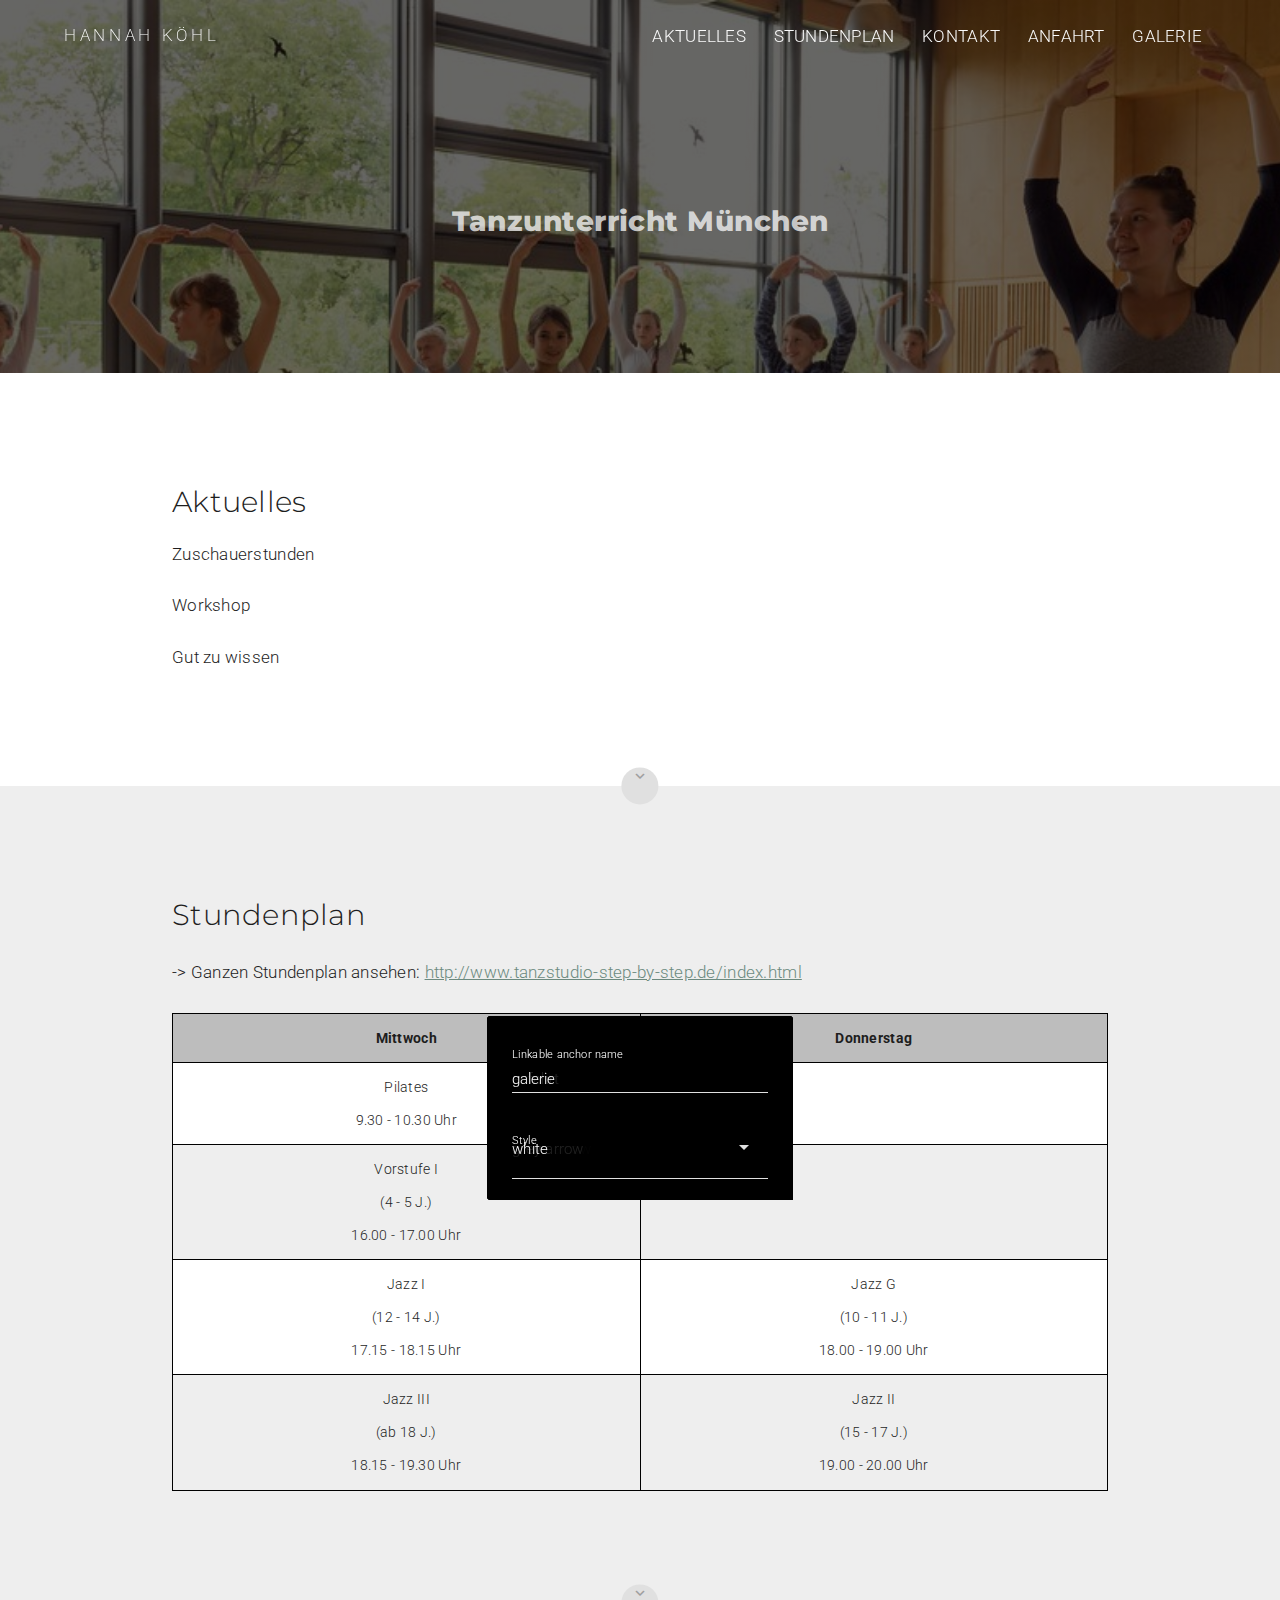
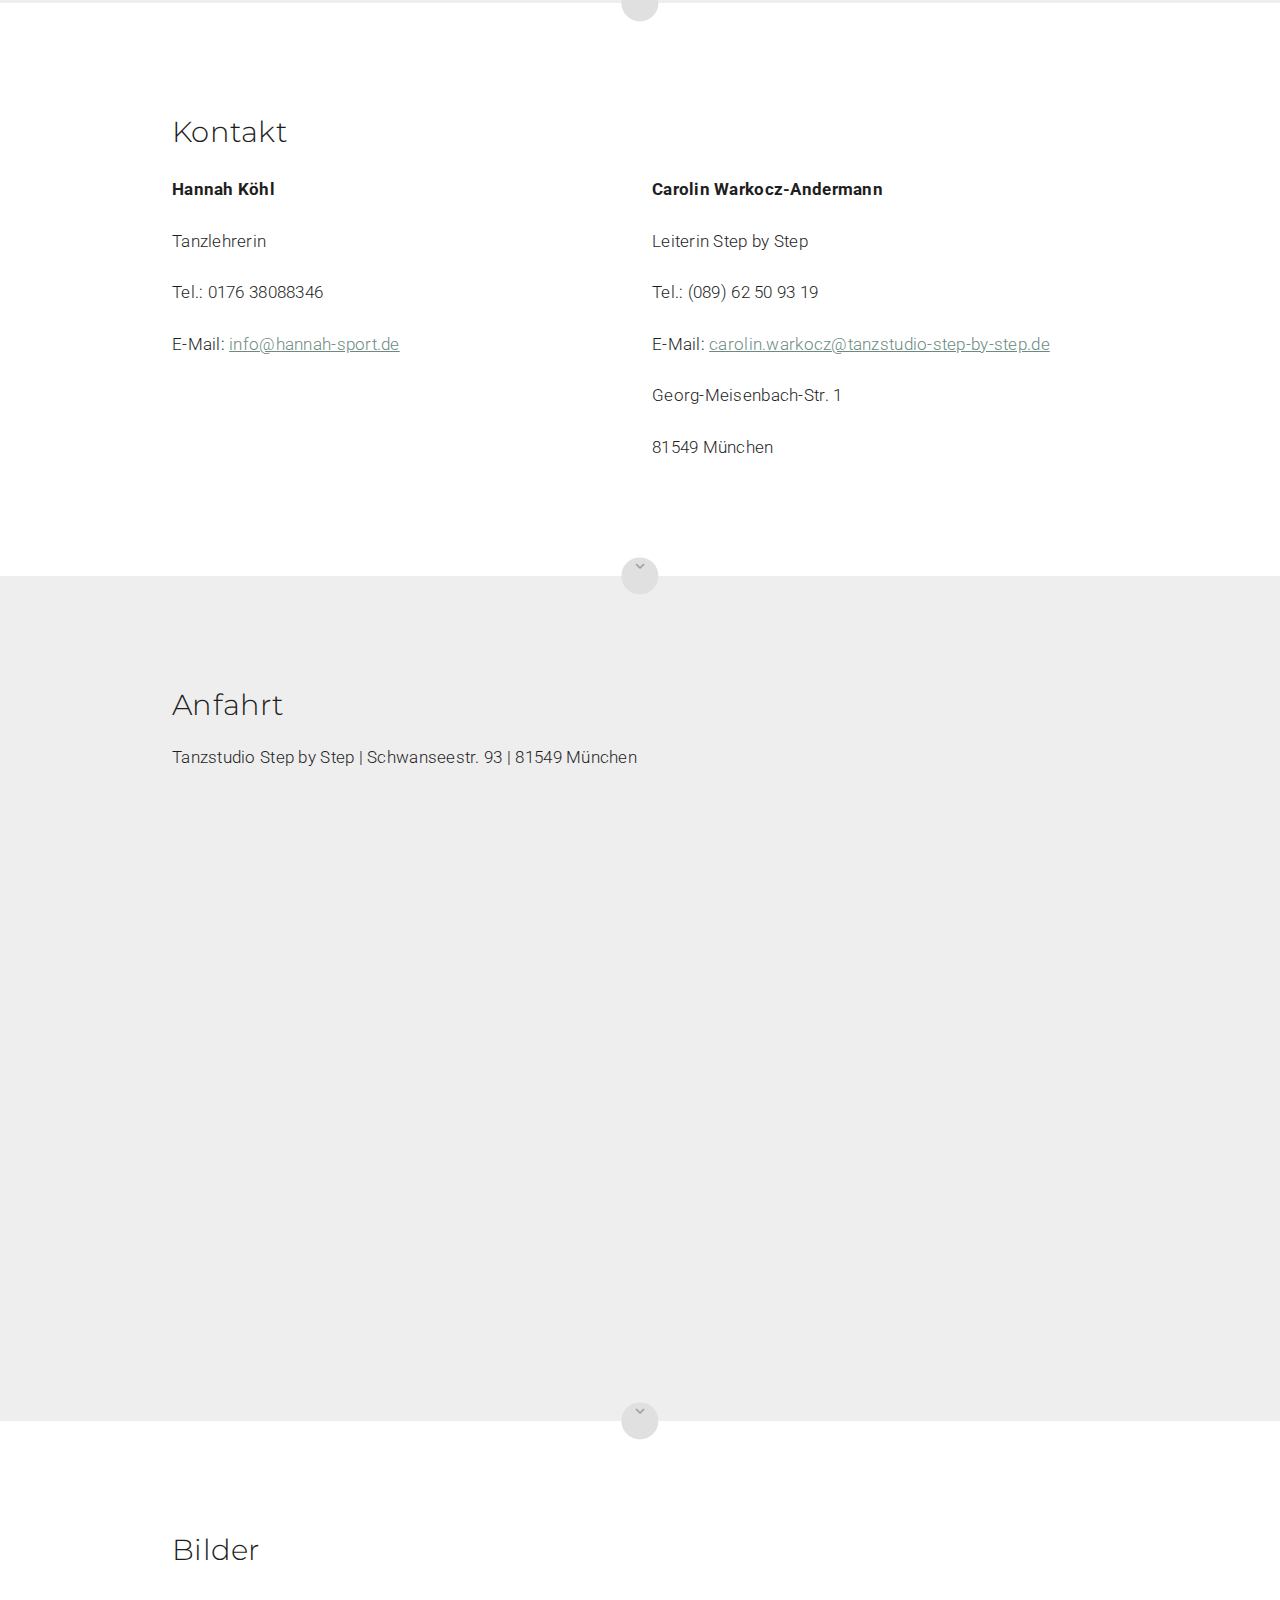
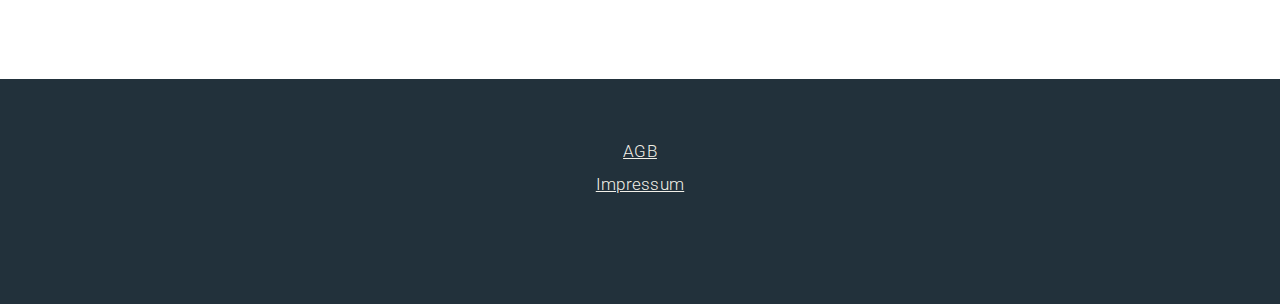
<file: muenchen.html>
<!doctype html>
<html lang="de">
<head>
    <base href=""><link href="style.css" rel="stylesheet">
    <title>Tanzunterricht München - Hannah Köhl Tanzschule Kiefersfelden</title>
    <meta charset="utf-8">
    <meta name="description" content="">
    <meta name="viewport" content="width=device-width, initial-scale=1">
    <style>
    	@media  screen and (max-width: 960px) {
	    .vipin-main table td:nth-child(3),
	    .vipin-main table td:nth-child(4) {
		display: none;
	    }
	}
    </style>
</head>
<body data-page="c8e120d5-4b45-4ec9-b629-52f79e6a2a60">

<div id="root">
    <div><div class="vipin"><div class="vipin-header" style="background:linear-gradient(rgba(0, 0, 0, 0.6), rgba(0, 0, 0, 0.6)), url(&#x27;Bild 1.jpg&#x27;) center / cover no-repeat fixed;"><nav class="menu-sticky-top"><div><div style="padding-bottom:0;"></div><div class="menu-sticky-top-nav" style="transform:translateZ(0);"><div class="menu-sticky-top-nav-inner"><div class="menu-sticky-top-nav-items-container"><ul><li class="menu-sticky-top-nav-responsive-toggle"><a href="#">☰</a></li><li><a class="" href="#konzept">Konzept</a></li><li><a class="" href="#worum-geht-es">Worum geht es</a></li><li><a class="" href="#partner-und-referenzen">Partner &amp; Referenzen</a></li><li><a class="" href="#aktuelles">Aktuelles</a></li><li><a class="" href="#über-uns">Wer wir sind</a></li><li><a class="" href="#stundenplan">Stundenplan</a></li><li><a class="" href="#kontakt">Kontakt</a></li><li><a class="" href="#anfahrt">Anfahrt</a></li><li><a class="" href="#preise">Preise</a></li><li><a class="" href="#galerie">Galerie</a></li></ul></div><div class="menu-sticky-top-brand"><a href="index.html">hannah köhl</a></div><div style="clear:both;"></div></div></div></div></nav><div class="vipin-header-content"><div class="editable-area"><div class="ory-row"><div class="ory-cell ory-cell-sm-12 ory-cell-xs-12"><div class="ory-cell-inner ory-cell-leaf"><div><h2><strong>Tanzunterricht München</strong></h2><h2></h2></div></div></div></div></div></div></div><div class="vipin-main"><div class="vipin-main-inner"><div class="editable-area"><div class="ory-row"><div class="ory-cell ory-cell-sm-12 ory-cell-xs-12"><div class="ory-row ory-cell-inner"><div class="ory-cell ory-cell-sm-12 ory-cell-xs-12"><div class="ory-cell-inner"><div class="ory-layout-plugin-section ory-layout-plugin-section-white-arrow" id="aktuelles"><div class="ory-layout-plugin-section-inner"><div class="ory-row ory-cell-inner"><div class="ory-cell ory-cell-sm-12 ory-cell-xs-12"><div class="ory-cell-inner ory-cell-leaf"><div><h2>Aktuelles</h2><p>Zuschauerstunden</p><p>Workshop</p><p>Gut zu wissen</p></div></div></div></div><div><div style="color:rgba(0, 0, 0, 0.87);background-color:#ffffff;transition:-ms-transform 450ms cubic-bezier(0.23, 1, 0.32, 1) 0ms,-webkit-transform 450ms cubic-bezier(0.23, 1, 0.32, 1) 0ms,transform 450ms cubic-bezier(0.23, 1, 0.32, 1) 0ms;box-sizing:border-box;font-family:Roboto, sans-serif;-webkit-tap-highlight-color:rgba(0,0,0,0);box-shadow:none;border-radius:0px;height:auto;width:auto;position:fixed;z-index:1300;left:0px;top:inherit;transform:translate(0, 300px);overflow:visible;-webkit-overflow-scrolling:touch;bottom:0px;margin:0 auto;max-width:95%;right:0px;text-align:center;background:transparent;border:transparent;-webkit-transition:-webkit-transform 450ms cubic-bezier(0.23, 1, 0.32, 1) 0ms,transform 450ms cubic-bezier(0.23, 1, 0.32, 1) 0ms;-moz-transition:transform 450ms cubic-bezier(0.23, 1, 0.32, 1) 0ms;-moz-box-sizing:border-box;-webkit-transform:translate(0, 300px);-ms-transform:translate(0, 300px);"><div style="display:inline-block;border:rgba(0, 0, 0, 0.87) 1px solid;border-radius:4px 4px 0;background-color:rgba(0, 0, 0, 0.87);padding:12px 24px;"><div style="font-size:16px;line-height:24px;width:256px;height:72px;display:block;position:relative;background-color:transparent;font-family:Roboto, sans-serif;transition:height 200ms cubic-bezier(0.23, 1, 0.32, 1) 0ms;cursor:auto;text-align:left;-webkit-transition:height 200ms cubic-bezier(0.23, 1, 0.32, 1) 0ms;-moz-transition:height 200ms cubic-bezier(0.23, 1, 0.32, 1) 0ms;"><label style="position:absolute;line-height:22px;top:38px;transition:all 450ms cubic-bezier(0.23, 1, 0.32, 1) 0ms;z-index:1;transform:scale(0.75) translate(0, -28px);transform-origin:left top;pointer-events:none;user-select:none;color:white;text-align:left;-webkit-transition:all 450ms cubic-bezier(0.23, 1, 0.32, 1) 0ms;-moz-transition:all 450ms cubic-bezier(0.23, 1, 0.32, 1) 0ms;-webkit-transform:scale(0.75) translate(0, -28px);-ms-transform:scale(0.75) translate(0, -28px);-webkit-transform-origin:left top;-ms-transform-origin:left top;-webkit-user-select:none;-moz-user-select:none;-ms-user-select:none;" for="undefined-my-anchor-Linkableanchorname-13902">Linkable anchor name</label><div style="position:absolute;opacity:0;color:grey;transition:all 450ms cubic-bezier(0.23, 1, 0.32, 1) 0ms;bottom:12px;text-align:left;-webkit-transition:all 450ms cubic-bezier(0.23, 1, 0.32, 1) 0ms;-moz-transition:all 450ms cubic-bezier(0.23, 1, 0.32, 1) 0ms;">my-anchor</div><input type="text" style="appearance:textfield;padding:0;position:relative;width:100%;border:none;outline:none;background-color:rgba(0,0,0,0);color:white;cursor:inherit;font:inherit;-webkit-tap-highlight-color:rgba(0,0,0,0);height:100%;box-sizing:border-box;margin-top:14px;text-align:left;-webkit-appearance:textfield;-moz-appearance:textfield;-moz-box-sizing:border-box;" value="aktuelles" id="undefined-my-anchor-Linkableanchorname-13902"/><div><hr aria-hidden="true" style="border-top:none;border-left:none;border-right:none;border-bottom:solid 1px;border-color:#e0e0e0;bottom:8px;box-sizing:content-box;margin:0;position:absolute;width:100%;-moz-box-sizing:content-box;"/><hr aria-hidden="true" style="border-top:none;border-left:none;border-right:none;border-bottom:solid 2px;border-color:#00bcd4;bottom:8px;box-sizing:content-box;margin:0;position:absolute;width:100%;transform:scaleX(0);transition:all 450ms cubic-bezier(0.23, 1, 0.32, 1) 0ms;-moz-box-sizing:content-box;-webkit-transform:scaleX(0);-ms-transform:scaleX(0);-webkit-transition:all 450ms cubic-bezier(0.23, 1, 0.32, 1) 0ms;-moz-transition:all 450ms cubic-bezier(0.23, 1, 0.32, 1) 0ms;"/></div></div><div style="font-size:16px;line-height:24px;width:256px;height:72px;display:block;position:relative;background-color:transparent;font-family:Roboto, sans-serif;transition:height 200ms cubic-bezier(0.23, 1, 0.32, 1) 0ms;cursor:auto;color:white;text-align:left;-webkit-transition:height 200ms cubic-bezier(0.23, 1, 0.32, 1) 0ms;-moz-transition:height 200ms cubic-bezier(0.23, 1, 0.32, 1) 0ms;"><label style="position:absolute;line-height:22px;top:38px;transition:all 450ms cubic-bezier(0.23, 1, 0.32, 1) 0ms;z-index:1;transform:scale(0.75) translate(0, -28px);transform-origin:left top;pointer-events:none;user-select:none;color:white;text-align:left;-webkit-transition:all 450ms cubic-bezier(0.23, 1, 0.32, 1) 0ms;-moz-transition:all 450ms cubic-bezier(0.23, 1, 0.32, 1) 0ms;-webkit-transform:scale(0.75) translate(0, -28px);-ms-transform:scale(0.75) translate(0, -28px);-webkit-transform-origin:left top;-ms-transform-origin:left top;-webkit-user-select:none;-moz-user-select:none;-ms-user-select:none;" for="undefined-undefined-Style-49603">Style</label><div id="undefined-undefined-Style-49603" style="display:block;font-size:15px;height:100%;font-family:Roboto, sans-serif;outline:none;position:relative;transition:all 450ms cubic-bezier(0.23, 1, 0.32, 1) 0ms;padding:0;width:100%;border:none;background-color:rgba(0,0,0,0);color:rgba(0, 0, 0, 0.87);cursor:inherit;font:inherit;-webkit-tap-highlight-color:rgba(0,0,0,0);box-sizing:border-box;margin-top:14px;-webkit-transition:all 450ms cubic-bezier(0.23, 1, 0.32, 1) 0ms;-moz-transition:all 450ms cubic-bezier(0.23, 1, 0.32, 1) 0ms;-moz-box-sizing:border-box;"><div style="cursor:pointer;height:100%;position:relative;width:100%;"><div style="box-sizing:border-box;content:&#x27; &#x27;;display:table;-moz-box-sizing:border-box;"></div><div style="color:white;height:56px;line-height:56px;overflow:hidden;opacity:1;position:relative;padding-left:0;padding-right:56px;text-overflow:ellipsis;top:6px;white-space:nowrap;text-align:left;">white-arrow</div><button style="border:10px;box-sizing:border-box;display:inline-block;font-family:Roboto, sans-serif;-webkit-tap-highlight-color:rgba(0, 0, 0, 0);cursor:pointer;text-decoration:none;margin:0;padding:12px;outline:none;font-size:0;font-weight:inherit;position:absolute;z-index:1;overflow:visible;transition:all 450ms cubic-bezier(0.23, 1, 0.32, 1) 0ms;width:48px;height:48px;fill:#e0e0e0;right:0;top:8px;background:none;-moz-box-sizing:border-box;-webkit-transition:all 450ms cubic-bezier(0.23, 1, 0.32, 1) 0ms;-moz-transition:all 450ms cubic-bezier(0.23, 1, 0.32, 1) 0ms;" tabindex="0" type="button"><div><svg style="display:inline-block;color:rgba(0, 0, 0, 0.87);fill:inherit;height:24px;width:24px;user-select:none;transition:all 450ms cubic-bezier(0.23, 1, 0.32, 1) 0ms;-webkit-user-select:none;-moz-user-select:none;-ms-user-select:none;-webkit-transition:all 450ms cubic-bezier(0.23, 1, 0.32, 1) 0ms;-moz-transition:all 450ms cubic-bezier(0.23, 1, 0.32, 1) 0ms;" viewBox="0 0 24 24"><path d="M7 10l5 5 5-5z"></path></svg></div></button><div style="border-top:none;bottom:1px;left:0;margin:-1px 24px;right:0;position:absolute;"></div><div style="box-sizing:border-box;content:&#x27; &#x27;;clear:both;display:table;-moz-box-sizing:border-box;"></div></div><div style="display:none;"></div></div><div><hr aria-hidden="true" style="border-top:none;border-left:none;border-right:none;border-bottom:solid 1px;border-color:#e0e0e0;bottom:8px;box-sizing:content-box;margin:0;position:absolute;width:100%;-moz-box-sizing:content-box;"/><hr aria-hidden="true" style="border-top:none;border-left:none;border-right:none;border-bottom:solid 2px;border-color:#00bcd4;bottom:8px;box-sizing:content-box;margin:0;position:absolute;width:100%;transform:scaleX(0);transition:all 450ms cubic-bezier(0.23, 1, 0.32, 1) 0ms;-moz-box-sizing:content-box;-webkit-transform:scaleX(0);-ms-transform:scaleX(0);-webkit-transition:all 450ms cubic-bezier(0.23, 1, 0.32, 1) 0ms;-moz-transition:all 450ms cubic-bezier(0.23, 1, 0.32, 1) 0ms;"/></div></div></div></div></div></div></div></div></div></div><div class="ory-row ory-cell-inner"><div class="ory-cell ory-cell-sm-12 ory-cell-xs-12"><div class="ory-cell-inner"><div class="ory-layout-plugin-section ory-layout-plugin-section-grey-arrow" id="stundenplan"><div class="ory-layout-plugin-section-inner"><div class="ory-row ory-cell-inner"><div class="ory-cell ory-cell-sm-12 ory-cell-xs-12"><div class="ory-cell-inner ory-cell-leaf"><div><h2>Stundenplan</h2></div></div></div></div><div class="ory-row ory-cell-inner"><div class="ory-cell ory-cell-sm-12 ory-cell-xs-12"><div class="ory-cell-inner ory-cell-leaf"><div><p>-&gt; Ganzen Stundenplan ansehen: <a href="http://www.tanzstudio-step-by-step.de/index.html">http://www.tanzstudio-step-by-step.de/index.html</a></p></div></div></div></div><div class="ory-row ory-cell-inner"><div class="ory-cell ory-cell-sm-12 ory-cell-xs-12"><div class="ory-cell-inner ory-cell-leaf"><div class="ory-content-plugin-html"><div><table><tr><td>Mittwoch</td><td>Donnerstag</td></tr><tr><td>Pilates<br>9.30 - 10.30 Uhr</td><td></td></tr><tr><td>Vorstufe I<br>(4 - 5 J.)<br>16.00 - 17.00 Uhr</td><td></td></tr><tr><td>Jazz I<br>(12 - 14 J.)<br>17.15 - 18.15 Uhr</td><td>Jazz G<br>(10 - 11 J.)<br>18.00 - 19.00 Uhr</td></tr><tr><td>Jazz III<br>(ab 18 J.)<br>18.15 - 19.30 Uhr</td><td>Jazz II<br>(15 - 17 J.)<br>19.00 - 20.00 Uhr</td></tr></table></div></div></div></div></div><div><div style="color:rgba(0, 0, 0, 0.87);background-color:#ffffff;transition:-ms-transform 450ms cubic-bezier(0.23, 1, 0.32, 1) 0ms,-webkit-transform 450ms cubic-bezier(0.23, 1, 0.32, 1) 0ms,transform 450ms cubic-bezier(0.23, 1, 0.32, 1) 0ms;box-sizing:border-box;font-family:Roboto, sans-serif;-webkit-tap-highlight-color:rgba(0,0,0,0);box-shadow:none;border-radius:0px;height:auto;width:auto;position:fixed;z-index:1300;left:0px;top:inherit;transform:translate(0, 300px);overflow:visible;-webkit-overflow-scrolling:touch;bottom:0px;margin:0 auto;max-width:95%;right:0px;text-align:center;background:transparent;border:transparent;-webkit-transition:-webkit-transform 450ms cubic-bezier(0.23, 1, 0.32, 1) 0ms,transform 450ms cubic-bezier(0.23, 1, 0.32, 1) 0ms;-moz-transition:transform 450ms cubic-bezier(0.23, 1, 0.32, 1) 0ms;-moz-box-sizing:border-box;-webkit-transform:translate(0, 300px);-ms-transform:translate(0, 300px);"><div style="display:inline-block;border:rgba(0, 0, 0, 0.87) 1px solid;border-radius:4px 4px 0;background-color:rgba(0, 0, 0, 0.87);padding:12px 24px;"><div style="font-size:16px;line-height:24px;width:256px;height:72px;display:block;position:relative;background-color:transparent;font-family:Roboto, sans-serif;transition:height 200ms cubic-bezier(0.23, 1, 0.32, 1) 0ms;cursor:auto;text-align:left;-webkit-transition:height 200ms cubic-bezier(0.23, 1, 0.32, 1) 0ms;-moz-transition:height 200ms cubic-bezier(0.23, 1, 0.32, 1) 0ms;"><label style="position:absolute;line-height:22px;top:38px;transition:all 450ms cubic-bezier(0.23, 1, 0.32, 1) 0ms;z-index:1;transform:scale(0.75) translate(0, -28px);transform-origin:left top;pointer-events:none;user-select:none;color:white;text-align:left;-webkit-transition:all 450ms cubic-bezier(0.23, 1, 0.32, 1) 0ms;-moz-transition:all 450ms cubic-bezier(0.23, 1, 0.32, 1) 0ms;-webkit-transform:scale(0.75) translate(0, -28px);-ms-transform:scale(0.75) translate(0, -28px);-webkit-transform-origin:left top;-ms-transform-origin:left top;-webkit-user-select:none;-moz-user-select:none;-ms-user-select:none;" for="undefined-my-anchor-Linkableanchorname-32099">Linkable anchor name</label><div style="position:absolute;opacity:0;color:grey;transition:all 450ms cubic-bezier(0.23, 1, 0.32, 1) 0ms;bottom:12px;text-align:left;-webkit-transition:all 450ms cubic-bezier(0.23, 1, 0.32, 1) 0ms;-moz-transition:all 450ms cubic-bezier(0.23, 1, 0.32, 1) 0ms;">my-anchor</div><input type="text" style="appearance:textfield;padding:0;position:relative;width:100%;border:none;outline:none;background-color:rgba(0,0,0,0);color:white;cursor:inherit;font:inherit;-webkit-tap-highlight-color:rgba(0,0,0,0);height:100%;box-sizing:border-box;margin-top:14px;text-align:left;-webkit-appearance:textfield;-moz-appearance:textfield;-moz-box-sizing:border-box;" value="stundenplan" id="undefined-my-anchor-Linkableanchorname-32099"/><div><hr aria-hidden="true" style="border-top:none;border-left:none;border-right:none;border-bottom:solid 1px;border-color:#e0e0e0;bottom:8px;box-sizing:content-box;margin:0;position:absolute;width:100%;-moz-box-sizing:content-box;"/><hr aria-hidden="true" style="border-top:none;border-left:none;border-right:none;border-bottom:solid 2px;border-color:#00bcd4;bottom:8px;box-sizing:content-box;margin:0;position:absolute;width:100%;transform:scaleX(0);transition:all 450ms cubic-bezier(0.23, 1, 0.32, 1) 0ms;-moz-box-sizing:content-box;-webkit-transform:scaleX(0);-ms-transform:scaleX(0);-webkit-transition:all 450ms cubic-bezier(0.23, 1, 0.32, 1) 0ms;-moz-transition:all 450ms cubic-bezier(0.23, 1, 0.32, 1) 0ms;"/></div></div><div style="font-size:16px;line-height:24px;width:256px;height:72px;display:block;position:relative;background-color:transparent;font-family:Roboto, sans-serif;transition:height 200ms cubic-bezier(0.23, 1, 0.32, 1) 0ms;cursor:auto;color:white;text-align:left;-webkit-transition:height 200ms cubic-bezier(0.23, 1, 0.32, 1) 0ms;-moz-transition:height 200ms cubic-bezier(0.23, 1, 0.32, 1) 0ms;"><label style="position:absolute;line-height:22px;top:38px;transition:all 450ms cubic-bezier(0.23, 1, 0.32, 1) 0ms;z-index:1;transform:scale(0.75) translate(0, -28px);transform-origin:left top;pointer-events:none;user-select:none;color:white;text-align:left;-webkit-transition:all 450ms cubic-bezier(0.23, 1, 0.32, 1) 0ms;-moz-transition:all 450ms cubic-bezier(0.23, 1, 0.32, 1) 0ms;-webkit-transform:scale(0.75) translate(0, -28px);-ms-transform:scale(0.75) translate(0, -28px);-webkit-transform-origin:left top;-ms-transform-origin:left top;-webkit-user-select:none;-moz-user-select:none;-ms-user-select:none;" for="undefined-undefined-Style-5757">Style</label><div id="undefined-undefined-Style-5757" style="display:block;font-size:15px;height:100%;font-family:Roboto, sans-serif;outline:none;position:relative;transition:all 450ms cubic-bezier(0.23, 1, 0.32, 1) 0ms;padding:0;width:100%;border:none;background-color:rgba(0,0,0,0);color:rgba(0, 0, 0, 0.87);cursor:inherit;font:inherit;-webkit-tap-highlight-color:rgba(0,0,0,0);box-sizing:border-box;margin-top:14px;-webkit-transition:all 450ms cubic-bezier(0.23, 1, 0.32, 1) 0ms;-moz-transition:all 450ms cubic-bezier(0.23, 1, 0.32, 1) 0ms;-moz-box-sizing:border-box;"><div style="cursor:pointer;height:100%;position:relative;width:100%;"><div style="box-sizing:border-box;content:&#x27; &#x27;;display:table;-moz-box-sizing:border-box;"></div><div style="color:white;height:56px;line-height:56px;overflow:hidden;opacity:1;position:relative;padding-left:0;padding-right:56px;text-overflow:ellipsis;top:6px;white-space:nowrap;text-align:left;">grey-arrow</div><button style="border:10px;box-sizing:border-box;display:inline-block;font-family:Roboto, sans-serif;-webkit-tap-highlight-color:rgba(0, 0, 0, 0);cursor:pointer;text-decoration:none;margin:0;padding:12px;outline:none;font-size:0;font-weight:inherit;position:absolute;z-index:1;overflow:visible;transition:all 450ms cubic-bezier(0.23, 1, 0.32, 1) 0ms;width:48px;height:48px;fill:#e0e0e0;right:0;top:8px;background:none;-moz-box-sizing:border-box;-webkit-transition:all 450ms cubic-bezier(0.23, 1, 0.32, 1) 0ms;-moz-transition:all 450ms cubic-bezier(0.23, 1, 0.32, 1) 0ms;" tabindex="0" type="button"><div><svg style="display:inline-block;color:rgba(0, 0, 0, 0.87);fill:inherit;height:24px;width:24px;user-select:none;transition:all 450ms cubic-bezier(0.23, 1, 0.32, 1) 0ms;-webkit-user-select:none;-moz-user-select:none;-ms-user-select:none;-webkit-transition:all 450ms cubic-bezier(0.23, 1, 0.32, 1) 0ms;-moz-transition:all 450ms cubic-bezier(0.23, 1, 0.32, 1) 0ms;" viewBox="0 0 24 24"><path d="M7 10l5 5 5-5z"></path></svg></div></button><div style="border-top:none;bottom:1px;left:0;margin:-1px 24px;right:0;position:absolute;"></div><div style="box-sizing:border-box;content:&#x27; &#x27;;clear:both;display:table;-moz-box-sizing:border-box;"></div></div><div style="display:none;"></div></div><div><hr aria-hidden="true" style="border-top:none;border-left:none;border-right:none;border-bottom:solid 1px;border-color:#e0e0e0;bottom:8px;box-sizing:content-box;margin:0;position:absolute;width:100%;-moz-box-sizing:content-box;"/><hr aria-hidden="true" style="border-top:none;border-left:none;border-right:none;border-bottom:solid 2px;border-color:#00bcd4;bottom:8px;box-sizing:content-box;margin:0;position:absolute;width:100%;transform:scaleX(0);transition:all 450ms cubic-bezier(0.23, 1, 0.32, 1) 0ms;-moz-box-sizing:content-box;-webkit-transform:scaleX(0);-ms-transform:scaleX(0);-webkit-transition:all 450ms cubic-bezier(0.23, 1, 0.32, 1) 0ms;-moz-transition:all 450ms cubic-bezier(0.23, 1, 0.32, 1) 0ms;"/></div></div></div></div></div></div></div></div></div></div><div class="ory-row ory-cell-inner"><div class="ory-cell ory-cell-sm-12 ory-cell-xs-12"><div class="ory-cell-inner"><div class="ory-layout-plugin-section ory-layout-plugin-section-white-arrow" id="kontakt"><div class="ory-layout-plugin-section-inner"><div class="ory-row ory-cell-inner"><div class="ory-cell ory-cell-sm-12 ory-cell-xs-12"><div class="ory-cell-inner ory-cell-leaf"><div><h2>Kontakt</h2></div></div></div></div><div class="ory-row ory-cell-inner"><div class="ory-cell ory-cell-sm-6 ory-cell-xs-12"><div class="ory-cell-inner ory-cell-leaf"><div><p><strong>Hannah Köhl</strong></p><p>Tanzlehrerin</p><p>Tel.: 0176 38088346</p><p>E-Mail: <a href="mailto:info@hannah-sport.de">info@hannah-sport.de</a></p></div></div></div><div class="ory-cell ory-cell-sm-6 ory-cell-xs-12"><div class="ory-cell-inner ory-cell-leaf"><div><p><strong>Carolin Warkocz-Andermann</strong></p><p>Leiterin Step by Step</p><p>Tel.:  (089) 62 50 93 19</p><p>E-Mail: <a href="mailto:carolin.warkocz@tanzstudio-step-by-step.de">carolin.warkocz@tanzstudio-step-by-step.de</a></p><p>Georg-Meisenbach-Str. 1</p><p>81549 München</p></div></div></div></div><div><div style="color:rgba(0, 0, 0, 0.87);background-color:#ffffff;transition:-ms-transform 450ms cubic-bezier(0.23, 1, 0.32, 1) 0ms,-webkit-transform 450ms cubic-bezier(0.23, 1, 0.32, 1) 0ms,transform 450ms cubic-bezier(0.23, 1, 0.32, 1) 0ms;box-sizing:border-box;font-family:Roboto, sans-serif;-webkit-tap-highlight-color:rgba(0,0,0,0);box-shadow:none;border-radius:0px;height:auto;width:auto;position:fixed;z-index:1300;left:0px;top:inherit;transform:translate(0, 300px);overflow:visible;-webkit-overflow-scrolling:touch;bottom:0px;margin:0 auto;max-width:95%;right:0px;text-align:center;background:transparent;border:transparent;-webkit-transition:-webkit-transform 450ms cubic-bezier(0.23, 1, 0.32, 1) 0ms,transform 450ms cubic-bezier(0.23, 1, 0.32, 1) 0ms;-moz-transition:transform 450ms cubic-bezier(0.23, 1, 0.32, 1) 0ms;-moz-box-sizing:border-box;-webkit-transform:translate(0, 300px);-ms-transform:translate(0, 300px);"><div style="display:inline-block;border:rgba(0, 0, 0, 0.87) 1px solid;border-radius:4px 4px 0;background-color:rgba(0, 0, 0, 0.87);padding:12px 24px;"><div style="font-size:16px;line-height:24px;width:256px;height:72px;display:block;position:relative;background-color:transparent;font-family:Roboto, sans-serif;transition:height 200ms cubic-bezier(0.23, 1, 0.32, 1) 0ms;cursor:auto;text-align:left;-webkit-transition:height 200ms cubic-bezier(0.23, 1, 0.32, 1) 0ms;-moz-transition:height 200ms cubic-bezier(0.23, 1, 0.32, 1) 0ms;"><label style="position:absolute;line-height:22px;top:38px;transition:all 450ms cubic-bezier(0.23, 1, 0.32, 1) 0ms;z-index:1;transform:scale(0.75) translate(0, -28px);transform-origin:left top;pointer-events:none;user-select:none;color:white;text-align:left;-webkit-transition:all 450ms cubic-bezier(0.23, 1, 0.32, 1) 0ms;-moz-transition:all 450ms cubic-bezier(0.23, 1, 0.32, 1) 0ms;-webkit-transform:scale(0.75) translate(0, -28px);-ms-transform:scale(0.75) translate(0, -28px);-webkit-transform-origin:left top;-ms-transform-origin:left top;-webkit-user-select:none;-moz-user-select:none;-ms-user-select:none;" for="undefined-my-anchor-Linkableanchorname-53108">Linkable anchor name</label><div style="position:absolute;opacity:0;color:grey;transition:all 450ms cubic-bezier(0.23, 1, 0.32, 1) 0ms;bottom:12px;text-align:left;-webkit-transition:all 450ms cubic-bezier(0.23, 1, 0.32, 1) 0ms;-moz-transition:all 450ms cubic-bezier(0.23, 1, 0.32, 1) 0ms;">my-anchor</div><input type="text" style="appearance:textfield;padding:0;position:relative;width:100%;border:none;outline:none;background-color:rgba(0,0,0,0);color:white;cursor:inherit;font:inherit;-webkit-tap-highlight-color:rgba(0,0,0,0);height:100%;box-sizing:border-box;margin-top:14px;text-align:left;-webkit-appearance:textfield;-moz-appearance:textfield;-moz-box-sizing:border-box;" value="kontakt" id="undefined-my-anchor-Linkableanchorname-53108"/><div><hr aria-hidden="true" style="border-top:none;border-left:none;border-right:none;border-bottom:solid 1px;border-color:#e0e0e0;bottom:8px;box-sizing:content-box;margin:0;position:absolute;width:100%;-moz-box-sizing:content-box;"/><hr aria-hidden="true" style="border-top:none;border-left:none;border-right:none;border-bottom:solid 2px;border-color:#00bcd4;bottom:8px;box-sizing:content-box;margin:0;position:absolute;width:100%;transform:scaleX(0);transition:all 450ms cubic-bezier(0.23, 1, 0.32, 1) 0ms;-moz-box-sizing:content-box;-webkit-transform:scaleX(0);-ms-transform:scaleX(0);-webkit-transition:all 450ms cubic-bezier(0.23, 1, 0.32, 1) 0ms;-moz-transition:all 450ms cubic-bezier(0.23, 1, 0.32, 1) 0ms;"/></div></div><div style="font-size:16px;line-height:24px;width:256px;height:72px;display:block;position:relative;background-color:transparent;font-family:Roboto, sans-serif;transition:height 200ms cubic-bezier(0.23, 1, 0.32, 1) 0ms;cursor:auto;color:white;text-align:left;-webkit-transition:height 200ms cubic-bezier(0.23, 1, 0.32, 1) 0ms;-moz-transition:height 200ms cubic-bezier(0.23, 1, 0.32, 1) 0ms;"><label style="position:absolute;line-height:22px;top:38px;transition:all 450ms cubic-bezier(0.23, 1, 0.32, 1) 0ms;z-index:1;transform:scale(0.75) translate(0, -28px);transform-origin:left top;pointer-events:none;user-select:none;color:white;text-align:left;-webkit-transition:all 450ms cubic-bezier(0.23, 1, 0.32, 1) 0ms;-moz-transition:all 450ms cubic-bezier(0.23, 1, 0.32, 1) 0ms;-webkit-transform:scale(0.75) translate(0, -28px);-ms-transform:scale(0.75) translate(0, -28px);-webkit-transform-origin:left top;-ms-transform-origin:left top;-webkit-user-select:none;-moz-user-select:none;-ms-user-select:none;" for="undefined-undefined-Style-4047">Style</label><div id="undefined-undefined-Style-4047" style="display:block;font-size:15px;height:100%;font-family:Roboto, sans-serif;outline:none;position:relative;transition:all 450ms cubic-bezier(0.23, 1, 0.32, 1) 0ms;padding:0;width:100%;border:none;background-color:rgba(0,0,0,0);color:rgba(0, 0, 0, 0.87);cursor:inherit;font:inherit;-webkit-tap-highlight-color:rgba(0,0,0,0);box-sizing:border-box;margin-top:14px;-webkit-transition:all 450ms cubic-bezier(0.23, 1, 0.32, 1) 0ms;-moz-transition:all 450ms cubic-bezier(0.23, 1, 0.32, 1) 0ms;-moz-box-sizing:border-box;"><div style="cursor:pointer;height:100%;position:relative;width:100%;"><div style="box-sizing:border-box;content:&#x27; &#x27;;display:table;-moz-box-sizing:border-box;"></div><div style="color:white;height:56px;line-height:56px;overflow:hidden;opacity:1;position:relative;padding-left:0;padding-right:56px;text-overflow:ellipsis;top:6px;white-space:nowrap;text-align:left;">white-arrow</div><button style="border:10px;box-sizing:border-box;display:inline-block;font-family:Roboto, sans-serif;-webkit-tap-highlight-color:rgba(0, 0, 0, 0);cursor:pointer;text-decoration:none;margin:0;padding:12px;outline:none;font-size:0;font-weight:inherit;position:absolute;z-index:1;overflow:visible;transition:all 450ms cubic-bezier(0.23, 1, 0.32, 1) 0ms;width:48px;height:48px;fill:#e0e0e0;right:0;top:8px;background:none;-moz-box-sizing:border-box;-webkit-transition:all 450ms cubic-bezier(0.23, 1, 0.32, 1) 0ms;-moz-transition:all 450ms cubic-bezier(0.23, 1, 0.32, 1) 0ms;" tabindex="0" type="button"><div><svg style="display:inline-block;color:rgba(0, 0, 0, 0.87);fill:inherit;height:24px;width:24px;user-select:none;transition:all 450ms cubic-bezier(0.23, 1, 0.32, 1) 0ms;-webkit-user-select:none;-moz-user-select:none;-ms-user-select:none;-webkit-transition:all 450ms cubic-bezier(0.23, 1, 0.32, 1) 0ms;-moz-transition:all 450ms cubic-bezier(0.23, 1, 0.32, 1) 0ms;" viewBox="0 0 24 24"><path d="M7 10l5 5 5-5z"></path></svg></div></button><div style="border-top:none;bottom:1px;left:0;margin:-1px 24px;right:0;position:absolute;"></div><div style="box-sizing:border-box;content:&#x27; &#x27;;clear:both;display:table;-moz-box-sizing:border-box;"></div></div><div style="display:none;"></div></div><div><hr aria-hidden="true" style="border-top:none;border-left:none;border-right:none;border-bottom:solid 1px;border-color:#e0e0e0;bottom:8px;box-sizing:content-box;margin:0;position:absolute;width:100%;-moz-box-sizing:content-box;"/><hr aria-hidden="true" style="border-top:none;border-left:none;border-right:none;border-bottom:solid 2px;border-color:#00bcd4;bottom:8px;box-sizing:content-box;margin:0;position:absolute;width:100%;transform:scaleX(0);transition:all 450ms cubic-bezier(0.23, 1, 0.32, 1) 0ms;-moz-box-sizing:content-box;-webkit-transform:scaleX(0);-ms-transform:scaleX(0);-webkit-transition:all 450ms cubic-bezier(0.23, 1, 0.32, 1) 0ms;-moz-transition:all 450ms cubic-bezier(0.23, 1, 0.32, 1) 0ms;"/></div></div></div></div></div></div></div></div></div></div><div class="ory-row ory-cell-inner"><div class="ory-cell ory-cell-sm-12 ory-cell-xs-12"><div class="ory-cell-inner"><div class="ory-layout-plugin-section ory-layout-plugin-section-grey-arrow" id="anfahrt"><div class="ory-layout-plugin-section-inner"><div class="ory-row ory-cell-inner"><div class="ory-cell ory-cell-sm-12 ory-cell-xs-12"><div class="ory-cell-inner ory-cell-leaf"><div><h2>Anfahrt</h2><p>Tanzstudio Step by Step | Schwanseestr. 93 | 81549 München</p></div></div></div></div><div class="ory-row ory-cell-inner"><div class="ory-cell ory-cell-sm-12 ory-cell-xs-12"><div class="ory-cell-inner ory-cell-leaf"><div class="ory-content-plugin-html"><div><iframe src="https://www.google.com/maps/embed?pb=!1m18!1m12!1m3!1d2664.4552241715087!2d11.596914415994348!3d48.10145357922068!2m3!1f0!2f0!3f0!3m2!1i1024!2i768!4f13.1!3m3!1m2!1s0x479ddfafe48ca6c5%3A0xe132137d03766515!2sTanzstudio+Step+by+Step!5e0!3m2!1sde!2sde!4v1501089960468" width="100%" height="500" frameborder="0" style="border:0" allowfullscreen></iframe></div></div></div></div></div><div><div style="color:rgba(0, 0, 0, 0.87);background-color:#ffffff;transition:-ms-transform 450ms cubic-bezier(0.23, 1, 0.32, 1) 0ms,-webkit-transform 450ms cubic-bezier(0.23, 1, 0.32, 1) 0ms,transform 450ms cubic-bezier(0.23, 1, 0.32, 1) 0ms;box-sizing:border-box;font-family:Roboto, sans-serif;-webkit-tap-highlight-color:rgba(0,0,0,0);box-shadow:none;border-radius:0px;height:auto;width:auto;position:fixed;z-index:1300;left:0px;top:inherit;transform:translate(0, 300px);overflow:visible;-webkit-overflow-scrolling:touch;bottom:0px;margin:0 auto;max-width:95%;right:0px;text-align:center;background:transparent;border:transparent;-webkit-transition:-webkit-transform 450ms cubic-bezier(0.23, 1, 0.32, 1) 0ms,transform 450ms cubic-bezier(0.23, 1, 0.32, 1) 0ms;-moz-transition:transform 450ms cubic-bezier(0.23, 1, 0.32, 1) 0ms;-moz-box-sizing:border-box;-webkit-transform:translate(0, 300px);-ms-transform:translate(0, 300px);"><div style="display:inline-block;border:rgba(0, 0, 0, 0.87) 1px solid;border-radius:4px 4px 0;background-color:rgba(0, 0, 0, 0.87);padding:12px 24px;"><div style="font-size:16px;line-height:24px;width:256px;height:72px;display:block;position:relative;background-color:transparent;font-family:Roboto, sans-serif;transition:height 200ms cubic-bezier(0.23, 1, 0.32, 1) 0ms;cursor:auto;text-align:left;-webkit-transition:height 200ms cubic-bezier(0.23, 1, 0.32, 1) 0ms;-moz-transition:height 200ms cubic-bezier(0.23, 1, 0.32, 1) 0ms;"><label style="position:absolute;line-height:22px;top:38px;transition:all 450ms cubic-bezier(0.23, 1, 0.32, 1) 0ms;z-index:1;transform:scale(0.75) translate(0, -28px);transform-origin:left top;pointer-events:none;user-select:none;color:white;text-align:left;-webkit-transition:all 450ms cubic-bezier(0.23, 1, 0.32, 1) 0ms;-moz-transition:all 450ms cubic-bezier(0.23, 1, 0.32, 1) 0ms;-webkit-transform:scale(0.75) translate(0, -28px);-ms-transform:scale(0.75) translate(0, -28px);-webkit-transform-origin:left top;-ms-transform-origin:left top;-webkit-user-select:none;-moz-user-select:none;-ms-user-select:none;" for="undefined-my-anchor-Linkableanchorname-56503">Linkable anchor name</label><div style="position:absolute;opacity:0;color:grey;transition:all 450ms cubic-bezier(0.23, 1, 0.32, 1) 0ms;bottom:12px;text-align:left;-webkit-transition:all 450ms cubic-bezier(0.23, 1, 0.32, 1) 0ms;-moz-transition:all 450ms cubic-bezier(0.23, 1, 0.32, 1) 0ms;">my-anchor</div><input type="text" style="appearance:textfield;padding:0;position:relative;width:100%;border:none;outline:none;background-color:rgba(0,0,0,0);color:white;cursor:inherit;font:inherit;-webkit-tap-highlight-color:rgba(0,0,0,0);height:100%;box-sizing:border-box;margin-top:14px;text-align:left;-webkit-appearance:textfield;-moz-appearance:textfield;-moz-box-sizing:border-box;" value="anfahrt" id="undefined-my-anchor-Linkableanchorname-56503"/><div><hr aria-hidden="true" style="border-top:none;border-left:none;border-right:none;border-bottom:solid 1px;border-color:#e0e0e0;bottom:8px;box-sizing:content-box;margin:0;position:absolute;width:100%;-moz-box-sizing:content-box;"/><hr aria-hidden="true" style="border-top:none;border-left:none;border-right:none;border-bottom:solid 2px;border-color:#00bcd4;bottom:8px;box-sizing:content-box;margin:0;position:absolute;width:100%;transform:scaleX(0);transition:all 450ms cubic-bezier(0.23, 1, 0.32, 1) 0ms;-moz-box-sizing:content-box;-webkit-transform:scaleX(0);-ms-transform:scaleX(0);-webkit-transition:all 450ms cubic-bezier(0.23, 1, 0.32, 1) 0ms;-moz-transition:all 450ms cubic-bezier(0.23, 1, 0.32, 1) 0ms;"/></div></div><div style="font-size:16px;line-height:24px;width:256px;height:72px;display:block;position:relative;background-color:transparent;font-family:Roboto, sans-serif;transition:height 200ms cubic-bezier(0.23, 1, 0.32, 1) 0ms;cursor:auto;color:white;text-align:left;-webkit-transition:height 200ms cubic-bezier(0.23, 1, 0.32, 1) 0ms;-moz-transition:height 200ms cubic-bezier(0.23, 1, 0.32, 1) 0ms;"><label style="position:absolute;line-height:22px;top:38px;transition:all 450ms cubic-bezier(0.23, 1, 0.32, 1) 0ms;z-index:1;transform:scale(0.75) translate(0, -28px);transform-origin:left top;pointer-events:none;user-select:none;color:white;text-align:left;-webkit-transition:all 450ms cubic-bezier(0.23, 1, 0.32, 1) 0ms;-moz-transition:all 450ms cubic-bezier(0.23, 1, 0.32, 1) 0ms;-webkit-transform:scale(0.75) translate(0, -28px);-ms-transform:scale(0.75) translate(0, -28px);-webkit-transform-origin:left top;-ms-transform-origin:left top;-webkit-user-select:none;-moz-user-select:none;-ms-user-select:none;" for="undefined-undefined-Style-44805">Style</label><div id="undefined-undefined-Style-44805" style="display:block;font-size:15px;height:100%;font-family:Roboto, sans-serif;outline:none;position:relative;transition:all 450ms cubic-bezier(0.23, 1, 0.32, 1) 0ms;padding:0;width:100%;border:none;background-color:rgba(0,0,0,0);color:rgba(0, 0, 0, 0.87);cursor:inherit;font:inherit;-webkit-tap-highlight-color:rgba(0,0,0,0);box-sizing:border-box;margin-top:14px;-webkit-transition:all 450ms cubic-bezier(0.23, 1, 0.32, 1) 0ms;-moz-transition:all 450ms cubic-bezier(0.23, 1, 0.32, 1) 0ms;-moz-box-sizing:border-box;"><div style="cursor:pointer;height:100%;position:relative;width:100%;"><div style="box-sizing:border-box;content:&#x27; &#x27;;display:table;-moz-box-sizing:border-box;"></div><div style="color:white;height:56px;line-height:56px;overflow:hidden;opacity:1;position:relative;padding-left:0;padding-right:56px;text-overflow:ellipsis;top:6px;white-space:nowrap;text-align:left;">grey-arrow</div><button style="border:10px;box-sizing:border-box;display:inline-block;font-family:Roboto, sans-serif;-webkit-tap-highlight-color:rgba(0, 0, 0, 0);cursor:pointer;text-decoration:none;margin:0;padding:12px;outline:none;font-size:0;font-weight:inherit;position:absolute;z-index:1;overflow:visible;transition:all 450ms cubic-bezier(0.23, 1, 0.32, 1) 0ms;width:48px;height:48px;fill:#e0e0e0;right:0;top:8px;background:none;-moz-box-sizing:border-box;-webkit-transition:all 450ms cubic-bezier(0.23, 1, 0.32, 1) 0ms;-moz-transition:all 450ms cubic-bezier(0.23, 1, 0.32, 1) 0ms;" tabindex="0" type="button"><div><svg style="display:inline-block;color:rgba(0, 0, 0, 0.87);fill:inherit;height:24px;width:24px;user-select:none;transition:all 450ms cubic-bezier(0.23, 1, 0.32, 1) 0ms;-webkit-user-select:none;-moz-user-select:none;-ms-user-select:none;-webkit-transition:all 450ms cubic-bezier(0.23, 1, 0.32, 1) 0ms;-moz-transition:all 450ms cubic-bezier(0.23, 1, 0.32, 1) 0ms;" viewBox="0 0 24 24"><path d="M7 10l5 5 5-5z"></path></svg></div></button><div style="border-top:none;bottom:1px;left:0;margin:-1px 24px;right:0;position:absolute;"></div><div style="box-sizing:border-box;content:&#x27; &#x27;;clear:both;display:table;-moz-box-sizing:border-box;"></div></div><div style="display:none;"></div></div><div><hr aria-hidden="true" style="border-top:none;border-left:none;border-right:none;border-bottom:solid 1px;border-color:#e0e0e0;bottom:8px;box-sizing:content-box;margin:0;position:absolute;width:100%;-moz-box-sizing:content-box;"/><hr aria-hidden="true" style="border-top:none;border-left:none;border-right:none;border-bottom:solid 2px;border-color:#00bcd4;bottom:8px;box-sizing:content-box;margin:0;position:absolute;width:100%;transform:scaleX(0);transition:all 450ms cubic-bezier(0.23, 1, 0.32, 1) 0ms;-moz-box-sizing:content-box;-webkit-transform:scaleX(0);-ms-transform:scaleX(0);-webkit-transition:all 450ms cubic-bezier(0.23, 1, 0.32, 1) 0ms;-moz-transition:all 450ms cubic-bezier(0.23, 1, 0.32, 1) 0ms;"/></div></div></div></div></div></div></div></div></div></div><div class="ory-row ory-cell-inner"><div class="ory-cell ory-cell-sm-12 ory-cell-xs-12"><div class="ory-cell-inner"><div class="ory-layout-plugin-section ory-layout-plugin-section-white" id="galerie"><div class="ory-layout-plugin-section-inner"><div class="ory-row ory-cell-inner"><div class="ory-cell ory-cell-sm-12 ory-cell-xs-12"><div class="ory-cell-inner ory-cell-leaf"><div><h2>Bilder</h2></div></div></div></div><div><div style="color:rgba(0, 0, 0, 0.87);background-color:#ffffff;transition:-ms-transform 450ms cubic-bezier(0.23, 1, 0.32, 1) 0ms,-webkit-transform 450ms cubic-bezier(0.23, 1, 0.32, 1) 0ms,transform 450ms cubic-bezier(0.23, 1, 0.32, 1) 0ms;box-sizing:border-box;font-family:Roboto, sans-serif;-webkit-tap-highlight-color:rgba(0,0,0,0);box-shadow:none;border-radius:0px;height:auto;width:auto;position:fixed;z-index:1300;left:0px;top:inherit;transform:translate(0, 300px);overflow:visible;-webkit-overflow-scrolling:touch;bottom:0px;margin:0 auto;max-width:95%;right:0px;text-align:center;background:transparent;border:transparent;-webkit-transition:-webkit-transform 450ms cubic-bezier(0.23, 1, 0.32, 1) 0ms,transform 450ms cubic-bezier(0.23, 1, 0.32, 1) 0ms;-moz-transition:transform 450ms cubic-bezier(0.23, 1, 0.32, 1) 0ms;-moz-box-sizing:border-box;-webkit-transform:translate(0, 300px);-ms-transform:translate(0, 300px);"><div style="display:inline-block;border:rgba(0, 0, 0, 0.87) 1px solid;border-radius:4px 4px 0;background-color:rgba(0, 0, 0, 0.87);padding:12px 24px;"><div style="font-size:16px;line-height:24px;width:256px;height:72px;display:block;position:relative;background-color:transparent;font-family:Roboto, sans-serif;transition:height 200ms cubic-bezier(0.23, 1, 0.32, 1) 0ms;cursor:auto;text-align:left;-webkit-transition:height 200ms cubic-bezier(0.23, 1, 0.32, 1) 0ms;-moz-transition:height 200ms cubic-bezier(0.23, 1, 0.32, 1) 0ms;"><label style="position:absolute;line-height:22px;top:38px;transition:all 450ms cubic-bezier(0.23, 1, 0.32, 1) 0ms;z-index:1;transform:scale(0.75) translate(0, -28px);transform-origin:left top;pointer-events:none;user-select:none;color:white;text-align:left;-webkit-transition:all 450ms cubic-bezier(0.23, 1, 0.32, 1) 0ms;-moz-transition:all 450ms cubic-bezier(0.23, 1, 0.32, 1) 0ms;-webkit-transform:scale(0.75) translate(0, -28px);-ms-transform:scale(0.75) translate(0, -28px);-webkit-transform-origin:left top;-ms-transform-origin:left top;-webkit-user-select:none;-moz-user-select:none;-ms-user-select:none;" for="undefined-my-anchor-Linkableanchorname-46926">Linkable anchor name</label><div style="position:absolute;opacity:0;color:grey;transition:all 450ms cubic-bezier(0.23, 1, 0.32, 1) 0ms;bottom:12px;text-align:left;-webkit-transition:all 450ms cubic-bezier(0.23, 1, 0.32, 1) 0ms;-moz-transition:all 450ms cubic-bezier(0.23, 1, 0.32, 1) 0ms;">my-anchor</div><input type="text" style="appearance:textfield;padding:0;position:relative;width:100%;border:none;outline:none;background-color:rgba(0,0,0,0);color:white;cursor:inherit;font:inherit;-webkit-tap-highlight-color:rgba(0,0,0,0);height:100%;box-sizing:border-box;margin-top:14px;text-align:left;-webkit-appearance:textfield;-moz-appearance:textfield;-moz-box-sizing:border-box;" value="galerie" id="undefined-my-anchor-Linkableanchorname-46926"/><div><hr aria-hidden="true" style="border-top:none;border-left:none;border-right:none;border-bottom:solid 1px;border-color:#e0e0e0;bottom:8px;box-sizing:content-box;margin:0;position:absolute;width:100%;-moz-box-sizing:content-box;"/><hr aria-hidden="true" style="border-top:none;border-left:none;border-right:none;border-bottom:solid 2px;border-color:#00bcd4;bottom:8px;box-sizing:content-box;margin:0;position:absolute;width:100%;transform:scaleX(0);transition:all 450ms cubic-bezier(0.23, 1, 0.32, 1) 0ms;-moz-box-sizing:content-box;-webkit-transform:scaleX(0);-ms-transform:scaleX(0);-webkit-transition:all 450ms cubic-bezier(0.23, 1, 0.32, 1) 0ms;-moz-transition:all 450ms cubic-bezier(0.23, 1, 0.32, 1) 0ms;"/></div></div><div style="font-size:16px;line-height:24px;width:256px;height:72px;display:block;position:relative;background-color:transparent;font-family:Roboto, sans-serif;transition:height 200ms cubic-bezier(0.23, 1, 0.32, 1) 0ms;cursor:auto;color:white;text-align:left;-webkit-transition:height 200ms cubic-bezier(0.23, 1, 0.32, 1) 0ms;-moz-transition:height 200ms cubic-bezier(0.23, 1, 0.32, 1) 0ms;"><label style="position:absolute;line-height:22px;top:38px;transition:all 450ms cubic-bezier(0.23, 1, 0.32, 1) 0ms;z-index:1;transform:scale(0.75) translate(0, -28px);transform-origin:left top;pointer-events:none;user-select:none;color:white;text-align:left;-webkit-transition:all 450ms cubic-bezier(0.23, 1, 0.32, 1) 0ms;-moz-transition:all 450ms cubic-bezier(0.23, 1, 0.32, 1) 0ms;-webkit-transform:scale(0.75) translate(0, -28px);-ms-transform:scale(0.75) translate(0, -28px);-webkit-transform-origin:left top;-ms-transform-origin:left top;-webkit-user-select:none;-moz-user-select:none;-ms-user-select:none;" for="undefined-undefined-Style-33620">Style</label><div id="undefined-undefined-Style-33620" style="display:block;font-size:15px;height:100%;font-family:Roboto, sans-serif;outline:none;position:relative;transition:all 450ms cubic-bezier(0.23, 1, 0.32, 1) 0ms;padding:0;width:100%;border:none;background-color:rgba(0,0,0,0);color:rgba(0, 0, 0, 0.87);cursor:inherit;font:inherit;-webkit-tap-highlight-color:rgba(0,0,0,0);box-sizing:border-box;margin-top:14px;-webkit-transition:all 450ms cubic-bezier(0.23, 1, 0.32, 1) 0ms;-moz-transition:all 450ms cubic-bezier(0.23, 1, 0.32, 1) 0ms;-moz-box-sizing:border-box;"><div style="cursor:pointer;height:100%;position:relative;width:100%;"><div style="box-sizing:border-box;content:&#x27; &#x27;;display:table;-moz-box-sizing:border-box;"></div><div style="color:white;height:56px;line-height:56px;overflow:hidden;opacity:1;position:relative;padding-left:0;padding-right:56px;text-overflow:ellipsis;top:6px;white-space:nowrap;text-align:left;">white</div><button style="border:10px;box-sizing:border-box;display:inline-block;font-family:Roboto, sans-serif;-webkit-tap-highlight-color:rgba(0, 0, 0, 0);cursor:pointer;text-decoration:none;margin:0;padding:12px;outline:none;font-size:0;font-weight:inherit;position:absolute;z-index:1;overflow:visible;transition:all 450ms cubic-bezier(0.23, 1, 0.32, 1) 0ms;width:48px;height:48px;fill:#e0e0e0;right:0;top:8px;background:none;-moz-box-sizing:border-box;-webkit-transition:all 450ms cubic-bezier(0.23, 1, 0.32, 1) 0ms;-moz-transition:all 450ms cubic-bezier(0.23, 1, 0.32, 1) 0ms;" tabindex="0" type="button"><div><svg style="display:inline-block;color:rgba(0, 0, 0, 0.87);fill:inherit;height:24px;width:24px;user-select:none;transition:all 450ms cubic-bezier(0.23, 1, 0.32, 1) 0ms;-webkit-user-select:none;-moz-user-select:none;-ms-user-select:none;-webkit-transition:all 450ms cubic-bezier(0.23, 1, 0.32, 1) 0ms;-moz-transition:all 450ms cubic-bezier(0.23, 1, 0.32, 1) 0ms;" viewBox="0 0 24 24"><path d="M7 10l5 5 5-5z"></path></svg></div></button><div style="border-top:none;bottom:1px;left:0;margin:-1px 24px;right:0;position:absolute;"></div><div style="box-sizing:border-box;content:&#x27; &#x27;;clear:both;display:table;-moz-box-sizing:border-box;"></div></div><div style="display:none;"></div></div><div><hr aria-hidden="true" style="border-top:none;border-left:none;border-right:none;border-bottom:solid 1px;border-color:#e0e0e0;bottom:8px;box-sizing:content-box;margin:0;position:absolute;width:100%;-moz-box-sizing:content-box;"/><hr aria-hidden="true" style="border-top:none;border-left:none;border-right:none;border-bottom:solid 2px;border-color:#00bcd4;bottom:8px;box-sizing:content-box;margin:0;position:absolute;width:100%;transform:scaleX(0);transition:all 450ms cubic-bezier(0.23, 1, 0.32, 1) 0ms;-moz-box-sizing:content-box;-webkit-transform:scaleX(0);-ms-transform:scaleX(0);-webkit-transition:all 450ms cubic-bezier(0.23, 1, 0.32, 1) 0ms;-moz-transition:all 450ms cubic-bezier(0.23, 1, 0.32, 1) 0ms;"/></div></div></div></div></div></div></div></div></div></div></div></div></div></div></div><div class="vipin-footer"><div class="vipin-footer-inner"><ul class="vipin-footer-nav"><li><a href="agb.html">AGB</a></li><li><a href="impressum.html">Impressum</a></li></ul><div class="vipin-footer-static"><div class="editable-area"><div class="ory-row"><div class="ory-cell ory-cell-sm-12 ory-cell-xs-12"><div class="ory-cell-inner ory-cell-leaf"><div><p> </p></div></div></div></div></div></div></div></div></div></div>
</div>

<script type="text/javascript" src="bundle.js"></script>

</body>
</html>
</file>
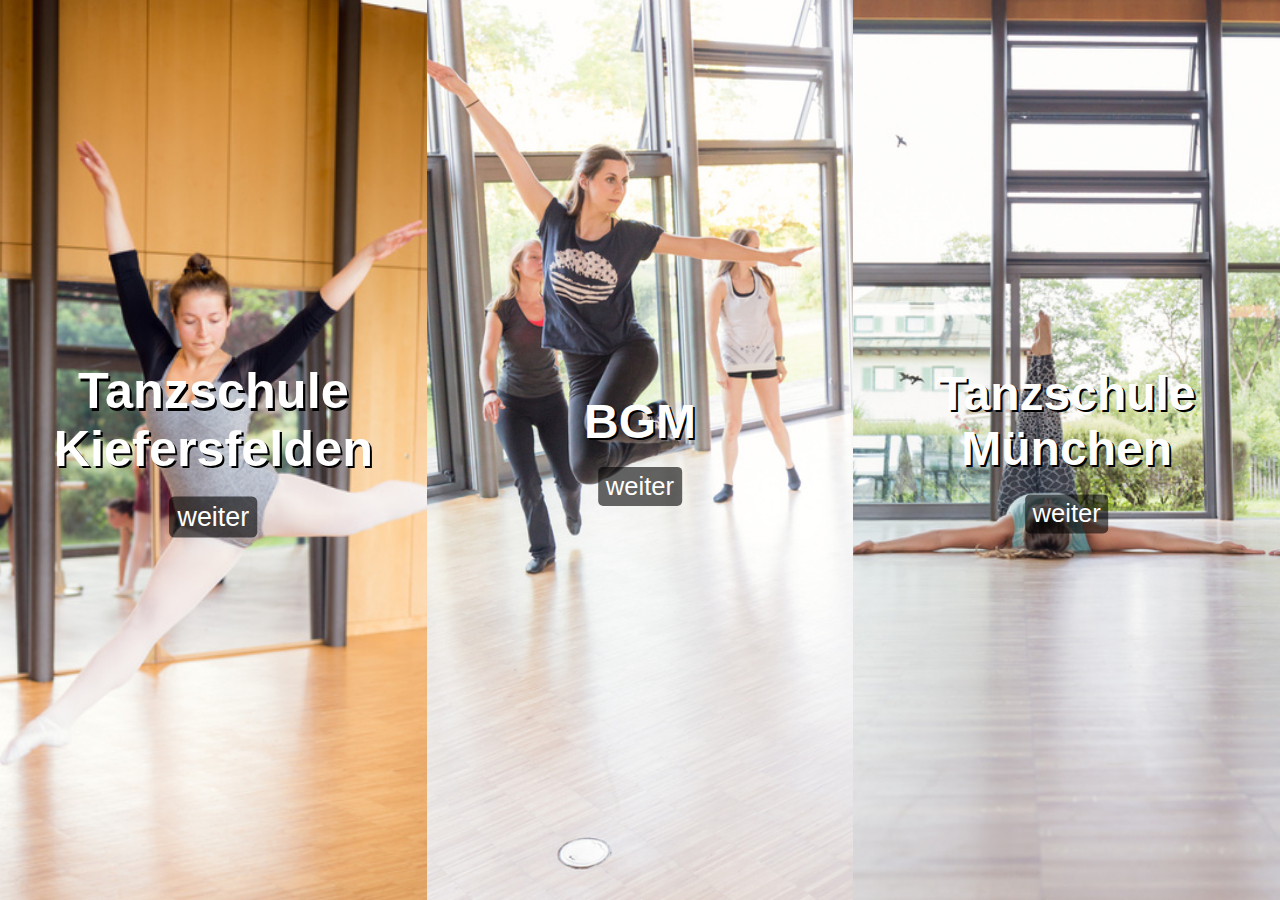
<file: uebersicht.html>
<!DOCTYPE html><html lang="en"><head><meta charset="utf-8"><meta name="viewport" content="width=device-width,initial-scale=1,shrink-to-fit=no"><meta name="theme-color" content="#000000"><link rel="manifest" href="./manifest.json"><link rel="shortcut icon" href="./favicon.ico"><title>hannah-sport.de</title><link href="./static/css/main.b300dd1d.css" rel="stylesheet"></head><body><noscript>You need to enable JavaScript to run this app.</noscript><div id="root"></div><script type="text/javascript" src="./static/js/main.1a08d4e3.js"></script></body></html>
</file>
<file: style.css>
@import url(https://fonts.googleapis.com/icon?family=Material+Icons);@import url(https://fonts.googleapis.com/css?family=Roboto:300,400,700);@import url(https://fonts.googleapis.com/css?family=Montserrat:400,300,200);@import url(https://fonts.googleapis.com/icon?family=Material+Icons);.ory-editable{margin-right:auto;margin-left:auto;padding-right:32px;padding-right:2rem;padding-right:0;padding-left:32px;padding-left:2rem;padding-left:0}.ory-row{box-sizing:border-box;display:-webkit-box;display:-ms-flexbox;display:flex;-webkit-box-flex:0;-ms-flex:0 1 auto;flex:0 1 auto;-webkit-box-orient:horizontal;-webkit-box-direction:normal;-ms-flex-direction:row;flex-direction:row;-ms-flex-wrap:wrap;flex-wrap:wrap;margin-right:-8px;margin-right:-.5rem;margin-right:0;margin-left:-8px;margin-left:-.5rem;margin-left:0;position:relative}.ory-cell-xs,.ory-cell-xs-1,.ory-cell-xs-2,.ory-cell-xs-3,.ory-cell-xs-4,.ory-cell-xs-5,.ory-cell-xs-6,.ory-cell-xs-7,.ory-cell-xs-8,.ory-cell-xs-9,.ory-cell-xs-10,.ory-cell-xs-11,.ory-cell-xs-12,.ory-cell-xs-offset-0,.ory-cell-xs-offset-1,.ory-cell-xs-offset-2,.ory-cell-xs-offset-3,.ory-cell-xs-offset-4,.ory-cell-xs-offset-5,.ory-cell-xs-offset-6,.ory-cell-xs-offset-7,.ory-cell-xs-offset-8,.ory-cell-xs-offset-9,.ory-cell-xs-offset-10,.ory-cell-xs-offset-11,.ory-cell-xs-offset-12{box-sizing:border-box;-webkit-box-flex:0;-ms-flex:0 0 auto;flex:0 0 auto;padding-right:8px;padding-right:.5rem;padding-right:0;padding-left:8px;padding-left:.5rem;padding-left:0}.ory-cell-xs{-webkit-box-flex:1;-ms-flex-positive:1;flex-grow:1;-ms-flex-preferred-size:0;flex-basis:0;width:100%}.ory-cell-xs-1{-ms-flex-preferred-size:8.33333333%;flex-basis:8.33333333%;width:8.33333333%}.ory-cell-xs-2{-ms-flex-preferred-size:16.66666667%;flex-basis:16.66666667%;width:16.66666667%}.ory-cell-xs-3{-ms-flex-preferred-size:25%;flex-basis:25%;width:25%}.ory-cell-xs-4{-ms-flex-preferred-size:33.33333333%;flex-basis:33.33333333%;width:33.33333333%}.ory-cell-xs-5{-ms-flex-preferred-size:41.66666667%;flex-basis:41.66666667%;width:41.66666667%}.ory-cell-xs-6{-ms-flex-preferred-size:50%;flex-basis:50%;width:50%}.ory-cell-xs-7{-ms-flex-preferred-size:58.33333333%;flex-basis:58.33333333%;width:58.33333333%}.ory-cell-xs-8{-ms-flex-preferred-size:66.66666667%;flex-basis:66.66666667%;width:66.66666667%}.ory-cell-xs-9{-ms-flex-preferred-size:75%;flex-basis:75%;width:75%}.ory-cell-xs-10{-ms-flex-preferred-size:83.33333333%;flex-basis:83.33333333%;width:83.33333333%}.ory-cell-xs-11{-ms-flex-preferred-size:91.66666667%;flex-basis:91.66666667%;width:91.66666667%}.ory-cell-xs-12{-ms-flex-preferred-size:100%;flex-basis:100%;width:100%}.ory-cell-xs-offset-0{margin-left:0}.ory-cell-xs-offset-1{margin-left:8.33333333%}.ory-cell-xs-offset-2{margin-left:16.66666667%}.ory-cell-xs-offset-3{margin-left:25%}.ory-cell-xs-offset-4{margin-left:33.33333333%}.ory-cell-xs-offset-5{margin-left:41.66666667%}.ory-cell-xs-offset-6{margin-left:50%}.ory-cell-xs-offset-7{margin-left:58.33333333%}.ory-cell-xs-offset-8{margin-left:66.66666667%}.ory-cell-xs-offset-9{margin-left:75%}.ory-cell-xs-offset-10{margin-left:83.33333333%}.ory-cell-xs-offset-11{margin-left:91.66666667%}.start-xs{-webkit-box-pack:start;-ms-flex-pack:start;justify-content:flex-start;text-align:start}.center-xs{-webkit-box-pack:center;-ms-flex-pack:center;justify-content:center;text-align:center}.end-xs{-webkit-box-pack:end;-ms-flex-pack:end;justify-content:flex-end;text-align:end}.top-xs{-webkit-box-align:start;-ms-flex-align:start;align-items:flex-start}.middle-xs{-webkit-box-align:center;-ms-flex-align:center;align-items:center}.bottom-xs{-webkit-box-align:end;-ms-flex-align:end;align-items:flex-end}.around-xs{-ms-flex-pack:distribute;justify-content:space-around}.between-xs{-webkit-box-pack:justify;-ms-flex-pack:justify;justify-content:space-between}.first-xs{-webkit-box-ordinal-group:0;-ms-flex-order:-1;order:-1}.last-xs{-webkit-box-ordinal-group:2;-ms-flex-order:1;order:1}@media only screen and (min-width:48em){.ory-cell-sm,.ory-cell-sm-1,.ory-cell-sm-2,.ory-cell-sm-3,.ory-cell-sm-4,.ory-cell-sm-5,.ory-cell-sm-6,.ory-cell-sm-7,.ory-cell-sm-8,.ory-cell-sm-9,.ory-cell-sm-10,.ory-cell-sm-11,.ory-cell-sm-12,.ory-cell-sm-offset-0,.ory-cell-sm-offset-1,.ory-cell-sm-offset-2,.ory-cell-sm-offset-3,.ory-cell-sm-offset-4,.ory-cell-sm-offset-5,.ory-cell-sm-offset-6,.ory-cell-sm-offset-7,.ory-cell-sm-offset-8,.ory-cell-sm-offset-9,.ory-cell-sm-offset-10,.ory-cell-sm-offset-11,.ory-cell-sm-offset-12{box-sizing:border-box;-webkit-box-flex:0;-ms-flex:0 0 auto;flex:0 0 auto;padding-right:.5rem;padding-right:0;padding-left:.5rem;padding-left:0}.ory-cell-sm{-webkit-box-flex:1;-ms-flex-positive:1;flex-grow:1;-ms-flex-preferred-size:0;flex-basis:0;width:100%}.ory-cell-sm-1{-ms-flex-preferred-size:8.33333333%;flex-basis:8.33333333%;width:8.33333333%}.ory-cell-sm-2{-ms-flex-preferred-size:16.66666667%;flex-basis:16.66666667%;width:16.66666667%}.ory-cell-sm-3{-ms-flex-preferred-size:25%;flex-basis:25%;width:25%}.ory-cell-sm-4{-ms-flex-preferred-size:33.33333333%;flex-basis:33.33333333%;width:33.33333333%}.ory-cell-sm-5{-ms-flex-preferred-size:41.66666667%;flex-basis:41.66666667%;width:41.66666667%}.ory-cell-sm-6{-ms-flex-preferred-size:50%;flex-basis:50%;width:50%}.ory-cell-sm-7{-ms-flex-preferred-size:58.33333333%;flex-basis:58.33333333%;width:58.33333333%}.ory-cell-sm-8{-ms-flex-preferred-size:66.66666667%;flex-basis:66.66666667%;width:66.66666667%}.ory-cell-sm-9{-ms-flex-preferred-size:75%;flex-basis:75%;width:75%}.ory-cell-sm-10{-ms-flex-preferred-size:83.33333333%;flex-basis:83.33333333%;width:83.33333333%}.ory-cell-sm-11{-ms-flex-preferred-size:91.66666667%;flex-basis:91.66666667%;width:91.66666667%}.ory-cell-sm-12{-ms-flex-preferred-size:100%;flex-basis:100%;width:100%}.ory-cell-sm-offset-0{margin-left:0}.ory-cell-sm-offset-1{margin-left:8.33333333%}.ory-cell-sm-offset-2{margin-left:16.66666667%}.ory-cell-sm-offset-3{margin-left:25%}.ory-cell-sm-offset-4{margin-left:33.33333333%}.ory-cell-sm-offset-5{margin-left:41.66666667%}.ory-cell-sm-offset-6{margin-left:50%}.ory-cell-sm-offset-7{margin-left:58.33333333%}.ory-cell-sm-offset-8{margin-left:66.66666667%}.ory-cell-sm-offset-9{margin-left:75%}.ory-cell-sm-offset-10{margin-left:83.33333333%}.ory-cell-sm-offset-11{margin-left:91.66666667%}.start-sm{-webkit-box-pack:start;-ms-flex-pack:start;justify-content:flex-start;text-align:start}.center-sm{-webkit-box-pack:center;-ms-flex-pack:center;justify-content:center;text-align:center}.end-sm{-webkit-box-pack:end;-ms-flex-pack:end;justify-content:flex-end;text-align:end}.top-sm{-webkit-box-align:start;-ms-flex-align:start;align-items:flex-start}.middle-sm{-webkit-box-align:center;-ms-flex-align:center;align-items:center}.bottom-sm{-webkit-box-align:end;-ms-flex-align:end;align-items:flex-end}.around-sm{-ms-flex-pack:distribute;justify-content:space-around}.between-sm{-webkit-box-pack:justify;-ms-flex-pack:justify;justify-content:space-between}.first-sm{-webkit-box-ordinal-group:0;-ms-flex-order:-1;order:-1}.last-sm{-webkit-box-ordinal-group:2;-ms-flex-order:1;order:1}}@media only screen and (min-width:64em){.ory-cell-md,.ory-cell-md-1,.ory-cell-md-2,.ory-cell-md-3,.ory-cell-md-4,.ory-cell-md-5,.ory-cell-md-6,.ory-cell-md-7,.ory-cell-md-8,.ory-cell-md-9,.ory-cell-md-10,.ory-cell-md-11,.ory-cell-md-12,.ory-cell-md-offset-0,.ory-cell-md-offset-1,.ory-cell-md-offset-2,.ory-cell-md-offset-3,.ory-cell-md-offset-4,.ory-cell-md-offset-5,.ory-cell-md-offset-6,.ory-cell-md-offset-7,.ory-cell-md-offset-8,.ory-cell-md-offset-9,.ory-cell-md-offset-10,.ory-cell-md-offset-11,.ory-cell-md-offset-12{box-sizing:border-box;-webkit-box-flex:0;-ms-flex:0 0 auto;flex:0 0 auto;padding-right:.5rem;padding-right:0;padding-left:.5rem;padding-left:0}.ory-cell-md{-webkit-box-flex:1;-ms-flex-positive:1;flex-grow:1;-ms-flex-preferred-size:0;flex-basis:0;width:100%}.ory-cell-md-1{-ms-flex-preferred-size:8.33333333%;flex-basis:8.33333333%;width:8.33333333%}.ory-cell-md-2{-ms-flex-preferred-size:16.66666667%;flex-basis:16.66666667%;width:16.66666667%}.ory-cell-md-3{-ms-flex-preferred-size:25%;flex-basis:25%;width:25%}.ory-cell-md-4{-ms-flex-preferred-size:33.33333333%;flex-basis:33.33333333%;width:33.33333333%}.ory-cell-md-5{-ms-flex-preferred-size:41.66666667%;flex-basis:41.66666667%;width:41.66666667%}.ory-cell-md-6{-ms-flex-preferred-size:50%;flex-basis:50%;width:50%}.ory-cell-md-7{-ms-flex-preferred-size:58.33333333%;flex-basis:58.33333333%;width:58.33333333%}.ory-cell-md-8{-ms-flex-preferred-size:66.66666667%;flex-basis:66.66666667%;width:66.66666667%}.ory-cell-md-9{-ms-flex-preferred-size:75%;flex-basis:75%;width:75%}.ory-cell-md-10{-ms-flex-preferred-size:83.33333333%;flex-basis:83.33333333%;width:83.33333333%}.ory-cell-md-11{-ms-flex-preferred-size:91.66666667%;flex-basis:91.66666667%;width:91.66666667%}.ory-cell-md-12{-ms-flex-preferred-size:100%;flex-basis:100%;width:100%}.ory-cell-md-offset-0{margin-left:0}.ory-cell-md-offset-1{margin-left:8.33333333%}.ory-cell-md-offset-2{margin-left:16.66666667%}.ory-cell-md-offset-3{margin-left:25%}.ory-cell-md-offset-4{margin-left:33.33333333%}.ory-cell-md-offset-5{margin-left:41.66666667%}.ory-cell-md-offset-6{margin-left:50%}.ory-cell-md-offset-7{margin-left:58.33333333%}.ory-cell-md-offset-8{margin-left:66.66666667%}.ory-cell-md-offset-9{margin-left:75%}.ory-cell-md-offset-10{margin-left:83.33333333%}.ory-cell-md-offset-11{margin-left:91.66666667%}.start-md{-webkit-box-pack:start;-ms-flex-pack:start;justify-content:flex-start;text-align:start}.center-md{-webkit-box-pack:center;-ms-flex-pack:center;justify-content:center;text-align:center}.end-md{-webkit-box-pack:end;-ms-flex-pack:end;justify-content:flex-end;text-align:end}.top-md{-webkit-box-align:start;-ms-flex-align:start;align-items:flex-start}.middle-md{-webkit-box-align:center;-ms-flex-align:center;align-items:center}.bottom-md{-webkit-box-align:end;-ms-flex-align:end;align-items:flex-end}.around-md{-ms-flex-pack:distribute;justify-content:space-around}.between-md{-webkit-box-pack:justify;-ms-flex-pack:justify;justify-content:space-between}.first-md{-webkit-box-ordinal-group:0;-ms-flex-order:-1;order:-1}.last-md{-webkit-box-ordinal-group:2;-ms-flex-order:1;order:1}}@media only screen and (min-width:75em){.ory-cell-lg,.ory-cell-lg-1,.ory-cell-lg-2,.ory-cell-lg-3,.ory-cell-lg-4,.ory-cell-lg-5,.ory-cell-lg-6,.ory-cell-lg-7,.ory-cell-lg-8,.ory-cell-lg-9,.ory-cell-lg-10,.ory-cell-lg-11,.ory-cell-lg-12,.ory-cell-lg-offset-0,.ory-cell-lg-offset-1,.ory-cell-lg-offset-2,.ory-cell-lg-offset-3,.ory-cell-lg-offset-4,.ory-cell-lg-offset-5,.ory-cell-lg-offset-6,.ory-cell-lg-offset-7,.ory-cell-lg-offset-8,.ory-cell-lg-offset-9,.ory-cell-lg-offset-10,.ory-cell-lg-offset-11,.ory-cell-lg-offset-12{box-sizing:border-box;-webkit-box-flex:0;-ms-flex:0 0 auto;flex:0 0 auto;padding-right:.5rem;padding-right:0;padding-left:.5rem;padding-left:0}.ory-cell-lg{-webkit-box-flex:1;-ms-flex-positive:1;flex-grow:1;-ms-flex-preferred-size:0;flex-basis:0;width:100%}.ory-cell-lg-1{-ms-flex-preferred-size:8.33333333%;flex-basis:8.33333333%;width:8.33333333%}.ory-cell-lg-2{-ms-flex-preferred-size:16.66666667%;flex-basis:16.66666667%;width:16.66666667%}.ory-cell-lg-3{-ms-flex-preferred-size:25%;flex-basis:25%;width:25%}.ory-cell-lg-4{-ms-flex-preferred-size:33.33333333%;flex-basis:33.33333333%;width:33.33333333%}.ory-cell-lg-5{-ms-flex-preferred-size:41.66666667%;flex-basis:41.66666667%;width:41.66666667%}.ory-cell-lg-6{-ms-flex-preferred-size:50%;flex-basis:50%;width:50%}.ory-cell-lg-7{-ms-flex-preferred-size:58.33333333%;flex-basis:58.33333333%;width:58.33333333%}.ory-cell-lg-8{-ms-flex-preferred-size:66.66666667%;flex-basis:66.66666667%;width:66.66666667%}.ory-cell-lg-9{-ms-flex-preferred-size:75%;flex-basis:75%;width:75%}.ory-cell-lg-10{-ms-flex-preferred-size:83.33333333%;flex-basis:83.33333333%;width:83.33333333%}.ory-cell-lg-11{-ms-flex-preferred-size:91.66666667%;flex-basis:91.66666667%;width:91.66666667%}.ory-cell-lg-12{-ms-flex-preferred-size:100%;flex-basis:100%;width:100%}.ory-cell-lg-offset-0{margin-left:0}.ory-cell-lg-offset-1{margin-left:8.33333333%}.ory-cell-lg-offset-2{margin-left:16.66666667%}.ory-cell-lg-offset-3{margin-left:25%}.ory-cell-lg-offset-4{margin-left:33.33333333%}.ory-cell-lg-offset-5{margin-left:41.66666667%}.ory-cell-lg-offset-6{margin-left:50%}.ory-cell-lg-offset-7{margin-left:58.33333333%}.ory-cell-lg-offset-8{margin-left:66.66666667%}.ory-cell-lg-offset-9{margin-left:75%}.ory-cell-lg-offset-10{margin-left:83.33333333%}.ory-cell-lg-offset-11{margin-left:91.66666667%}.start-lg{-webkit-box-pack:start;-ms-flex-pack:start;justify-content:flex-start;text-align:start}.center-lg{-webkit-box-pack:center;-ms-flex-pack:center;justify-content:center;text-align:center}.end-lg{-webkit-box-pack:end;-ms-flex-pack:end;justify-content:flex-end;text-align:end}.top-lg{-webkit-box-align:start;-ms-flex-align:start;align-items:flex-start}.middle-lg{-webkit-box-align:center;-ms-flex-align:center;align-items:center}.bottom-lg{-webkit-box-align:end;-ms-flex-align:end;align-items:flex-end}.around-lg{-ms-flex-pack:distribute;justify-content:space-around}.between-lg{-webkit-box-pack:justify;-ms-flex-pack:justify;justify-content:space-between}.first-lg{-webkit-box-ordinal-group:0;-ms-flex-order:-1;order:-1}.last-lg{-webkit-box-ordinal-group:2;-ms-flex-order:1;order:1}}.ory-row-has-floating-children{display:block!important}.ory-row-is-hovering-this:before{content:" ";position:absolute;background:#000;display:block;background:rgba(0,0,0,.87);z-index:2}.ory-row-is-hovering-above:before{top:0;height:4px;width:100%}.ory-row-is-hovering-below:before{bottom:0;height:4px;width:100%}.ory-row-is-hovering-left-of:before{top:0;left:0;bottom:0;width:4px}.ory-row-is-hovering-right-of:before{top:0;right:0;bottom:0;width:4px}.ory-editable{position:relative;box-sizing:border-box;display:-ms-flexbox;display:-webkit-box;display:flex;-ms-flex:0 1 auto;-webkit-box-flex:0;flex:0 1 auto;-ms-flex-direction:row;-webkit-box-orient:horizontal;-webkit-box-direction:normal;flex-direction:row;-ms-flex-wrap:wrap;flex-wrap:wrap;-webkit-box-align:stretch;-ms-flex-align:stretch;align-items:stretch}.ory-cell-draggable{cursor:move;position:relative;transition:opacity .2s ease}.ory-cell-draggable-overlay{position:absolute;top:0;left:0;bottom:0;right:0;z-index:3;cursor:move;border:1px solid transparent;transition:all .4s ease}.ory-cell-draggable-overlay:hover{background:rgba(0,0,0,.26);border:1px solid hsla(0,0%,100%,.54);background-blend-mode:screen}.ory-cell-draggable-overlay-description{text-align:center;display:block;color:rgba(0,0,0,.97);max-width:100%}.ory-cell-draggable-overlay-description span{opacity:0;text-align:center;color:rgba(0,0,0,.97);max-width:90%;display:inline-block;padding:8px 22px;margin:0 auto;border-radius:0 0 12px 12px;text-transform:uppercase;font-size:75%;letter-spacing:.15em;background:hsla(0,0%,100%,0);transition:all .4s ease}.ory-cell-draggable-overlay:hover .ory-cell-draggable-overlay-description span{background:hsla(0,0%,100%,.95);opacity:1}.ory-cell-draggable-overlay.ory-cell-draggable-leaf{z-index:3}.ory-cell-draggable-inline-left.ory-cell-draggable-overlay,.ory-cell-draggable-inline-right.ory-cell-draggable-overlay{float:left;z-index:4}.ory-cell-draggable-is-dragging{opacity:.4;outline:none}.ory-cell-droppable{position:relative}.ory-cell-droppable-is-over-current:before{content:" ";display:block;position:absolute;z-index:1;background:rgba(0,0,0,.87)}.ory-cell-droppable-is-over-above:before,.ory-cell-droppable-is-over-below:before{border-left:0;border-right:0}.ory-cell-droppable-is-over-left-of:before,.ory-cell-droppable-is-over-right-of:before{border-top:0;border-bottom:0}.ory-cell-droppable-is-over-above:before{top:0;left:0;right:0;height:4px;border-left:0;border-right:0}.ory-cell-droppable-leaf.ory-cell-droppable-is-over-above:before{height:4px}.ory-cell-droppable-is-over-below:before{bottom:0;left:0;right:0;height:4px}.ory-cell-droppable-leaf.ory-cell-droppable-is-over-below:before{height:4px}.ory-cell-droppable-is-over-left-of:before{top:0;left:0;bottom:0;width:4px}.ory-cell-droppable-leaf.ory-cell-droppable-is-over-left-of:before{width:4px}.ory-cell-droppable-is-over-right-of:before{top:0;right:0;bottom:0;width:4px}.ory-cell-droppable-leaf.ory-cell-droppable-is-over-right-of:before{width:4px}.ory-cell-droppable-is-over-inline-left:before,.ory-cell-droppable-is-over-inline-right:before{top:0;width:50%;height:36%;max-height:128px;background-color:#e0e0e0;border:1px solid rgba(0,0,0,.26)}.ory-cell-droppable-is-over-inline-left:before{left:0}.ory-cell-droppable-is-over-inline-right:before{right:0}.ory-cell-empty{background-color:red;padding:8px;margin:2px;overflow:hidden}.ory-cell-empty strong{margin:0 auto}.ory-cell-empty code{overflow:scroll}@-webkit-keyframes oryCellResizeableAnimate{0%{background-color:rgba(0,0,0,.26);top:45%;bottom:45%}50%{background-color:rgba(0,0,0,.12);top:0;bottom:0}to{background-color:rgba(0,0,0,.87);top:45%;bottom:45%}}@keyframes oryCellResizeableAnimate{0%{background-color:rgba(0,0,0,.26);top:45%;bottom:45%}50%{background-color:rgba(0,0,0,.12);top:0;bottom:0}to{background-color:rgba(0,0,0,.87);top:45%;bottom:45%}}.ory-cell-resizable-inline-right>.react-resizable-handle{left:-4px}.ory-cell-resizable.react-resizable>.react-resizable-handle{position:absolute;z-index:5;width:4px;top:0;bottom:0;right:-2px;cursor:e-resize}.ory-cell-resizable.react-resizable>.react-resizable-handle:after{content:" ";background-color:rgba(0,0,0,.87);position:absolute;top:45%;bottom:45%;left:0;right:0;transition:all .2s linear;-webkit-animation-name:oryCellResizeableAnimate;animation-name:oryCellResizeableAnimate;-webkit-animation-iteration-count:1;animation-iteration-count:1;-webkit-animation-timing-function:ease;animation-timing-function:ease;-webkit-animation-duration:.8s;animation-duration:.8s}.ory-cell-resizable.react-resizable>.react-resizable-handle:active:after,.ory-cell-resizable.react-resizable>.react-resizable-handle:hover:after{background-color:#000;top:0;bottom:0}.ory-cell-inline-left{float:left}.ory-cell-inline-right{float:right}.ory-cell-has-inline-neighbour{float:none;width:100%}.ory-cell{position:relative}.ory-cell-bring-to-front{z-index:1}.ory-cell-resizing-overlay:after{content:" ";z-index:4;position:absolute;top:0;left:0;right:0;bottom:0}.ory-plugins-content-slate-inline-toolbar{position:absolute;z-index:1;top:-10000px;left:-10000px;margin-top:-6px;opacity:0;background-color:#212121;border-radius:4px;transition:opacity .75s}.ory-plugins-content-slate-paragraph-placeholder{font-style:italic;color:rgba(0,0,0,.54)}.ory-plugins-content-spacer{border:1px dashed rgba(0,0,0,.26);border-bottom:none;position:relative}.ory-plugins-content-spacer-read-only{border-color:transparent!important}.ory-plugins-content-spacer>.react-resizable>.react-resizable-handle:before,.ory-plugins-content-spacer>.react-resizable>.react-resizable-handle:hover:before{content:" ";position:absolute;text-align:center;width:100%;bottom:0;right:0;cursor:n-resize;line-height:12px;font-size:1.5em;height:24px}.ory-plugins-content-video-placeholder{position:relative;width:100%;text-align:center}.ory-plugins-content-divider{background-color:#eee;width:100%;height:2px;border-color:#eee}.ory-plugins-content-image{width:100%}.ory-plugins-content-image-placeholder{position:relative;width:100%;text-align:center}.spoiler-toggle{display:-webkit-box;display:-ms-flexbox;display:flex;-webkit-box-pack:justify;-ms-flex-pack:justify;justify-content:space-between;-webkit-box-align:center;-ms-flex-align:center;align-items:center;word-break:break-all;cursor:pointer}.spoiler-toggle .spoiler-toggle-title{display:inline-block;-webkit-box-flex:1;-ms-flex-positive:1;flex-grow:1;-webkit-user-select:none;-moz-user-select:none;-ms-user-select:none;user-select:none}.spoiler-toggle .spoiler-toggle-chevron{margin:12px;width:1.5em;height:1.5em;-webkit-transform:rotate(90deg);transform:rotate(90deg)}.spoiler-toggle.spoiler-toggle-closed .spoiler-toggle-chevron{-webkit-transform:rotate(0deg);transform:rotate(0deg)}.spoiler-main{overflow:hidden;max-height:2000px;transition:max-height .5s cubic-bezier(1,0,1,0)}.spoiler-main.spoiler-main-closed{max-height:0;transition:max-height .5s cubic-bezier(0,1,0,1)}@charset "UTF-8";a,abbr,acronym,address,applet,article,aside,audio,b,big,blockquote,body,canvas,caption,center,cite,code,dd,del,details,dfn,div,dl,dt,em,embed,fieldset,figcaption,figure,footer,form,h1,h2,h3,h4,h5,h6,header,hgroup,html,i,iframe,img,ins,kbd,label,legend,li,mark,menu,nav,object,ol,output,p,pre,q,ruby,s,samp,section,small,span,strike,strong,sub,summary,sup,table,tbody,td,tfoot,th,thead,time,tr,tt,u,ul,var,video{margin:0;padding:0;border:0;font-size:100%;font:inherit;vertical-align:baseline}article,aside,details,figcaption,figure,footer,header,hgroup,menu,nav,section{display:block}body{line-height:1}ol,ul{list-style:none}blockquote,q{quotes:none}blockquote:after,blockquote:before,q:after,q:before{content:"";content:none}table{border-collapse:collapse;border-spacing:0}body{-webkit-text-size-adjust:none}body{font-size:100%}body,caption,fieldset,h1,h2,h3,h4,h5,h6,input,legend,option,select,td,textarea,th{font-size-adjust:.5}.editable-area blockquote,.editable-area h1,.editable-area h2,.editable-area h3,.editable-area h4,.editable-area h5,.editable-area h6,.editable-area p,.editable-area pre{margin:1em 0 .5em}.editable-area blockquote:first-child,.editable-area h1:first-child,.editable-area h2:first-child,.editable-area h3:first-child,.editable-area h4:first-child,.editable-area h5:first-child,.editable-area h6:first-child,.editable-area p:first-child,.editable-area pre:first-child{margin-top:0}.editable-area blockquote:last-child,.editable-area h1:last-child,.editable-area h2:last-child,.editable-area h3:last-child,.editable-area h4:last-child,.editable-area h5:last-child,.editable-area h6:last-child,.editable-area p:last-child,.editable-area pre:last-child{margin-bottom:0}.editable-area li{margin:1em 0}.editable-area body{font-size:1em;line-height:1.25em}.editable-area em{font-style:italic}.editable-area strong{font-weight:700}.editable-area h1 strong,.editable-area h2 strong,.editable-area h3 strong,.editable-area h4 strong,.editable-area h5 strong,.editable-area h6 strong{font-weight:800}@media only screen and (max-width:64em) and (min-width:48em){.editable-area body{font-size:1em;line-height:1.375em}}.editable-area h1{margin:1em 0 .5em;font-size:2em;line-height:1.25em}.editable-area h1:first-child{margin-top:0}@media only screen and (max-width:64em) and (min-width:48em){.editable-area h1{font-size:2.5em;line-height:1.125;font-size:3em;line-height:1.05}}.editable-area h2{margin:.8em 0 .5em;font-size:1.625em;line-height:1.15384615}@media only screen and (max-width:64em) and (min-width:48em){.editable-area h2{font-size:2em;line-height:1.25em}}@media only screen and (max-width:48em){.editable-area h2{font-size:2.25em;line-height:1.25em}}.editable-area h3{margin:.8em 0 .5em;font-size:1.375em;line-height:1.13636364}@media only screen and (max-width:64em) and (min-width:48em){.editable-area h3{font-size:1.5em;line-height:1.25em}}@media only screen and (max-width:48em){.editable-area h3{font-size:1.75em;line-height:1.25em}}.editable-area h4{margin:.8em 0 .5em;font-size:1.125em;line-height:1.11111111}@media only screen and (max-width:64em) and (min-width:48em){.editable-area h4{line-height:1.25em}}@media only screen and (max-width:48em){.editable-area h4{line-height:1.25em}}.editable-area h5{margin:.8em 0 .5em;font-size:1.085em;line-height:1.055}@media only screen and (max-width:64em) and (min-width:48em){.editable-area h5{line-height:1.25em}}@media only screen and (max-width:48em){.editable-area h5{line-height:1.25em}}.editable-area h6{margin:.8em 0 .5em;font-size:1.055em;line-height:1.005}@media only screen and (max-width:64em) and (min-width:48em){.editable-area h6{line-height:1.25em}}@media only screen and (max-width:48em){.editable-area h6{line-height:1.25em}}.editable-area blockquote{font-size:1em;font-style:italic;padding:0 2.5em}.ory-cell-leaf{margin:12px}.ory-plugins-content-divider{background-color:#aaa;width:100%;height:2px;border:none}.ory-plugins-content-image{max-width:100%;width:auto}.editable-area code,.editable-area pre{font-family:monospace;border-radius:.3em;padding:.4em}.editable-area code{display:inline;margin:0 .5em;white-space:pre}.editable-area pre{display:block;margin:1em}.editable-area ol,.editable-area ul{margin:0;list-style-type:outside}.editable-area li{margin:1em 0 1em 1em}.editable-area ol{list-style-type:decimal}.editable-area ul{list-style-type:disc}nav.menu-sticky-top{position:relative;padding-top:1px;-webkit-user-select:none;-moz-user-select:none;-ms-user-select:none;user-select:none;text-transform:uppercase;background:transparent}nav.menu-sticky-top .menu-sticky-top-nav{z-index:1;transition:all .3s ease}nav.menu-sticky-top .menu-sticky-top-nav .menu-sticky-top-nav-responsive-toggle{display:none}nav.menu-sticky-top .menu-sticky-top-nav .menu-sticky-top-nav-inner{padding:0 5%;position:relative}nav.menu-sticky-top .menu-sticky-top-nav.sticky,nav.menu-sticky-top .menu-sticky-top-nav:hover{background:rgba(0,0,0,.54)}nav.menu-sticky-top .menu-sticky-top-nav.sticky ul li ul,nav.menu-sticky-top .menu-sticky-top-nav:hover ul li ul{display:none;margin:1em 0 0;padding:0 .75em;float:left;-webkit-transform:translate(-.75em);transform:translate(-.75em);transition:all .3s ease}nav.menu-sticky-top .menu-sticky-top-nav.sticky ul li ul li,nav.menu-sticky-top .menu-sticky-top-nav:hover ul li ul li{white-space:nowrap;display:block;padding:0}nav.menu-sticky-top .menu-sticky-top-nav.sticky ul li:hover ul,nav.menu-sticky-top .menu-sticky-top-nav:hover ul li:hover ul{display:block;position:absolute;z-index:1;background:rgba(0,0,0,.54)}nav.menu-sticky-top .menu-sticky-top-nav.sticky ul li:hover ul ul,nav.menu-sticky-top .menu-sticky-top-nav:hover ul li:hover ul ul{margin:0;padding:0;display:none;-webkit-transform:none;-webkit-transform:initial;transform:none}nav.menu-sticky-top .menu-sticky-top-nav.sticky ul li:hover ul ul :first-child,nav.menu-sticky-top .menu-sticky-top-nav:hover ul li:hover ul ul :first-child{margin-top:3.2px;margin-top:.2rem}nav.menu-sticky-top .menu-sticky-top-nav.sticky ul li:hover ul ul :last-child,nav.menu-sticky-top .menu-sticky-top-nav:hover ul li:hover ul ul :last-child{margin-bottom:3.2px;margin-bottom:.2rem}nav.menu-sticky-top .menu-sticky-top-nav.sticky ul li:hover ul ul ul,nav.menu-sticky-top .menu-sticky-top-nav:hover ul li:hover ul ul ul{display:none}nav.menu-sticky-top .menu-sticky-top-nav.sticky ul li:hover ul input:checked~ul,nav.menu-sticky-top .menu-sticky-top-nav:hover ul li:hover ul input:checked~ul{display:-webkit-box;display:-ms-flexbox;display:flex;margin:0 0 0 .5em;position:relative;background:none}nav.menu-sticky-top .menu-sticky-top-nav.sticky ul li input:checked~label,nav.menu-sticky-top .menu-sticky-top-nav:hover ul li input:checked~label{color:#90a4ae}nav.menu-sticky-top .menu-sticky-top-nav .menu-sticky-top-brand{height:1em}nav.menu-sticky-top .menu-sticky-top-nav .menu-sticky-top-brand,nav.menu-sticky-top .menu-sticky-top-nav .menu-sticky-top-brand a,nav.menu-sticky-top .menu-sticky-top-nav .menu-sticky-top-brand a:active,nav.menu-sticky-top .menu-sticky-top-nav .menu-sticky-top-brand a:visited{font-weight:200;color:#fff;margin:0;padding:1em 0;letter-spacing:.2em;text-decoration:none;transition:color .2s ease}nav.menu-sticky-top .menu-sticky-top-nav .menu-sticky-top-brand a:hover{color:#bbb}nav.menu-sticky-top .menu-sticky-top-nav .menu-sticky-top-brand img{height:3em;width:auto;margin-top:-.5em}nav.menu-sticky-top .menu-sticky-top-nav ul{margin:0;padding:0;list-style:none;float:right}nav.menu-sticky-top .menu-sticky-top-nav ul li{display:inline-block;padding:1em 0}nav.menu-sticky-top .menu-sticky-top-nav ul li a,nav.menu-sticky-top .menu-sticky-top-nav ul li a:active,nav.menu-sticky-top .menu-sticky-top-nav ul li a:focus,nav.menu-sticky-top .menu-sticky-top-nav ul li a:hover,nav.menu-sticky-top .menu-sticky-top-nav ul li a:visited{text-decoration:none;padding:.25em .75em;transition:color .3s ease}nav.menu-sticky-top .menu-sticky-top-nav ul li a,nav.menu-sticky-top .menu-sticky-top-nav ul li a:visited{color:#fafafa}nav.menu-sticky-top .menu-sticky-top-nav ul li a:active,nav.menu-sticky-top .menu-sticky-top-nav ul li a:hover{color:#90a4ae}nav.menu-sticky-top .menu-sticky-top-nav ul li a.active,nav.menu-sticky-top .menu-sticky-top-nav ul li a.active:active,nav.menu-sticky-top .menu-sticky-top-nav ul li a.active:hover{color:#90a4ae}nav.menu-sticky-top .menu-sticky-top-nav ul li label{cursor:pointer}nav.menu-sticky-top .menu-sticky-top-nav ul li input,nav.menu-sticky-top .menu-sticky-top-nav ul li ul{display:none}@media only screen and (max-width:64em){nav.menu-sticky-top .menu-sticky-top-nav .menu-sticky-top-nav-inner li{transition:all .3s ease}nav.menu-sticky-top .menu-sticky-top-nav .menu-sticky-top-nav-inner li:not(:first-child){float:right;display:none}nav.menu-sticky-top .menu-sticky-top-nav.is-expanded{background:rgba(0,0,0,.87);overflow:hidden}nav.menu-sticky-top .menu-sticky-top-nav ul li:hover ul{position:relative!important;float:none!important;background:none!important}nav.menu-sticky-top .menu-sticky-top-nav .menu-sticky-top-nav-inner.is-expanded li{float:none;display:block;text-align:right}nav.menu-sticky-top .menu-sticky-top-nav .menu-sticky-top-nav-responsive-toggle{display:block}}
/*!
  Ionicons, v2.0.0
  Created by Ben Sperry for the Ionic Framework, http://ionicons.com/
  https://twitter.com/benjsperry  https://twitter.com/ionicframework
  MIT License: https://github.com/driftyco/ionicons

  Android-style icons originally built by Google’s
  Material Design Icons: https://github.com/google/material-design-icons
  used under CC BY http://creativecommons.org/licenses/by/4.0/
  Modified icons to fit ionicon’s grid from original.
*/@font-face{font-family:Ionicons;src:url("https://cdnjs.cloudflare.com/ajax/libs/ionicons/2.0.1/fonts/ionicons.eot?v=2.0.0");src:url("https://cdnjs.cloudflare.com/ajax/libs/ionicons/2.0.1/fonts/ionicons.eot?v=2.0.0#iefix") format("embedded-opentype"),url("https://cdnjs.cloudflare.com/ajax/libs/ionicons/2.0.1/fonts/ionicons.ttf?v=2.0.0") format("truetype"),url("https://cdnjs.cloudflare.com/ajax/libs/ionicons/2.0.1/fonts/ionicons.woff?v=2.0.0") format("woff"),url("https://cdnjs.cloudflare.com/ajax/libs/ionicons/2.0.1/fonts/ionicons.svg?v=2.0.0#Ionicons") format("svg");font-weight:400;font-style:normal}.image-gallery-fullscreen-button:before,.image-gallery-left-nav:before,.image-gallery-play-button:before,.image-gallery-right-nav:before{display:inline-block;font-family:Ionicons;speak:none;font-style:normal;font-weight:400;-webkit-font-feature-settings:normal;font-feature-settings:normal;font-variant:normal;text-transform:none;text-rendering:auto;line-height:1;-webkit-font-smoothing:antialiased;-moz-osx-font-smoothing:grayscale}.image-gallery{-webkit-user-select:none;-moz-user-select:none;-ms-user-select:none;-o-user-select:none;user-select:none;-webkit-tap-highlight-color:transparent}.image-gallery.fullscreen-modal{background:#000;bottom:0;height:100%;left:0;position:fixed;right:0;top:0;width:100%;z-index:5}.image-gallery.fullscreen-modal .image-gallery-content{top:50%;-webkit-transform:translateY(-50%);transform:translateY(-50%)}.image-gallery-content{position:relative;line-height:0;top:0}.image-gallery-content.fullscreen,.image-gallery-content.fullscreen .image-gallery-slide{background:#000}.image-gallery-slide-wrapper{position:relative}.image-gallery-slide-wrapper.left,.image-gallery-slide-wrapper.right{display:inline-block;width:calc(100% - 113px)}@media (max-width:768px){.image-gallery-slide-wrapper.left,.image-gallery-slide-wrapper.right{width:calc(100% - 84px)}}.image-gallery-fullscreen-button,.image-gallery-left-nav,.image-gallery-play-button,.image-gallery-right-nav{-webkit-appearance:none;-moz-appearance:none;appearance:none;background-color:transparent;border:0;cursor:pointer;outline:none;position:absolute;z-index:4}.image-gallery-fullscreen-button:before,.image-gallery-left-nav:before,.image-gallery-play-button:before,.image-gallery-right-nav:before{color:#fff;line-height:.7;text-shadow:0 2px 2px #1a1a1a;transition:color .2s ease-out}.image-gallery-fullscreen-button:hover:before,.image-gallery-left-nav:hover:before,.image-gallery-play-button:hover:before,.image-gallery-right-nav:hover:before{color:#337ab7}@media (max-width:768px){.image-gallery-fullscreen-button:hover:before,.image-gallery-left-nav:hover:before,.image-gallery-play-button:hover:before,.image-gallery-right-nav:hover:before{color:#fff}}.image-gallery-fullscreen-button,.image-gallery-play-button{bottom:0}.image-gallery-fullscreen-button:before,.image-gallery-play-button:before{font-size:2.7em;padding:15px 20px;text-shadow:0 1px 1px #1a1a1a}@media (max-width:768px){.image-gallery-fullscreen-button:before,.image-gallery-play-button:before{font-size:2.4em}}@media (max-width:480px){.image-gallery-fullscreen-button:before,.image-gallery-play-button:before{font-size:2em}}.image-gallery-fullscreen-button:hover:before,.image-gallery-play-button:hover:before{color:#fff;-webkit-transform:scale(1.1);transform:scale(1.1)}@media (max-width:768px){.image-gallery-fullscreen-button:hover:before,.image-gallery-play-button:hover:before{-webkit-transform:none;transform:none}}.image-gallery-fullscreen-button{right:0}.image-gallery-fullscreen-button:before{content:"\F386"}.image-gallery-fullscreen-button.active:before{content:"\F37D"}.image-gallery-fullscreen-button.active:hover:before{-webkit-transform:scale(.9);transform:scale(.9)}.image-gallery-play-button{left:0}.image-gallery-play-button:before{content:"\F488"}.image-gallery-play-button.active:before{content:"\F478"}.image-gallery-left-nav,.image-gallery-right-nav{color:#fff;font-size:5em;padding:50px 15px;top:50%;-webkit-transform:translateY(-50%);transform:translateY(-50%)}.image-gallery-left-nav[disabled],.image-gallery-right-nav[disabled]{cursor:disabled;opacity:.6;pointer-events:none}@media (max-width:768px){.image-gallery-left-nav,.image-gallery-right-nav{font-size:3.4em}}@media (max-width:480px){.image-gallery-left-nav,.image-gallery-right-nav{font-size:2.4em}}.image-gallery-left-nav{left:0}.image-gallery-left-nav:before{content:"\F3D2"}.image-gallery-right-nav{right:0}.image-gallery-right-nav:before{content:"\F3D3"}.image-gallery-slides{line-height:0;overflow:hidden;position:relative;white-space:nowrap}.image-gallery-slide{background:#fff;left:0;position:absolute;top:0;width:100%}.image-gallery-slide.center{position:relative}.image-gallery-slide img{width:100%}.image-gallery-slide .image-gallery-description{background:rgba(0,0,0,.4);bottom:70px;color:#fff;left:0;line-height:1;padding:10px 20px;position:absolute;white-space:normal}@media (max-width:768px){.image-gallery-slide .image-gallery-description{bottom:45px;font-size:.8em;padding:8px 15px}}.image-gallery-bullets{bottom:20px;left:0;margin:0 auto;position:absolute;right:0;width:80%;z-index:4}.image-gallery-bullets .image-gallery-bullets-container{margin:0;padding:0;text-align:center}.image-gallery-bullets .image-gallery-bullet{-webkit-appearance:none;-moz-appearance:none;appearance:none;background-color:transparent;border:1px solid #fff;border-radius:50%;box-shadow:0 1px 0 #1a1a1a;cursor:pointer;display:inline-block;margin:0 5px;outline:none;padding:5px}@media (max-width:768px){.image-gallery-bullets .image-gallery-bullet{margin:0 3px;padding:3px}}@media (max-width:480px){.image-gallery-bullets .image-gallery-bullet{padding:2.7px}}.image-gallery-bullets .image-gallery-bullet.active{background:#fff}.image-gallery-thumbnails-wrapper{position:relative}.image-gallery-thumbnails-wrapper.left,.image-gallery-thumbnails-wrapper.right{display:inline-block;vertical-align:top;width:108px}@media (max-width:768px){.image-gallery-thumbnails-wrapper.left,.image-gallery-thumbnails-wrapper.right{width:81px}}.image-gallery-thumbnails-wrapper.left .image-gallery-thumbnails,.image-gallery-thumbnails-wrapper.right .image-gallery-thumbnails{height:100%;width:100%;left:0;padding:0;position:absolute;top:0}.image-gallery-thumbnails-wrapper.left .image-gallery-thumbnails .image-gallery-thumbnail,.image-gallery-thumbnails-wrapper.right .image-gallery-thumbnails .image-gallery-thumbnail{display:block;margin-right:0;padding:0}.image-gallery-thumbnails-wrapper.left{margin-right:5px}@media (max-width:768px){.image-gallery-thumbnails-wrapper.left{margin-right:3px}}.image-gallery-thumbnails-wrapper.right{margin-left:5px}@media (max-width:768px){.image-gallery-thumbnails-wrapper.right{margin-left:3px}}.image-gallery-thumbnails{overflow:hidden;padding:5px 0}@media (max-width:768px){.image-gallery-thumbnails{padding:3px 0}}.image-gallery-thumbnails .image-gallery-thumbnails-container{cursor:pointer;text-align:center;transition:-webkit-transform .45s ease-out;transition:transform .45s ease-out;transition:transform .45s ease-out,-webkit-transform .45s ease-out;white-space:nowrap}.image-gallery-thumbnail{display:inline-block;margin-right:5px;border:4px solid transparent;transition:border .3s ease-out;width:100px}@media (max-width:768px){.image-gallery-thumbnail{border:3px solid transparent;width:75px}}.image-gallery-thumbnail img{vertical-align:middle;width:100%}.image-gallery-thumbnail.active{border:4px solid #337ab7}@media (max-width:768px){.image-gallery-thumbnail.active{border:3px solid #337ab7}}.image-gallery-thumbnail-label{color:#1a1a1a;font-size:1em}@media (max-width:768px){.image-gallery-thumbnail-label{font-size:.8em}}.image-gallery-index{background:rgba(0,0,0,.4);color:#fff;line-height:1;padding:10px 20px;position:absolute;right:0;top:0;z-index:4}@media (max-width:768px){.image-gallery-index{font-size:.8em;padding:5px 10px}}.ory-content-plugin-hover-settings{transition:all .25s ease-in-out;position:absolute;cursor:pointer;left:0;top:0;right:0;bottom:0}.ory-content-plugin-hover-settings svg{transition:inherit;fill:transparent;position:relative;top:50%;left:50%;-webkit-transform:translate(-50%,-50%);transform:translate(-50%,-50%);width:50%;height:50%}.ory-content-plugin-hover-settings:hover{left:-6px;top:-6px;right:-6px;bottom:-6px;background-color:rgba(0,0,0,.5)}.ory-content-plugin-hover-settings:hover svg{fill:#fff;width:65%;height:65%}.ory-content-plugin-gallery{position:relative}.spoiler-toggle{display:-webkit-box;display:-ms-flexbox;display:flex;-webkit-box-pack:justify;-ms-flex-pack:justify;justify-content:space-between;-webkit-box-align:center;-ms-flex-align:center;align-items:center;word-break:break-all;cursor:pointer}.spoiler-toggle .spoiler-toggle-title{display:inline-block;-webkit-box-flex:1;-ms-flex-positive:1;flex-grow:1;-webkit-user-select:none;-moz-user-select:none;-ms-user-select:none;user-select:none}.spoiler-toggle .spoiler-toggle-chevron{margin:12px;width:1.5em;height:1.5em;-webkit-transform:rotate(90deg);transform:rotate(90deg)}.spoiler-toggle.spoiler-toggle-closed .spoiler-toggle-chevron{-webkit-transform:rotate(0deg);transform:rotate(0deg)}.spoiler-main{overflow:hidden;max-height:2000px;transition:max-height .5s cubic-bezier(1,0,1,0)}.spoiler-main.spoiler-main-closed{max-height:0;transition:max-height .5s cubic-bezier(0,1,0,1)}.ory-content-plugin-soundcloud{position:relative}body,li,p{font-family:Roboto,sans-serif}body{line-height:1.8em;letter-spacing:.015em;font-weight:300;font-size:1.15em;font-style:normal}.vipin-main{background-color:#fff;color:#1e1e1e}.vipin-main h1,.vipin-main h2,.vipin-main h3,.vipin-main h4,.vipin-main h5,.vipin-main h6{-webkit-hyphens:auto;-ms-hyphens:auto;hyphens:auto}.vipin-main h1,.vipin-main h1 *,.vipin-main h2,.vipin-main h2 *,.vipin-main h3,.vipin-main h3 *,.vipin-main h4,.vipin-main h4 *,.vipin-main h5,.vipin-main h5 *,.vipin-main h6,.vipin-main h6 *{font-family:Montserrat,sans-serif;font-weight:300}.vipin-main h4,.vipin-main h4 *,.vipin-main h5,.vipin-main h5 *,.vipin-main h6,.vipin-main h6 *{font-weight:400}.vipin-main a,.vipin-main a:visited{color:#6c8a7f;transition:color .2s ease;text-decoration:underline}.vipin-main a:active,.vipin-main a:hover,.vipin-main a:visited:active,.vipin-main a:visited:hover{color:#1e1e1e}.vipin-main .ory-layout-plugin-section .ory-layout-plugin-section-inner{position:relative;max-width:960px;margin:0 auto;padding:100px 8%}.vipin-main .ory-layout-plugin-section-white,.vipin-main .ory-layout-plugin-section-white-arrow{background-color:#fff}.vipin-main .ory-layout-plugin-section-grey,.vipin-main .ory-layout-plugin-section-grey-arrow{background-color:#eee}.vipin-main .ory-layout-plugin-section-grey-arrow:after,.vipin-main .ory-layout-plugin-section-white-arrow:after{content:"chevron_right";font-family:Material Icons;position:absolute;bottom:0;left:50%;-webkit-transform:rotate(90deg) translate(50%,50%);transform:rotate(90deg) translate(50%,50%);color:#9e9e9e;font-size:2em;width:1em;height:1em;line-height:1em;background-color:#e0e0e0;border-radius:100%;z-index:1;-webkit-font-feature-settings:"liga","clig","liga","clig";font-feature-settings:"liga","clig","liga","clig","liga","clig";-webkit-font-variant-ligatures:common-ligatures;font-variant-ligatures:common-ligatures}.vipin-main code,.vipin-main pre{background-color:#e0e0e0;color:#1e1e1e;border-radius:.3em;padding:.4em;margin:1em}.vipin-main code,.vipin-main code *,.vipin-main pre,.vipin-main pre *{font-family:monospace}.vipin-main code{padding:.3em .6em;margin:.3em}.vipin-main pre>code{display:block;white-space:pre}.vipin-main h1 a,.vipin-main h1 a *,.vipin-main h2 a,.vipin-main h2 a *,.vipin-main h3 a,.vipin-main h3 a *,.vipin-main h4 a,.vipin-main h4 a *,.vipin-main h5 a,.vipin-main h5 a *,.vipin-main h6 a,.vipin-main h6 a *{text-decoration:none}.vipin-main table{text-align:center;width:100%;font-size:.8em}.vipin-main table tr:first-child{font-weight:700;background-color:#bdbdbd}.vipin-main table tr:nth-child(2n+2){background-color:#fff}.vipin-main table tr:nth-child(2n+3){background-color:#eee}.vipin-main table td{padding:.5em;border:1px solid #000}.vipin .vipin-header{color:#eee}.vipin .vipin-header .vipin-header-content{text-align:center;padding:9% 8%;font-weight:400}.vipin .vipin-header .vipin-header-content *{margin:.2em 0;line-height:1.5em;color:hsla(0,0%,100%,.74)}.vipin .vipin-header .vipin-header-content h1,.vipin .vipin-header .vipin-header-content h2,.vipin .vipin-header .vipin-header-content h3,.vipin .vipin-header .vipin-header-content h4,.vipin .vipin-header .vipin-header-content h5,.vipin .vipin-header .vipin-header-content h6{-webkit-hyphens:auto;-ms-hyphens:auto;hyphens:auto}.vipin .vipin-header .vipin-header-content h1,.vipin .vipin-header .vipin-header-content h1 span,.vipin .vipin-header .vipin-header-content h2,.vipin .vipin-header .vipin-header-content h2 span,.vipin .vipin-header .vipin-header-content h3,.vipin .vipin-header .vipin-header-content h3 span,.vipin .vipin-header .vipin-header-content h4,.vipin .vipin-header .vipin-header-content h4 span,.vipin .vipin-header .vipin-header-content h5,.vipin .vipin-header .vipin-header-content h5 span,.vipin .vipin-header .vipin-header-content h6,.vipin .vipin-header .vipin-header-content h6 span{font-family:Montserrat,sans-serif;line-height:1em;text-decoration:none;letter-spacing:.015em;font-weight:300;color:#fafafa}.vipin .vipin-header .vipin-header-content h1{font-size:4em}.vipin-footer .vipin-footer-inner{max-width:960px;margin:0 auto;padding:3em 8%;color:#f2f0e8}.vipin-footer a,.vipin-footer a:visited{text-decoration:underline;color:#f2f0e8;transition:color .2s ease}.vipin-footer a:active,.vipin-footer a:hover,.vipin-footer a:visited:active,.vipin-footer a:visited:hover{color:#ddd}.vipin-footer .vipin-footer-nav{text-align:center;margin-bottom:36px}.vipin-footer .vipin-footer-static code,.vipin-footer .vipin-footer-static pre{background-color:#e0e0e0;color:#455a64;border-radius:.3em;padding:.4em;display:block;margin:1em;white-space:pre}.vipin-footer .vipin-footer-static code,.vipin-footer .vipin-footer-static code *,.vipin-footer .vipin-footer-static pre,.vipin-footer .vipin-footer-static pre *{font-family:monospace}.vipin-footer .vipin-footer-static ul>li{position:relative;left:2em}.vipin-footer .vipin-footer-static ul>li:before{content:"\2022";font-weight:700;position:relative;left:-1em}.vipin-footer .vipin-footer-static ul ol,.vipin-footer .vipin-footer-static ul ul{position:relative;left:1em}.vipin-footer .vipin-footer-static ol{counter-reset:ol}.vipin-footer .vipin-footer-static ol>li{position:relative;left:2em}.vipin-footer .vipin-footer-static ol>li:before{counter-increment:ol;content:counters(ol,".") ".";position:relative;left:-1em}.vipin-footer .vipin-footer-static ol ol,.vipin-footer .vipin-footer-static ol ul{position:relative;left:1em}
</file>
<file: static/css/main.b300dd1d.css>
#root,body,html{height:100%}body{margin:0;padding:0;font-family:sans-serif}.hannah-landing{width:100%;height:100%;display:-ms-inline-flexbox;display:inline-flex}.hannah-landing-section{width:33.333%;height:100%;overflow:hidden}.hannah-landing-section-inner{background:no-repeat top;background-size:cover;display:inline-block;width:100%;height:100%;-webkit-transition:-webkit-transform .2s ease-in-out;transition:-webkit-transform .2s ease-in-out;-o-transition:transform .2s ease-in-out;transition:transform .2s ease-in-out;transition:transform .2s ease-in-out,-webkit-transform .2s ease-in-out}.hannah-landing-section-inner:hover{-webkit-transform:scale(1.05);-ms-transform:scale(1.05);transform:scale(1.05)}.hannah-landing-section-inner-content{position:relative;top:50%;margin:0;-webkit-transform:translateY(-50%);-ms-transform:translateY(-50%);transform:translateY(-50%);color:#fff}.hannah-landing-section-inner-content h1,.hannah-landing-section-inner-content p{margin:0}.hannah-landing-section-inner-content h1{text-align:center;font-size:3em;text-shadow:2px 2px #000}.hannah-landing-section-inner-content p{display:inline-block;position:relative;left:50%;-webkit-transform:translate(-50%);-ms-transform:translate(-50%);transform:translate(-50%);background-color:rgba(0,0,0,.6);padding:.2em .3em;font-size:1.6em;border-radius:5px}@media screen and (max-width:960px){.hannah-landing{-ms-flex-direction:column;flex-direction:column}.hannah-landing-section{width:100%;height:33.333%}}
/*# sourceMappingURL=main.b300dd1d.css.map*/
</file>
